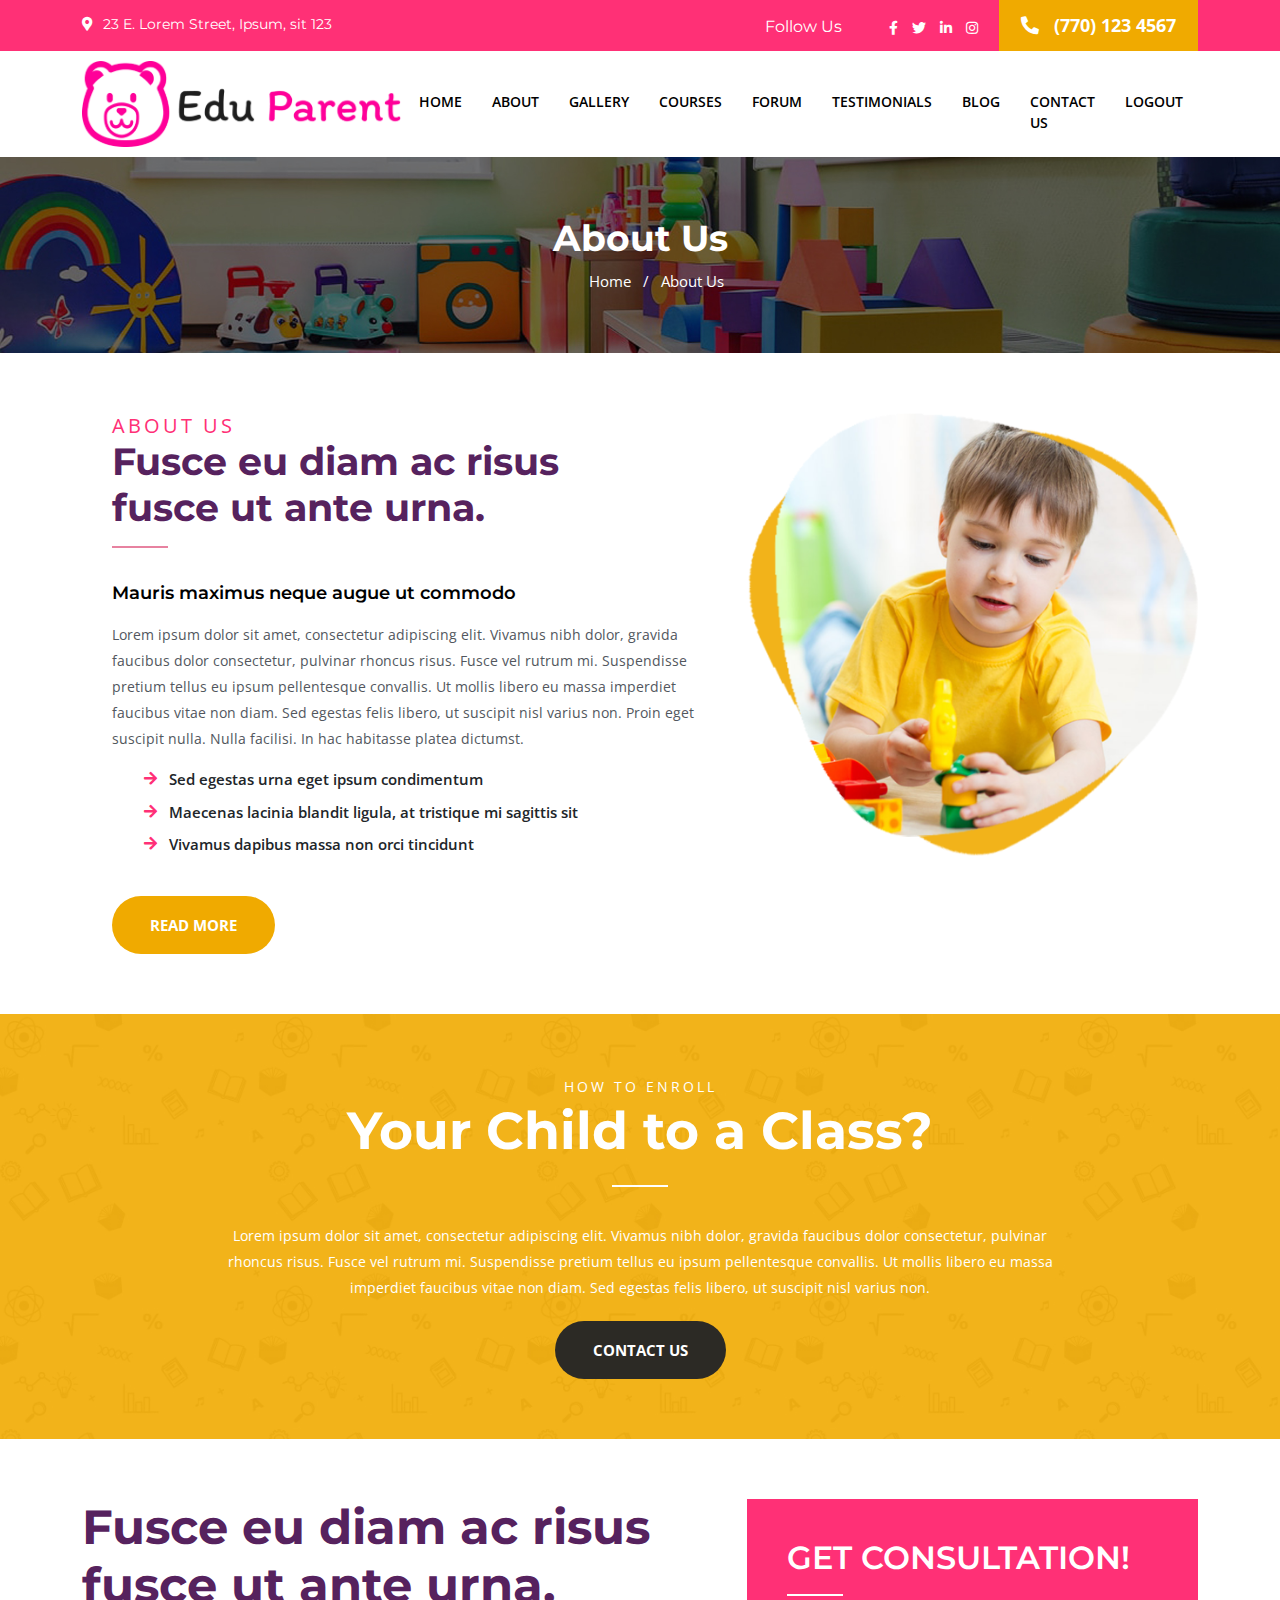
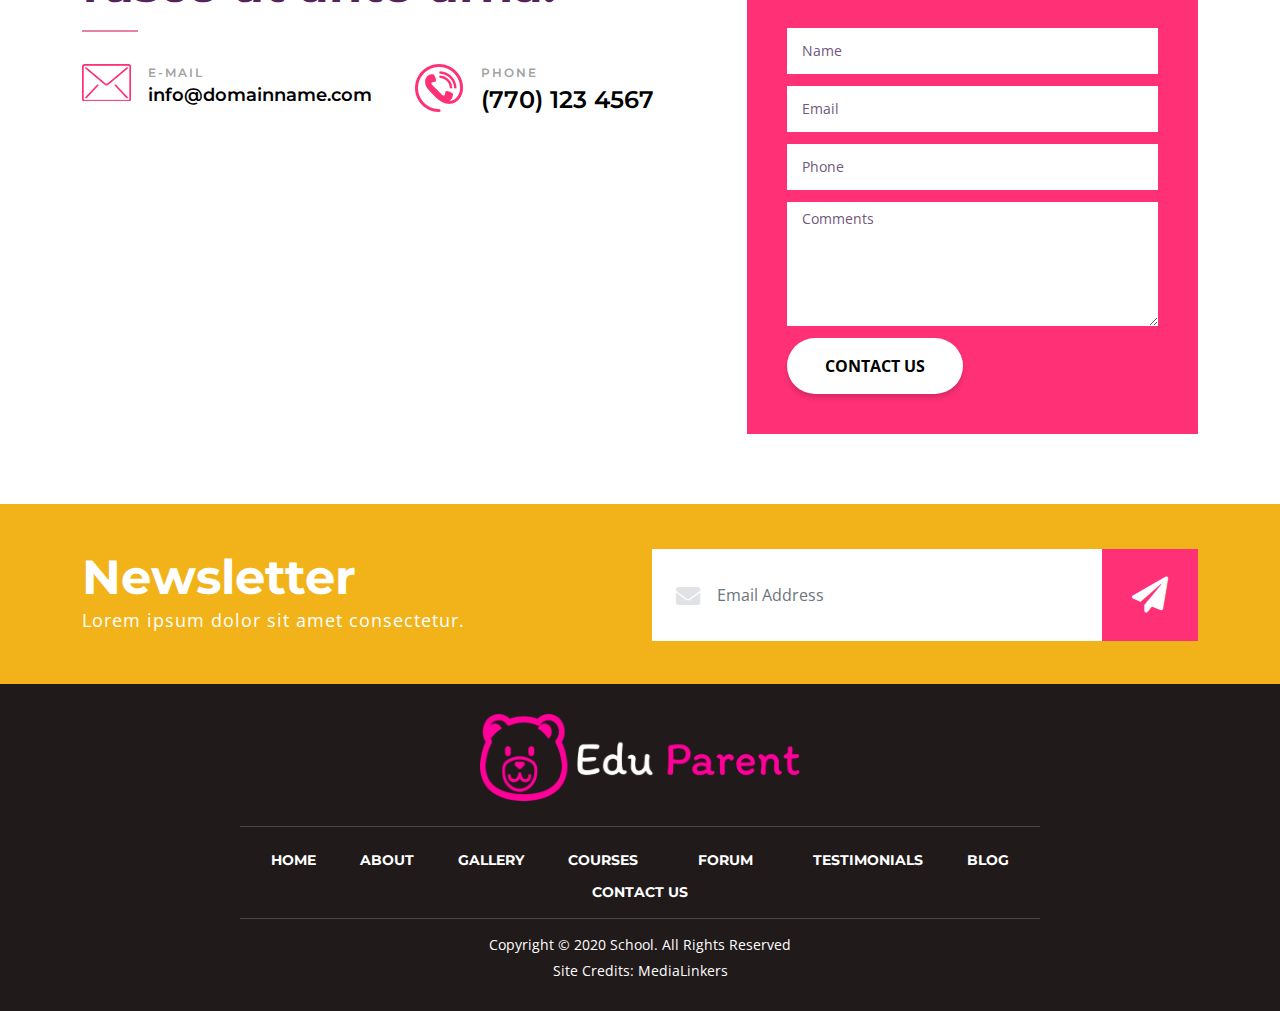
<file: about.html>
<!DOCTYPE html>
<html lang="en">
  <head>
    <!-- Required meta tags -->
    <meta charset="utf-8" />
    <meta
      name="viewport"
      content="width=device-width, initial-scale=1, shrink-to-fit=no"
    />

    <!-- Bootstrap CSS -->
    <link href="css/bootstrap.min.css" rel="stylesheet" />
    <link href="css/all.css" rel="stylesheet" />
    <link href="css/owl.carousel.css" rel="stylesheet" />

    <!-- <link rel="stylesheet" href="css/switcher.css"> -->
    <link rel="stylesheet" href="rs-plugin/css/settings.css" />
    <!-- Jquery Fancybox CSS -->
    <link
      rel="stylesheet"
      type="text/css"
      href="css/jquery.fancybox.min.css"
      media="screen"
    />
    <link href="css/style.css" rel="stylesheet" id="colors" />
    <link
      href="https://fonts.googleapis.com/css2?family=Open+Sans:wght@300;400;600;700;800&display=swap"
      rel="stylesheet"
    />
    <link
      href="https://fonts.googleapis.com/css2?family=Montserrat:wght@100;200;300;400;500;600;700;800;900&display=swap"
      rel="stylesheet"
    />
    <title>Kiddies World</title>
  </head>

  <body>
    <!--Topbar Start-->
    <div class="topbar-wrap">
      <div class="container">
        <div class="row">
          <div class="col-lg-6 col-md-6">
            <div class="address">
              <i class="fas fa-map-marker-alt"></i> 23 E. Lorem Street, Ipsum,
              sit 123
            </div>
          </div>
          <div class="col-lg-6 col-md-6">
            <ul class="top_right">
              <li>
                <div class="followus">
                  <span>Follow Us</span>
                  <ul class="soclia_media">
                    <li>
                      <a href="#"
                        ><i class="fab fa-facebook-f" aria-hidden="true"></i
                      ></a>
                    </li>
                    <li>
                      <a href="#"
                        ><i class="fab fa-twitter" aria-hidden="true"></i
                      ></a>
                    </li>
                    <li>
                      <a href="#"
                        ><i class="fab fa-linkedin-in" aria-hidden="true"></i
                      ></a>
                    </li>
                    <li>
                      <a href="#"
                        ><i class="fab fa-instagram" aria-hidden="true"></i
                      ></a>
                    </li>
                  </ul>
                </div>
              </li>
              <li>
                <div class="phone">
                  <a href="tel:(770) 123 4567"
                    ><i class="fas fa-phone-alt" aria-hidden="true"></i> (770)
                    123 4567</a
                  >
                </div>
              </li>
            </ul>
          </div>
        </div>
      </div>
    </div>
    <!--Topbar End-->

    <!--Header Start-->
    <div class="header-wrap">
      <div class="container">
        <div class="row">
          <div class="col-lg-4 col-md-12 navbar-light">
            <div class="logo">
              <a href="index.html"
                ><img alt="" class="logo-default" src="images/logo.png"
              /></a>
            </div>
            <button
              class="navbar-toggler"
              type="button"
              data-bs-toggle="collapse"
              data-bs-target="#navbarSupportedContent"
              aria-controls="navbarSupportedContent"
              aria-expanded="false"
              aria-label="Toggle navigation"
            >
              <span class="navbar-toggler-icon"></span>
            </button>
          </div>
          <div class="col-lg-8 col-md-12">
            <div class="navigation-wrap" id="filters">
              <nav class="navbar navbar-expand-lg navbar-light">
                <a class="navbar-brand" href="#">Menu</a>
                <div
                  class="collapse navbar-collapse"
                  id="navbarSupportedContent"
                >
                  <button
                    class="close-toggler"
                    type="button"
                    data-toggle="offcanvas"
                  >
                    <span
                      ><i class="fas fa-times-circle" aria-hidden="true"></i
                    ></span>
                  </button>
                  <ul class="navbar-nav mr-auto">
                    <li class="nav-item">
                      <a class="nav-link" href="index.html"
                        >Home <span class="sr-only">(current)</span></a
                      >
                    </li>
                    <li class="nav-item">
                      <a class="nav-link" href="about.html">About</a>
                    </li>
                    <li class="nav-item">
                      <a class="nav-link" href="gallery.html">Gallery</a>
                    </li>
                    <li class="nav-item">
                      <a class="nav-link" href="courses.html">Courses</a>
                    </li>
                    <li class="nav-item">
                      <a class="nav-link" href="forum.html">Forum</a>
                    </li>
                    <li class="nav-item">
                      <a class="nav-link" href="testimonials.html"
                        >Testimonials</a
                      >
                    </li>
                    <li class="nav-item">
                      <a class="nav-link" href="blog.html">Blog</a>
                    </li>
                    <li class="nav-item">
                      <a class="nav-link" href="contact.html">Contact Us</a>
                    </li>
                    <li class="nav-item">
                      <a class="nav-link" href="login.html">Logout</a>
                    </li>
                  </ul>
                </div>
              </nav>
            </div>
          </div>
        </div>
      </div>
    </div>
    <!--Header End-->

    <div class="innerHeading-wrap">
      <div class="container">
        <h1>About Us</h1>
        <ul>
          <li><a href="index.html">Home</a></li>
          <li>/</li>
          <li>About Us</li>
        </ul>
      </div>
    </div>
    <div class="about-wrap">
      <div class="container">
        <div class="row">
          <div class="col-lg-7">
            <div class="about_box">
              <div class="title">
                <p>About Us</p>
                <h1>Fusce eu diam ac risus <span>fusce ut ante urna.</span></h1>
              </div>
              <div class="subText">Mauris maximus neque augue ut commodo</div>
              <p>
                Lorem ipsum dolor sit amet, consectetur adipiscing elit. Vivamus
                nibh dolor, gravida faucibus dolor consectetur, pulvinar rhoncus
                risus. Fusce vel rutrum mi. Suspendisse pretium tellus eu ipsum
                pellentesque convallis. Ut mollis libero eu massa imperdiet
                faucibus vitae non diam. Sed egestas felis libero, ut suscipit
                nisl varius non. Proin eget suscipit nulla. Nulla facilisi. In
                hac habitasse platea dictumst.
              </p>
              <ul class="tick">
                <li>Sed egestas urna eget ipsum condimentum</li>
                <li>
                  Maecenas lacinia blandit ligula, at tristique mi sagittis sit
                </li>
                <li>Vivamus dapibus massa non orci tincidunt</li>
              </ul>
              <div class="readmore"><a href="contact.html">Read More</a></div>
            </div>
          </div>
          <div class="col-lg-5">
            <div class="aboutImg"><img src="images/aboutImg.png" alt="" /></div>
          </div>
        </div>
      </div>
    </div>
    <div class="enrol-wrap">
      <div class="container">
        <div class="title">
          <p>How to Enroll</p>
          <h1>Your Child to a Class?</h1>
        </div>
        <p>
          Lorem ipsum dolor sit amet, consectetur adipiscing elit. Vivamus nibh
          dolor, gravida faucibus dolor consectetur, pulvinar rhoncus risus.
          Fusce vel rutrum mi. Suspendisse pretium tellus eu ipsum pellentesque
          convallis. Ut mollis libero eu massa imperdiet faucibus vitae non
          diam. Sed egestas felis libero, ut suscipit nisl varius non.
        </p>
        <div class="readmore"><a href="contact.html">Contact Us</a></div>
      </div>
    </div>
    <div class="contact-wrap">
      <div class="container">
        <div class="row">
          <div class="col-lg-7">
            <div class="title">
              <h1>Fusce eu diam ac risus fusce ut ante urna.</h1>
            </div>
            <div class="row">
              <div class="col-lg-6 col-md-6">
                <div class="conInfo phonewrp emailWrp">
                  <span>E-MAIL</span>
                  <a href="mailto:info@domainname.com">info@domainname.com</a>
                </div>
              </div>
              <div class="col-lg-6 col-md-6">
                <div class="conInfo phonewrp">
                  <span>Phone</span> <a href="tel:7704251234">(770) 123 4567</a>
                </div>
              </div>
            </div>
            <div class="mapwrp">
              <iframe
                src="https://www.google.com/maps/embed?pb=!1m18!1m12!1m3!1d44637.20790420869!2d-84.40644977934487!3d33.74308148485672!2m3!1f0!2f0!3f0!3m2!1i1024!2i768!4f13.1!3m3!1m2!1s0x88f5045d6993098d%3A0x66fede2f990b630b!2sAtlanta%2C%20GA%2C%20USA!5e0!3m2!1sen!2s!4v1591851766012!5m2!1sen!2s"
                style="border: 0"
                allowfullscreen=""
                aria-hidden="false"
                tabindex="0"
              ></iframe>
            </div>
          </div>
          <div class="col-lg-5">
            <div class="contact_form">
              <div class="title">
                <h1>GET CONSULTATION!</h1>
              </div>
              <form>
                <div class="input-group">
                  <input
                    type="text"
                    name="Name"
                    class="form-control"
                    placeholder="Name"
                  />
                </div>
                <div class="input-group">
                  <input
                    type="email"
                    name="Email"
                    class="form-control"
                    placeholder="Email"
                  />
                </div>
                <div class="input-group">
                  <input
                    type="number"
                    name="Phone"
                    class="form-control"
                    placeholder="Phone"
                  />
                </div>
                <div class="input-group">
                  <textarea
                    class="form-control"
                    placeholder="Comments"
                  ></textarea>
                </div>
                <div class="input-group">
                  <input
                    type="submit"
                    value="Contact Us"
                    name="submit"
                    class="sub"
                  />
                </div>
              </form>
            </div>
          </div>
        </div>
      </div>
    </div>

    <!--Newsletter Start-->
    <div class="newsletter-wrap">
      <div class="container">
        <div class="row">
          <div class="col-lg-6">
            <div class="title">
              <h1>Newsletter</h1>
            </div>
            <p>Lorem ipsum dolor sit amet consectetur.</p>
          </div>
          <div class="col-lg-6">
            <div class="news-info">
              <form>
                <div class="input-group">
                  <input
                    type="text"
                    class="form-control"
                    name="search"
                    placeholder="Email Address"
                  />
                  <div class="form_icon"><i class="fas fa-envelope"></i></div>
                </div>
                <button class="sigup">
                  <i class="fas fa-paper-plane"></i>
                </button>
              </form>
            </div>
          </div>
        </div>
      </div>
    </div>
    <!--Newsletter End-->

    <!-- Footer Start -->
    <div class="footer-wrap">
      <div class="container">
        <div class="logo"><img src="images/footer_logo.png" alt="" /></div>
        <ul class="footer-links">
          <li><a href="index.html">HOME</a></li>
          <li><a href="about.html">ABOUT</a></li>
          <li><a href="gallery.html">Gallery</a></li>
          <li><a href="courses.html">Courses</a></li>
          <li class="nav-item">
            <a class="nav-link" href="forum.html">Forum</a>
          </li>
          <li><a href="testimonials.html">Testimonials</a></li>
          <li><a href="blog.html">Blog</a></li>
          <li><a href="contact.html">CONTACT US</a></li>
        </ul>
        <div class="copyright">
          Copyright © 2020 school. All rights reserved
        </div>
        <div class="credits">
          Site Credits:
          <a href="https://www.medialinkers.com/" target="_blank" rel="nofollow"
            >MediaLinkers</a
          >
        </div>
      </div>
    </div>
    <!-- Footer End -->

    <!-- Js -->
    <script src="js/jquery.min.js"></script>
    <script src="js/bootstrap.bundle.min.js"></script>

    <script src="rs-plugin/js/jquery.themepunch.tools.min.js"></script>
    <script src="rs-plugin/js/jquery.themepunch.revolution.min.js"></script>
    <!-- Jquery Fancybox -->
    <script src="js/jquery.fancybox.min.js"></script>
    <!-- general script file -->
    <script src="js/owl.carousel.js"></script>
    <script src="js/script.js"></script>
  </body>
</html>
</file>
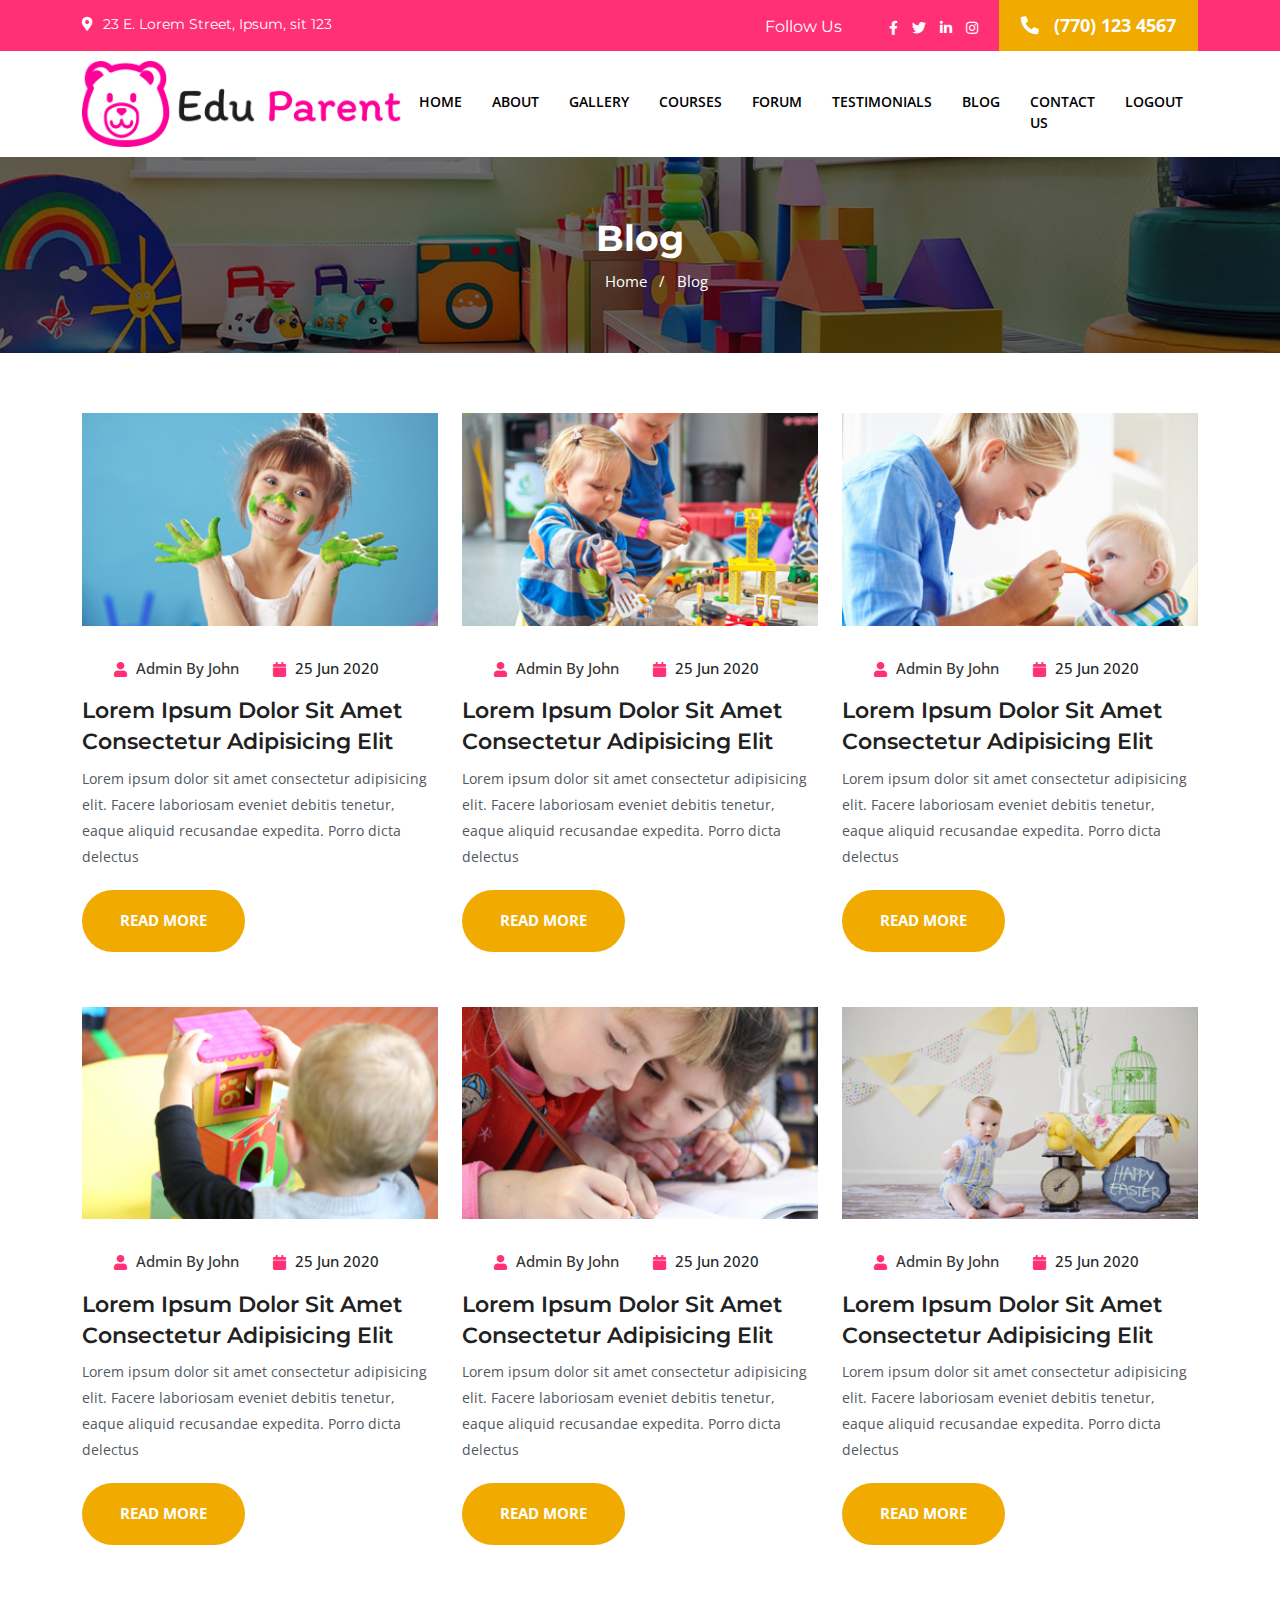
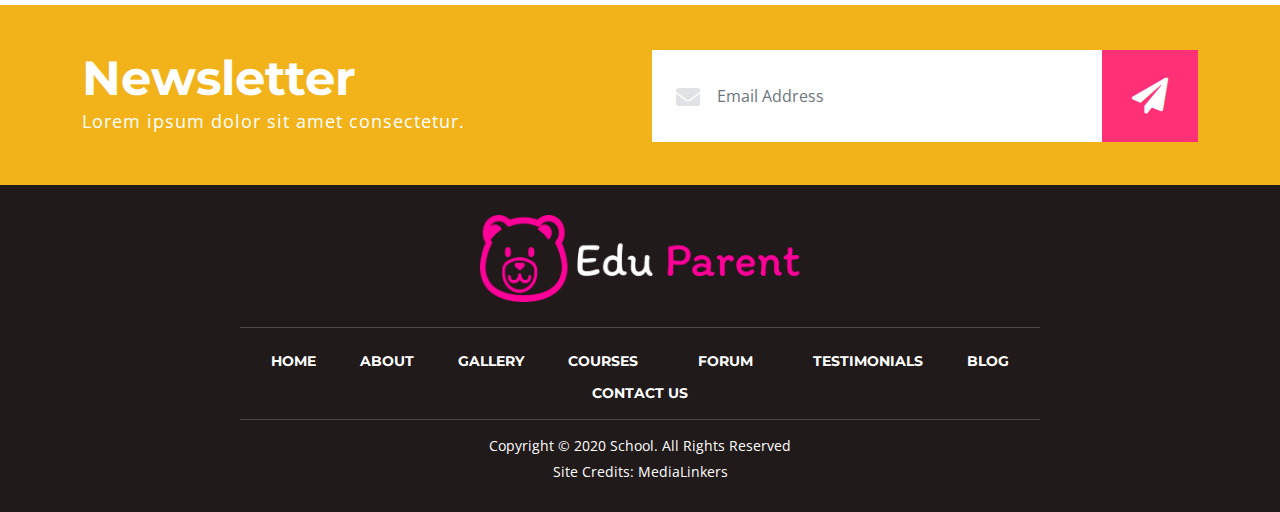
<file: blog.html>
<!DOCTYPE html>
<html lang="en">
  <head>
    <!-- Required meta tags -->
    <meta charset="utf-8" />
    <meta
      name="viewport"
      content="width=device-width, initial-scale=1, shrink-to-fit=no"
    />

    <!-- Bootstrap CSS -->
    <link href="css/bootstrap.min.css" rel="stylesheet" />
    <link href="css/all.css" rel="stylesheet" />
    <link href="css/owl.carousel.css" rel="stylesheet" />

    <!-- <link rel="stylesheet" href="css/switcher.css"> -->
    <link rel="stylesheet" href="rs-plugin/css/settings.css" />
    <!-- Jquery Fancybox CSS -->
    <link
      rel="stylesheet"
      type="text/css"
      href="css/jquery.fancybox.min.css"
      media="screen"
    />
    <link href="css/style.css" rel="stylesheet" id="colors" />
    <link
      href="https://fonts.googleapis.com/css2?family=Open+Sans:wght@300;400;600;700;800&display=swap"
      rel="stylesheet"
    />
    <link
      href="https://fonts.googleapis.com/css2?family=Montserrat:wght@100;200;300;400;500;600;700;800;900&display=swap"
      rel="stylesheet"
    />
    <title>Kiddies World</title>
  </head>

  <body>
    <!--Topbar Start-->
    <div class="topbar-wrap">
      <div class="container">
        <div class="row">
          <div class="col-lg-6 col-md-6">
            <div class="address">
              <i class="fas fa-map-marker-alt"></i> 23 E. Lorem Street, Ipsum,
              sit 123
            </div>
          </div>
          <div class="col-lg-6 col-md-6">
            <ul class="top_right">
              <li>
                <div class="followus">
                  <span>Follow Us</span>
                  <ul class="soclia_media">
                    <li>
                      <a href="#"
                        ><i class="fab fa-facebook-f" aria-hidden="true"></i
                      ></a>
                    </li>
                    <li>
                      <a href="#"
                        ><i class="fab fa-twitter" aria-hidden="true"></i
                      ></a>
                    </li>
                    <li>
                      <a href="#"
                        ><i class="fab fa-linkedin-in" aria-hidden="true"></i
                      ></a>
                    </li>
                    <li>
                      <a href="#"
                        ><i class="fab fa-instagram" aria-hidden="true"></i
                      ></a>
                    </li>
                  </ul>
                </div>
              </li>
              <li>
                <div class="phone">
                  <a href="tel:(770) 123 4567"
                    ><i class="fas fa-phone-alt" aria-hidden="true"></i> (770)
                    123 4567</a
                  >
                </div>
              </li>
            </ul>
          </div>
        </div>
      </div>
    </div>
    <!--Topbar End-->

    <!--Header Start-->
    <div class="header-wrap">
      <div class="container">
        <div class="row">
          <div class="col-lg-4 col-md-12 navbar-light">
            <div class="logo">
              <a href="index.html"
                ><img alt="" class="logo-default" src="images/logo.png"
              /></a>
            </div>
            <button
              class="navbar-toggler"
              type="button"
              data-bs-toggle="collapse"
              data-bs-target="#navbarSupportedContent"
              aria-controls="navbarSupportedContent"
              aria-expanded="false"
              aria-label="Toggle navigation"
            >
              <span class="navbar-toggler-icon"></span>
            </button>
          </div>
          <div class="col-lg-8 col-md-12">
            <div class="navigation-wrap" id="filters">
              <nav class="navbar navbar-expand-lg navbar-light">
                <a class="navbar-brand" href="#">Menu</a>
                <div
                  class="collapse navbar-collapse"
                  id="navbarSupportedContent"
                >
                  <button
                    class="close-toggler"
                    type="button"
                    data-toggle="offcanvas"
                  >
                    <span
                      ><i class="fas fa-times-circle" aria-hidden="true"></i
                    ></span>
                  </button>
                  <ul class="navbar-nav mr-auto">
                    <li class="nav-item">
                      <a class="nav-link" href="index.html"
                        >Home <span class="sr-only">(current)</span></a
                      >
                    </li>
                    <li class="nav-item">
                      <a class="nav-link" href="about.html">About</a>
                    </li>
                    <li class="nav-item">
                      <a class="nav-link" href="gallery.html">Gallery</a>
                    </li>
                    <li class="nav-item">
                      <a class="nav-link" href="courses.html">Courses</a>
                    </li>
                    <li class="nav-item">
                        <a class="nav-link" href="forum.html">Forum</a>
                      </li>
                    <li class="nav-item">
                      <a class="nav-link" href="testimonials.html"
                        >Testimonials</a
                      >
                    </li>
                    <li class="nav-item">
                      <a class="nav-link" href="blog.html">Blog</a>
                    </li>
                    <li class="nav-item">
                      <a class="nav-link" href="contact.html">Contact Us</a>
                    </li>
                    <li class="nav-item">
                      <a class="nav-link" href="login.html">Logout</a>
                    </li>
                  </ul>
                </div>
              </nav>
            </div>
          </div>
        </div>
      </div>
    </div>
    <!--Header End-->

    <div class="innerHeading-wrap">
      <div class="container">
        <h1>Blog</h1>
        <ul>
          <li><a href="index.html">Home</a></li>
          <li>/</li>
          <li>Blog</li>
        </ul>
      </div>
    </div>

    <!-- Gallery Start -->
    <div class="blog-section">
      <div class="container">
        <div class="row">
          <div class="col-lg-4 col-md-6">
            <div class="single-blog">
              <a href="blog-detail.html">
                <img src="images/blog6.jpg" alt="Image" />
              </a>
              <div class="blog-content">
                <ul>
                  <li>
                    <a href="blog-detail-rightbar.html" class="admin">
                      <i class="fa fa-user"></i> Admin By John
                    </a>
                  </li>
                  <li><i class="fa fa-calendar"></i> 25 Jun 2020</li>
                </ul>
                <a href="blog-detail.html">
                  <h3>
                    Lorem ipsum dolor sit amet consectetur adipisicing elit
                  </h3>
                </a>
                <p>
                  Lorem ipsum dolor sit amet consectetur adipisicing elit.
                  Facere laboriosam eveniet debitis tenetur, eaque aliquid
                  recusandae expedita. Porro dicta delectus
                </p>
                <div class="readmore">
                  <a href="blog-detail.html">Read More</a>
                </div>
              </div>
            </div>
          </div>
          <div class="col-lg-4 col-md-6">
            <div class="single-blog">
              <a href="blog-detail.html">
                <img src="images/blog5.jpg" alt="Image" />
              </a>
              <div class="blog-content">
                <ul>
                  <li>
                    <a href="blog-detail-rightbar.html" class="admin">
                      <i class="fa fa-user"></i> Admin By John
                    </a>
                  </li>
                  <li><i class="fa fa-calendar"></i> 25 Jun 2020</li>
                </ul>
                <a href="blog-detail.html">
                  <h3>
                    Lorem ipsum dolor sit amet consectetur adipisicing elit
                  </h3>
                </a>
                <p>
                  Lorem ipsum dolor sit amet consectetur adipisicing elit.
                  Facere laboriosam eveniet debitis tenetur, eaque aliquid
                  recusandae expedita. Porro dicta delectus
                </p>
                <div class="readmore">
                  <a href="blog-detail.html">Read More</a>
                </div>
              </div>
            </div>
          </div>
          <div class="col-lg-4 col-md-6">
            <div class="single-blog">
              <a href="blog-detail.html">
                <img src="images/blog4.jpg" alt="Image" />
              </a>
              <div class="blog-content">
                <ul>
                  <li>
                    <a href="blog-detail-rightbar.html" class="admin">
                      <i class="fa fa-user"></i> Admin By John
                    </a>
                  </li>
                  <li><i class="fa fa-calendar"></i> 25 Jun 2020</li>
                </ul>
                <a href="blog-detail.html">
                  <h3>
                    Lorem ipsum dolor sit amet consectetur adipisicing elit
                  </h3>
                </a>
                <p>
                  Lorem ipsum dolor sit amet consectetur adipisicing elit.
                  Facere laboriosam eveniet debitis tenetur, eaque aliquid
                  recusandae expedita. Porro dicta delectus
                </p>
                <div class="readmore">
                  <a href="blog-detail.html">Read More</a>
                </div>
              </div>
            </div>
          </div>
          <div class="col-lg-4 col-md-6">
            <div class="single-blog">
              <a href="blog-detail.html">
                <img src="images/blog3.jpg" alt="Image" />
              </a>
              <div class="blog-content">
                <ul>
                  <li>
                    <a href="blog-detail-rightbar.html" class="admin">
                      <i class="fa fa-user"></i> Admin By John
                    </a>
                  </li>
                  <li><i class="fa fa-calendar"></i> 25 Jun 2020</li>
                </ul>
                <a href="blog-detail.html">
                  <h3>
                    Lorem ipsum dolor sit amet consectetur adipisicing elit
                  </h3>
                </a>
                <p>
                  Lorem ipsum dolor sit amet consectetur adipisicing elit.
                  Facere laboriosam eveniet debitis tenetur, eaque aliquid
                  recusandae expedita. Porro dicta delectus
                </p>
                <div class="readmore">
                  <a href="blog-detail.html">Read More</a>
                </div>
              </div>
            </div>
          </div>
          <div class="col-lg-4 col-md-6">
            <div class="single-blog">
              <a href="blog-detail.html">
                <img src="images/blog2.jpg" alt="Image" />
              </a>
              <div class="blog-content">
                <ul>
                  <li>
                    <a href="blog-detail-rightbar.html" class="admin">
                      <i class="fa fa-user"></i> Admin By John
                    </a>
                  </li>
                  <li><i class="fa fa-calendar"></i> 25 Jun 2020</li>
                </ul>
                <a href="blog-detail.html">
                  <h3>
                    Lorem ipsum dolor sit amet consectetur adipisicing elit
                  </h3>
                </a>
                <p>
                  Lorem ipsum dolor sit amet consectetur adipisicing elit.
                  Facere laboriosam eveniet debitis tenetur, eaque aliquid
                  recusandae expedita. Porro dicta delectus
                </p>
                <div class="readmore">
                  <a href="blog-detail.html">Read More</a>
                </div>
              </div>
            </div>
          </div>
          <div class="col-lg-4 col-md-6">
            <div class="single-blog">
              <a href="blog-detail.html">
                <img src="images/blog1.jpg" alt="Image" />
              </a>
              <div class="blog-content">
                <ul>
                  <li>
                    <a href="blog-detail-rightbar.html" class="admin">
                      <i class="fa fa-user"></i> Admin By John
                    </a>
                  </li>
                  <li><i class="fa fa-calendar"></i> 25 Jun 2020</li>
                </ul>
                <a href="blog-detail.html">
                  <h3>
                    Lorem ipsum dolor sit amet consectetur adipisicing elit
                  </h3>
                </a>
                <p>
                  Lorem ipsum dolor sit amet consectetur adipisicing elit.
                  Facere laboriosam eveniet debitis tenetur, eaque aliquid
                  recusandae expedita. Porro dicta delectus
                </p>
                <div class="readmore">
                  <a href="blog-detail.html">Read More</a>
                </div>
              </div>
            </div>
          </div>
        </div>
      </div>
    </div>
    <!-- Gallery End -->

    <!--Newsletter Start-->
    <div class="newsletter-wrap">
      <div class="container">
        <div class="row">
          <div class="col-lg-6">
            <div class="title">
              <h1>Newsletter</h1>
            </div>
            <p>Lorem ipsum dolor sit amet consectetur.</p>
          </div>
          <div class="col-lg-6">
            <div class="news-info">
              <form>
                <div class="input-group">
                  <input
                    type="text"
                    class="form-control"
                    name="search"
                    placeholder="Email Address"
                  />
                  <div class="form_icon"><i class="fas fa-envelope"></i></div>
                </div>
                <button class="sigup">
                  <i class="fas fa-paper-plane"></i>
                </button>
              </form>
            </div>
          </div>
        </div>
      </div>
    </div>
    <!--Newsletter End-->

    <!-- Footer Start -->
    <div class="footer-wrap">
      <div class="container">
        <div class="logo"><img src="images/footer_logo.png" alt="" /></div>
        <ul class="footer-links">
          <li><a href="index.html">HOME</a></li>
          <li><a href="about.html">ABOUT</a></li>
          <li><a href="gallery.html">Gallery</a></li>
          <li><a href="courses.html">Courses</a></li>
          <li class="nav-item">
            <a class="nav-link" href="forum.html">Forum</a>
          </li>
          <li><a href="testimonials.html">Testimonials</a></li>
          <li><a href="blog.html">Blog</a></li>
          <li><a href="contact.html">CONTACT US</a></li>
        </ul>
        <div class="copyright">
          Copyright © 2020 school. All rights reserved
        </div>
        <div class="credits">
          Site Credits:
          <a href="https://www.medialinkers.com/" target="_blank" rel="nofollow"
            >MediaLinkers</a
          >
        </div>
      </div>
    </div>
    <!-- Footer End -->

    <!-- Js -->
    <script src="js/jquery.min.js"></script>
    <script src="js/bootstrap.bundle.min.js"></script>

    <script src="rs-plugin/js/jquery.themepunch.tools.min.js"></script>
    <script src="rs-plugin/js/jquery.themepunch.revolution.min.js"></script>
    <!-- Jquery Fancybox -->
    <script src="js/jquery.fancybox.min.js"></script>
    <!-- general script file -->
    <script src="js/owl.carousel.js"></script>
    <script src="js/script.js"></script>
  </body>
</html>
</file>
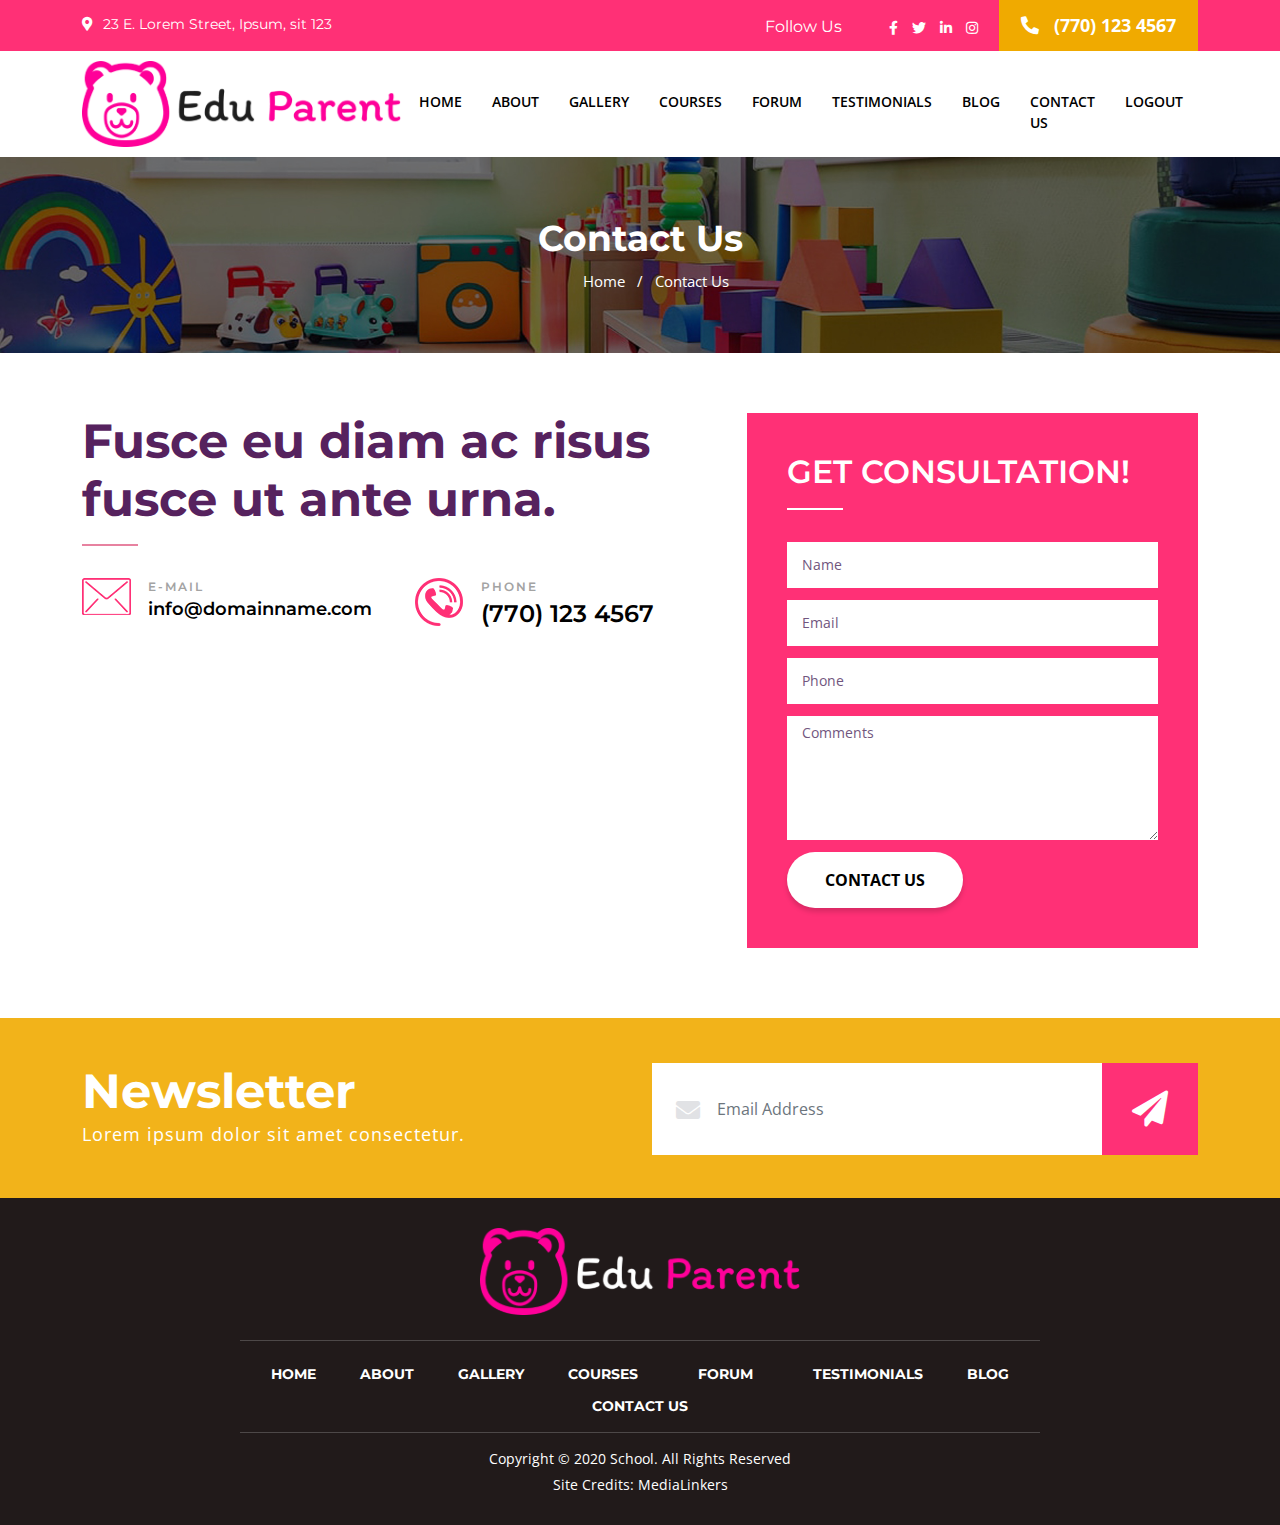
<file: contact.html>
<!doctype html>
<html lang="en">

<head>
    <!-- Required meta tags -->
    <meta charset="utf-8">
    <meta name="viewport" content="width=device-width, initial-scale=1, shrink-to-fit=no">

    <!-- Bootstrap CSS -->
    <link href="css/bootstrap.min.css" rel="stylesheet">
    <link href="css/all.css" rel="stylesheet">
    <link href="css/owl.carousel.css" rel="stylesheet">

    <!-- <link rel="stylesheet" href="css/switcher.css"> -->
    <link rel="stylesheet" href="rs-plugin/css/settings.css">
    <!-- Jquery Fancybox CSS -->
    <link rel="stylesheet" type="text/css" href="css/jquery.fancybox.min.css" media="screen" />
    <link href="css/style.css" rel="stylesheet" id="colors">
    <link href="https://fonts.googleapis.com/css2?family=Open+Sans:wght@300;400;600;700;800&display=swap" rel="stylesheet">
    <link href="https://fonts.googleapis.com/css2?family=Montserrat:wght@100;200;300;400;500;600;700;800;900&display=swap" rel="stylesheet">
    <title>Kiddies World</title>
</head>

<body>

    <!--Topbar Start-->
    <div class="topbar-wrap">
        <div class="container">
            <div class="row">
                <div class="col-lg-6 col-md-6">
                    <div class="address"><i class="fas fa-map-marker-alt"></i> 23 E. Lorem Street, Ipsum, sit 123 </div>
                </div>
                <div class="col-lg-6 col-md-6">
                    <ul class="top_right">
                        <li>
                            <div class="followus"><span>Follow Us</span>
                                <ul class="soclia_media">
                                    <li><a href="#"><i class="fab fa-facebook-f" aria-hidden="true"></i></a></li>
                                    <li><a href="#"><i class="fab fa-twitter" aria-hidden="true"></i></a></li>
                                    <li><a href="#"><i class="fab fa-linkedin-in" aria-hidden="true"></i></a></li>
                                    <li><a href="#"><i class="fab fa-instagram" aria-hidden="true"></i></a></li>
                                </ul>
                            </div>
                        </li>
                        <li>
                            <div class="phone"><a href="tel:(770) 123 4567"><i class="fas fa-phone-alt" aria-hidden="true"></i> (770) 123 4567</a></div>
                        </li>
                    </ul>
                </div>
            </div>
        </div>
    </div>
    <!--Topbar End-->

   <!--Header Start-->
   <div class="header-wrap">
    <div class="container">
        <div class="row">
            <div class="col-lg-4 col-md-12 navbar-light">
                <div class="logo"> <a href="index.html"><img alt="" class="logo-default" src="images/logo.png"></a></div>
                <button class="navbar-toggler" type="button" data-bs-toggle="collapse" data-bs-target="#navbarSupportedContent" aria-controls="navbarSupportedContent" aria-expanded="false" aria-label="Toggle navigation">
                    <span class="navbar-toggler-icon"></span>
                </button>
            </div>
            <div class="col-lg-8 col-md-12">
                <div class="navigation-wrap" id="filters">
                    <nav class="navbar navbar-expand-lg navbar-light"> <a class="navbar-brand" href="#">Menu</a>
                        <div class="collapse navbar-collapse" id="navbarSupportedContent">
                            <button class="close-toggler" type="button" data-toggle="offcanvas"> <span><i class="fas fa-times-circle" aria-hidden="true"></i></span> </button>
                            <ul class="navbar-nav mr-auto">
                                <li class="nav-item"> <a class="nav-link" href="index.html">Home <span class="sr-only">(current)</span></a> </li>
                                <li class="nav-item"><a class="nav-link" href="about.html">About</a></li>
                                <li class="nav-item"><a class="nav-link" href="gallery.html">Gallery</a>
                                </li>
                                <li class="nav-item"><a class="nav-link" href="courses.html">Courses</a>
                                </li>
                                <li class="nav-item">
                                  <a class="nav-link" href="forum.html">Forum</a>
                                </li>
                                <li class="nav-item"><a class="nav-link" href="testimonials.html">Testimonials</a></li>
                                <li class="nav-item"><a class="nav-link" href="blog.html">Blog</a>
                                </li>
                                <li class="nav-item"><a class="nav-link" href="contact.html">Contact Us</a></li>
                                <li class="nav-item"><a class="nav-link" href="login.html">Logout</a></li>
                            </ul>
                        </div>
                    </nav>
                </div>
            </div>
        </div>
    </div>
</div>
<!--Header End-->

<div class="innerHeading-wrap">
  <div class="container">
    <h1>Contact Us</h1>
    <ul>
      <li><a href="index.html">Home</a></li>
      <li>/</li>
      <li>Contact Us</li>
    </ul>
  </div>
</div>
<div class="contact-wrap">
  <div class="container">
    <div class="row">
      <div class="col-lg-7">
        <div class="title">
          <h1>Fusce eu diam ac risus
            fusce ut ante urna.</h1>
        </div>
        <div class="row">
          <div class="col-lg-6 col-md-6">
            <div class="conInfo phonewrp emailWrp"><span>E-MAIL</span> <a href="mailto:info@domainname.com">info@domainname.com</a></div>
          </div>
          <div class="col-lg-6 col-md-6">
            <div class="conInfo phonewrp"><span>Phone</span> <a href="tel:7704251234">(770) 123 4567</a></div>
          </div>
        </div>
        <div class="mapwrp">
          <iframe src="https://www.google.com/maps/embed?pb=!1m18!1m12!1m3!1d44637.20790420869!2d-84.40644977934487!3d33.74308148485672!2m3!1f0!2f0!3f0!3m2!1i1024!2i768!4f13.1!3m3!1m2!1s0x88f5045d6993098d%3A0x66fede2f990b630b!2sAtlanta%2C%20GA%2C%20USA!5e0!3m2!1sen!2s!4v1591851766012!5m2!1sen!2s" style="border:0;" allowfullscreen="" aria-hidden="false" tabindex="0"></iframe>
        </div>
      </div>
      <div class="col-lg-5">
        <div class="contact_form">
          <div class="title">
            <h1>GET CONSULTATION!</h1>
          </div>
          <form>
            <div class="input-group">
              <input type="text" name="Name" class="form-control" placeholder="Name">
            </div>
            <div class="input-group">
              <input type="email" name="Email" class="form-control" placeholder="Email">
            </div>
            <div class="input-group">
              <input type="number" name="Phone" class="form-control" placeholder="Phone">
            </div>
            <div class="input-group">
              <textarea class="form-control" placeholder="Comments"></textarea>
            </div>
            <div class="input-group">
              <input type="submit" value="Contact Us" name="submit" class="sub">
            </div>
          </form>
        </div>
      </div>
    </div>
  </div>
</div>

<!--Newsletter Start-->
<div class="newsletter-wrap">
  <div class="container">
    <div class="row">
      <div class="col-lg-6">
        <div class="title">
          <h1>Newsletter</h1>
        </div>
        <p>Lorem ipsum dolor sit amet consectetur.</p>
      </div>
      <div class="col-lg-6">
        <div class="news-info">
          <form>
            <div class="input-group">
              <input type="text" class="form-control" name="search" placeholder="Email Address">
              <div class="form_icon"><i class="fas fa-envelope"></i></div>
            </div>
            <button class="sigup"><i class="fas fa-paper-plane"></i></button>
          </form>
        </div>
      </div>
    </div>
  </div>
</div>
<!--Newsletter End--> 

    <!-- Footer Start -->
    <div class="footer-wrap">
      <div class="container">
          <div class="logo"><img src="images/footer_logo.png" alt=""></div>
          <ul class="footer-links">
              <li><a href="index.html">HOME</a></li>
              <li><a href="about.html">ABOUT</a></li>
              <li><a href="gallery.html">Gallery</a></li>
              <li><a href="courses.html">Courses</a></li>
              <li class="nav-item">
                <a class="nav-link" href="forum.html">Forum</a>
              </li>
              <li><a href="testimonials.html">Testimonials</a></li>
              <li><a href="blog.html">Blog</a></li>
              <li><a href="contact.html">CONTACT US</a></li>
          </ul>
          <div class="copyright">Copyright © 2020 school. All rights reserved</div>
          <div class="credits">Site Credits: <a href="https://www.medialinkers.com/" target="_blank" rel="nofollow">MediaLinkers</a></div>
      </div>
  </div>
  <!-- Footer End -->

  <!-- Js -->
  <script src="js/jquery.min.js"></script>
  <script src="js/bootstrap.bundle.min.js"></script>


  <script src="rs-plugin/js/jquery.themepunch.tools.min.js"></script>
  <script src="rs-plugin/js/jquery.themepunch.revolution.min.js"></script>
  <!-- Jquery Fancybox -->
  <script src="js/jquery.fancybox.min.js"></script>
  <!-- general script file -->
  <script src="js/owl.carousel.js"></script>
  <script src="js/script.js"></script>
</body>

</html>
</file>
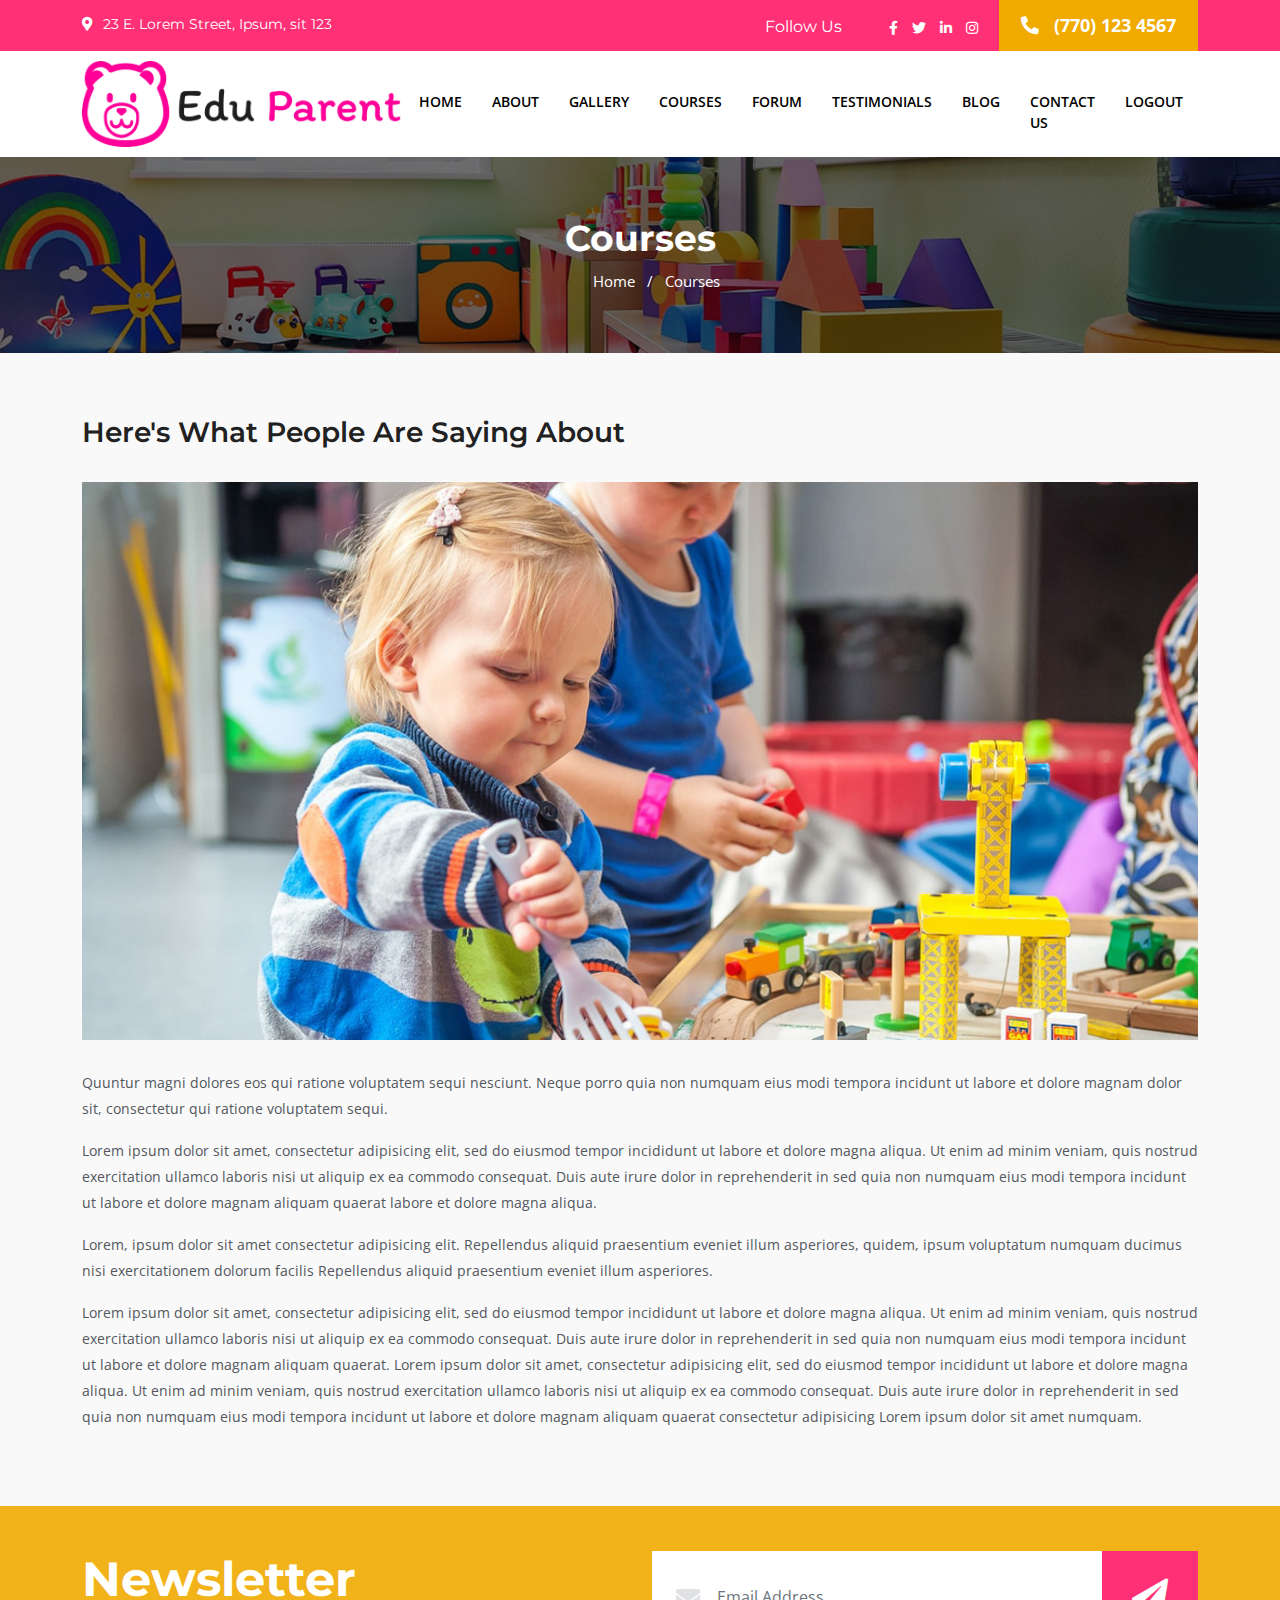
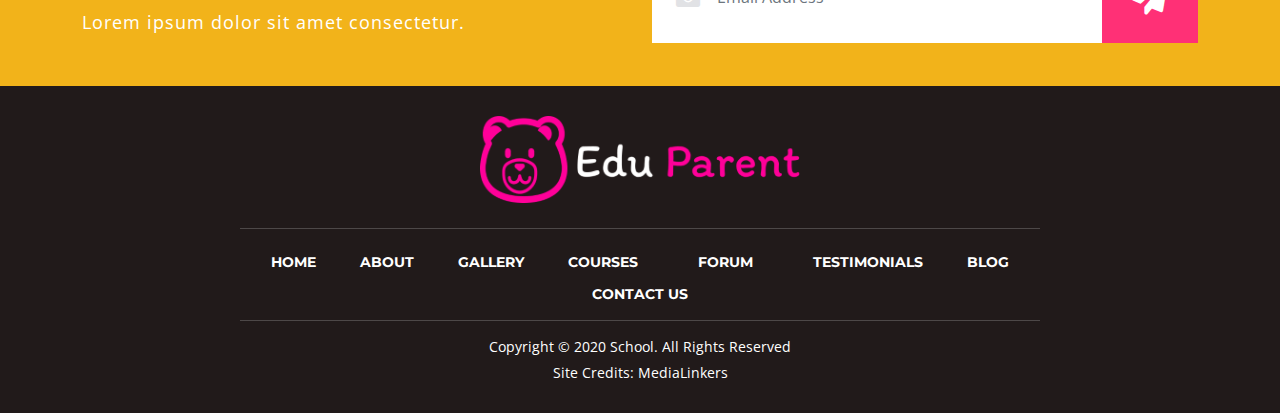
<file: courses-detail.html>
<!doctype html>
<html lang="en">

<head>
    <!-- Required meta tags -->
    <meta charset="utf-8">
    <meta name="viewport" content="width=device-width, initial-scale=1, shrink-to-fit=no">

    <!-- Bootstrap CSS -->
    <link href="css/bootstrap.min.css" rel="stylesheet">
    <link href="css/all.css" rel="stylesheet">
    <link href="css/owl.carousel.css" rel="stylesheet">

    <!-- <link rel="stylesheet" href="css/switcher.css"> -->
    <link rel="stylesheet" href="rs-plugin/css/settings.css">
    <!-- Jquery Fancybox CSS -->
    <link rel="stylesheet" type="text/css" href="css/jquery.fancybox.min.css" media="screen" />
    <link href="css/style.css" rel="stylesheet" id="colors">
    <link href="https://fonts.googleapis.com/css2?family=Open+Sans:wght@300;400;600;700;800&display=swap" rel="stylesheet">
    <link href="https://fonts.googleapis.com/css2?family=Montserrat:wght@100;200;300;400;500;600;700;800;900&display=swap" rel="stylesheet">
    <title>Kiddies World</title>
</head>

<body>

    <!--Topbar Start-->
    <div class="topbar-wrap">
        <div class="container">
            <div class="row">
                <div class="col-lg-6 col-md-6">
                    <div class="address"><i class="fas fa-map-marker-alt"></i> 23 E. Lorem Street, Ipsum, sit 123 </div>
                </div>
                <div class="col-lg-6 col-md-6">
                    <ul class="top_right">
                        <li>
                            <div class="followus"><span>Follow Us</span>
                                <ul class="soclia_media">
                                    <li><a href="#"><i class="fab fa-facebook-f" aria-hidden="true"></i></a></li>
                                    <li><a href="#"><i class="fab fa-twitter" aria-hidden="true"></i></a></li>
                                    <li><a href="#"><i class="fab fa-linkedin-in" aria-hidden="true"></i></a></li>
                                    <li><a href="#"><i class="fab fa-instagram" aria-hidden="true"></i></a></li>
                                </ul>
                            </div>
                        </li>
                        <li>
                            <div class="phone"><a href="tel:(770) 123 4567"><i class="fas fa-phone-alt" aria-hidden="true"></i> (770) 123 4567</a></div>
                        </li>
                    </ul>
                </div>
            </div>
        </div>
    </div>
    <!--Topbar End-->

      <!--Header Start-->
      <div class="header-wrap">
        <div class="container">
            <div class="row">
                <div class="col-lg-4 col-md-12 navbar-light">
                    <div class="logo"> <a href="index.html"><img alt="" class="logo-default" src="images/logo.png"></a></div>
                    <button class="navbar-toggler" type="button" data-bs-toggle="collapse" data-bs-target="#navbarSupportedContent" aria-controls="navbarSupportedContent" aria-expanded="false" aria-label="Toggle navigation">
                        <span class="navbar-toggler-icon"></span>
                    </button>
                </div>
                <div class="col-lg-8 col-md-12">
                    <div class="navigation-wrap" id="filters">
                        <nav class="navbar navbar-expand-lg navbar-light"> <a class="navbar-brand" href="#">Menu</a>
                            <div class="collapse navbar-collapse" id="navbarSupportedContent">
                                <button class="close-toggler" type="button" data-toggle="offcanvas"> <span><i class="fas fa-times-circle" aria-hidden="true"></i></span> </button>
                                <ul class="navbar-nav mr-auto">
                                    <li class="nav-item"> <a class="nav-link" href="index.html">Home <span class="sr-only">(current)</span></a> </li>
                                    <li class="nav-item"><a class="nav-link" href="about.html">About</a></li>
                                    <li class="nav-item"><a class="nav-link" href="gallery.html">Gallery</a>
                                    </li>
                                    <li class="nav-item"><a class="nav-link" href="courses.html">Courses</a>
                                    </li>
                                    <li class="nav-item">
                                      <a class="nav-link" href="forum.html">Forum</a>
                                    </li>
                                    <li class="nav-item"><a class="nav-link" href="testimonials.html">Testimonials</a></li>
                                    <li class="nav-item"><a class="nav-link" href="blog.html">Blog</a>
                                    </li>
                                    <li class="nav-item"><a class="nav-link" href="contact.html">Contact Us</a></li>
                                    <li class="nav-item"><a class="nav-link" href="login.html">Logout</a></li>
                                </ul>
                            </div>
                        </nav>
                    </div>
                </div>
            </div>
        </div>
    </div>
    <!--Header End-->



    

<div class="innerHeading-wrap">
  <div class="container">
    <h1>Courses</h1>
    <ul>
      <li><a href="index.html">Home</a></li>
      <li>/</li>
      <li>Courses</li>
    </ul>
  </div>
</div>
<div class="flight_wrap">
  <div class="container">
    <div class="row">
      <div class="col-lg-12 col-md-12">
        <div class="blog_details_desc">
          <div class="article_content">
            <h3>Here's What People Are Saying About</h3>
            <div class="article-image"> <img src="images/course-detail.jpg" alt="image"> </div>
            <p>Quuntur magni dolores eos qui ratione voluptatem sequi nesciunt. Neque porro quia non numquam eius modi tempora incidunt ut labore et dolore magnam dolor sit, consectetur qui ratione voluptatem sequi.</p>
            <p>Lorem ipsum dolor sit amet, consectetur adipisicing elit, sed do eiusmod tempor incididunt ut labore et dolore magna aliqua. Ut enim ad minim veniam, quis nostrud exercitation ullamco laboris nisi ut aliquip ex ea commodo consequat. Duis aute irure dolor in reprehenderit in  sed quia non numquam eius modi tempora incidunt ut labore et dolore magnam aliquam quaerat labore et dolore magna aliqua.</p>
            <blockquote class="flaticon-quote">
              <p>Lorem, ipsum dolor sit amet consectetur adipisicing elit. Repellendus aliquid praesentium eveniet illum asperiores, quidem, ipsum voluptatum numquam ducimus nisi exercitationem dolorum facilis Repellendus aliquid praesentium eveniet illum asperiores.</p>
            </blockquote>
            <p>Lorem ipsum dolor sit amet, consectetur adipisicing elit, sed do eiusmod tempor incididunt ut labore et dolore magna aliqua. Ut enim ad minim veniam, quis nostrud exercitation ullamco laboris nisi ut aliquip ex ea commodo consequat. Duis aute irure dolor in reprehenderit in  sed quia non numquam eius modi tempora incidunt ut labore et dolore magnam aliquam quaerat. Lorem ipsum dolor sit amet, consectetur adipisicing elit, sed do eiusmod tempor incididunt ut labore et dolore magna aliqua. Ut enim ad minim veniam, quis nostrud exercitation ullamco laboris nisi ut aliquip ex ea commodo consequat. Duis aute irure dolor in reprehenderit in  sed quia non numquam eius modi tempora incidunt ut labore et dolore magnam aliquam quaerat consectetur adipisicing Lorem ipsum dolor sit amet numquam.</p>
          </div>
        </div>
      </div>
    </div>
  </div>
</div>
<!--Newsletter Start-->
<div class="newsletter-wrap">
  <div class="container">
    <div class="row">
      <div class="col-lg-6">
        <div class="title">
          <h1>Newsletter</h1>
        </div>
        <p>Lorem ipsum dolor sit amet consectetur.</p>
      </div>
      <div class="col-lg-6">
        <div class="news-info">
          <form>
            <div class="input-group">
              <input type="text" class="form-control" name="search" placeholder="Email Address">
              <div class="form_icon"><i class="fas fa-envelope"></i></div>
            </div>
            <button class="sigup"><i class="fas fa-paper-plane"></i></button>
          </form>
        </div>
      </div>
    </div>
  </div>
</div>
<!--Newsletter End--> 

    <!-- Footer Start -->
    <div class="footer-wrap">
      <div class="container">
          <div class="logo"><img src="images/footer_logo.png" alt=""></div>
          <ul class="footer-links">
              <li><a href="index.html">HOME</a></li>
              <li><a href="about.html">ABOUT</a></li>
              <li><a href="gallery.html">Gallery</a></li>
              <li><a href="courses.html">Courses</a></li>
              <li class="nav-item">
                <a class="nav-link" href="forum.html">Forum</a>
              </li>
              <li><a href="testimonials.html">Testimonials</a></li>
              <li><a href="blog.html">Blog</a></li>
              <li><a href="contact.html">CONTACT US</a></li>
          </ul>
          <div class="copyright">Copyright © 2020 school. All rights reserved</div>
          <div class="credits">Site Credits: <a href="https://www.medialinkers.com/" target="_blank" rel="nofollow">MediaLinkers</a></div>
      </div>
  </div>
  <!-- Footer End -->

  <!-- Js -->
  <script src="js/jquery.min.js"></script>
  <script src="js/bootstrap.bundle.min.js"></script>


  <script src="rs-plugin/js/jquery.themepunch.tools.min.js"></script>
  <script src="rs-plugin/js/jquery.themepunch.revolution.min.js"></script>
  <!-- Jquery Fancybox -->
  <script src="js/jquery.fancybox.min.js"></script>
  <!-- general script file -->
  <script src="js/owl.carousel.js"></script>
  <script src="js/script.js"></script>
</body>

</html>
</file>
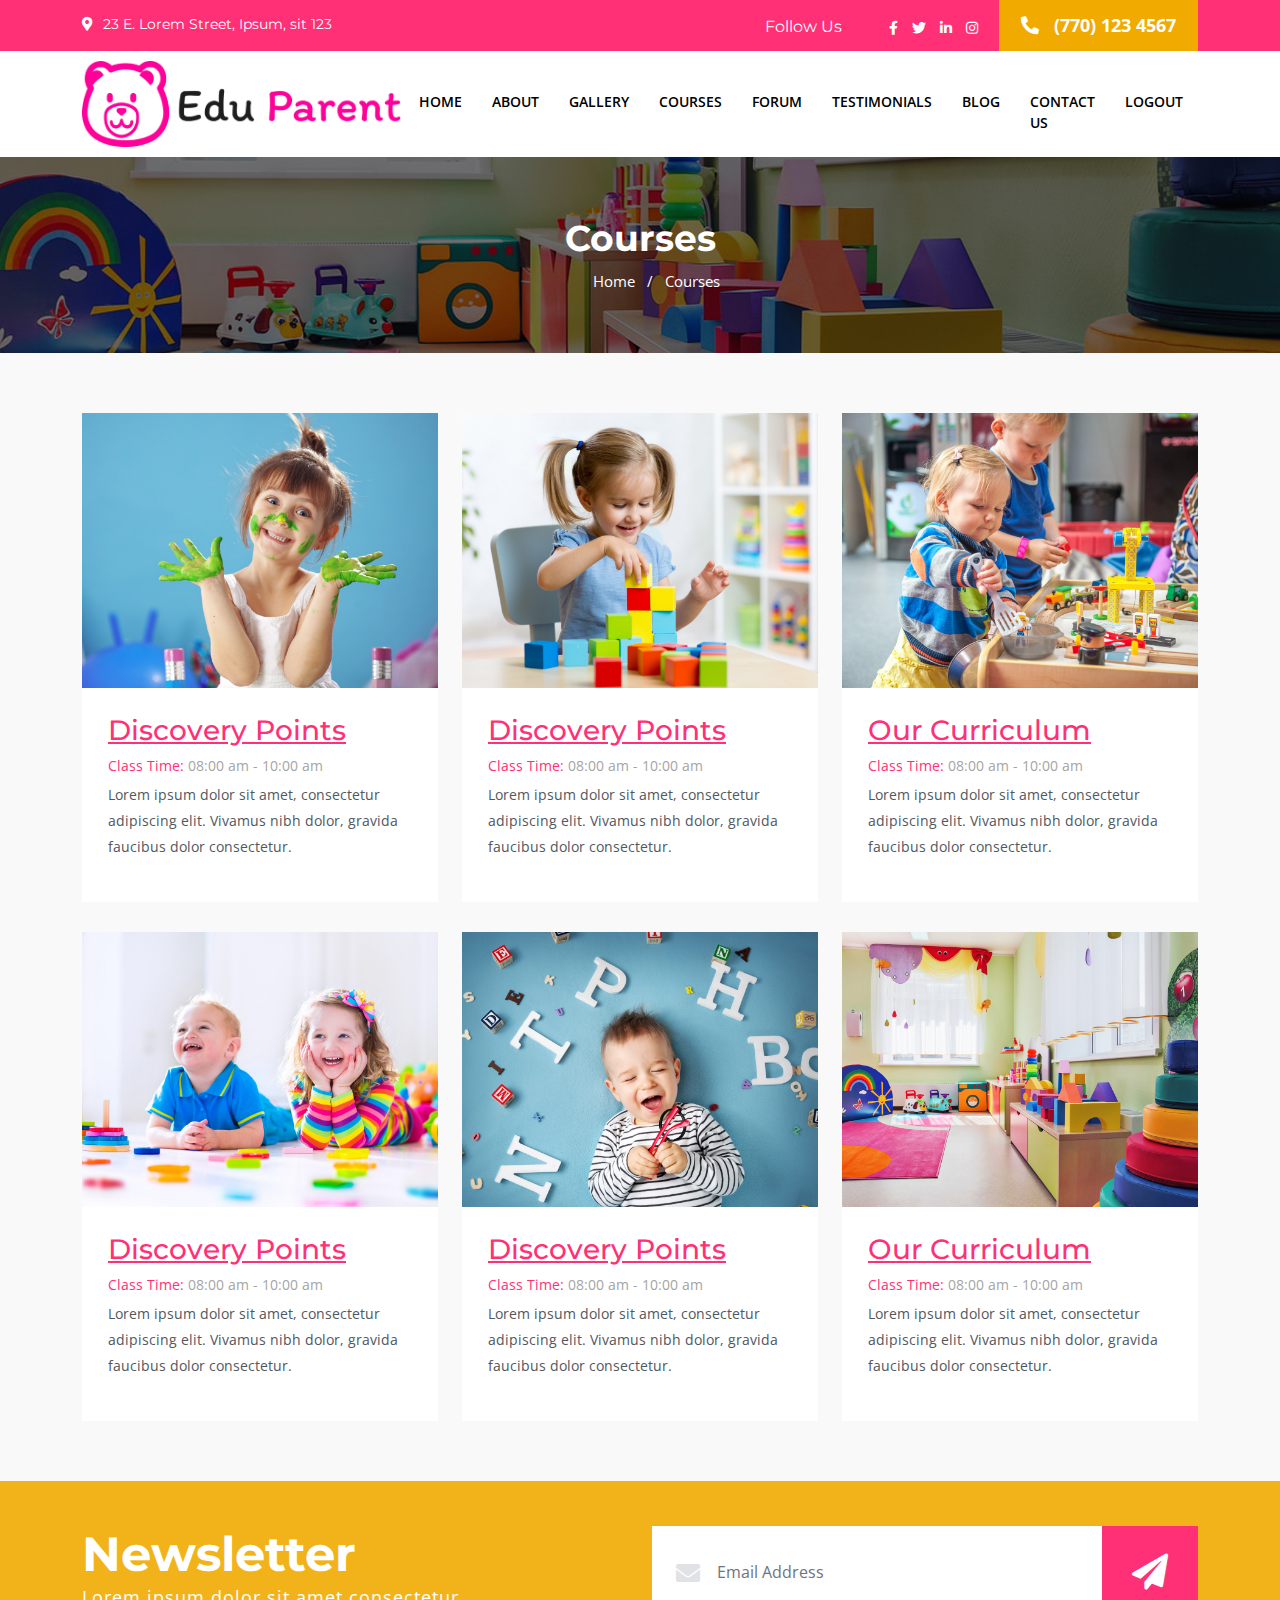
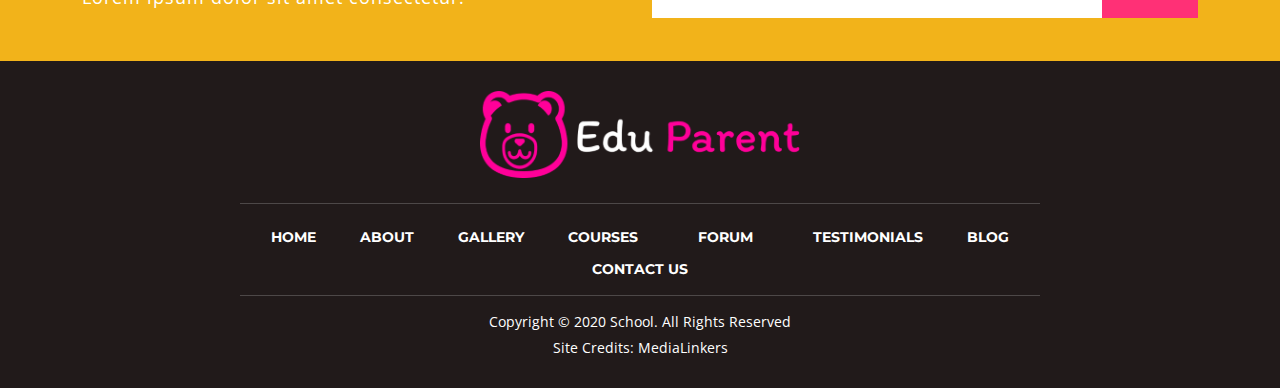
<file: courses.html>
<!doctype html>
<html lang="en">

<head>
    <!-- Required meta tags -->
    <meta charset="utf-8">
    <meta name="viewport" content="width=device-width, initial-scale=1, shrink-to-fit=no">

    <!-- Bootstrap CSS -->
    <link href="css/bootstrap.min.css" rel="stylesheet">
    <link href="css/all.css" rel="stylesheet">
    <link href="css/owl.carousel.css" rel="stylesheet">

    <!-- <link rel="stylesheet" href="css/switcher.css"> -->
    <link rel="stylesheet" href="rs-plugin/css/settings.css">
    <!-- Jquery Fancybox CSS -->
    <link rel="stylesheet" type="text/css" href="css/jquery.fancybox.min.css" media="screen" />
    <link href="css/style.css" rel="stylesheet" id="colors">
    <link href="https://fonts.googleapis.com/css2?family=Open+Sans:wght@300;400;600;700;800&display=swap" rel="stylesheet">
    <link href="https://fonts.googleapis.com/css2?family=Montserrat:wght@100;200;300;400;500;600;700;800;900&display=swap" rel="stylesheet">
    <title>Kiddies World</title>
</head>

<body>

    <!--Topbar Start-->
    <div class="topbar-wrap">
        <div class="container">
            <div class="row">
                <div class="col-lg-6 col-md-6">
                    <div class="address"><i class="fas fa-map-marker-alt"></i> 23 E. Lorem Street, Ipsum, sit 123 </div>
                </div>
                <div class="col-lg-6 col-md-6">
                    <ul class="top_right">
                        <li>
                            <div class="followus"><span>Follow Us</span>
                                <ul class="soclia_media">
                                    <li><a href="#"><i class="fab fa-facebook-f" aria-hidden="true"></i></a></li>
                                    <li><a href="#"><i class="fab fa-twitter" aria-hidden="true"></i></a></li>
                                    <li><a href="#"><i class="fab fa-linkedin-in" aria-hidden="true"></i></a></li>
                                    <li><a href="#"><i class="fab fa-instagram" aria-hidden="true"></i></a></li>
                                </ul>
                            </div>
                        </li>
                        <li>
                            <div class="phone"><a href="tel:(770) 123 4567"><i class="fas fa-phone-alt" aria-hidden="true"></i> (770) 123 4567</a></div>
                        </li>
                    </ul>
                </div>
            </div>
        </div>
    </div>
    <!--Topbar End-->

   <!--Header Start-->
   <div class="header-wrap">
    <div class="container">
        <div class="row">
            <div class="col-lg-4 col-md-12 navbar-light">
                <div class="logo"> <a href="index.html"><img alt="" class="logo-default" src="images/logo.png"></a></div>
                <button class="navbar-toggler" type="button" data-bs-toggle="collapse" data-bs-target="#navbarSupportedContent" aria-controls="navbarSupportedContent" aria-expanded="false" aria-label="Toggle navigation">
                    <span class="navbar-toggler-icon"></span>
                </button>
            </div>
            <div class="col-lg-8 col-md-12">
                <div class="navigation-wrap" id="filters">
                    <nav class="navbar navbar-expand-lg navbar-light"> <a class="navbar-brand" href="#">Menu</a>
                        <div class="collapse navbar-collapse" id="navbarSupportedContent">
                            <button class="close-toggler" type="button" data-toggle="offcanvas"> <span><i class="fas fa-times-circle" aria-hidden="true"></i></span> </button>
                            <ul class="navbar-nav mr-auto">
                                <li class="nav-item"> <a class="nav-link" href="index.html">Home <span class="sr-only">(current)</span></a> </li>
                                <li class="nav-item"><a class="nav-link" href="about.html">About</a></li>
                                <li class="nav-item"><a class="nav-link" href="gallery.html">Gallery</a>
                                </li>
                                <li class="nav-item"><a class="nav-link" href="courses.html">Courses</a>
                                </li>
                                <li class="nav-item">
                                  <a class="nav-link" href="forum.html">Forum</a>
                                </li>
                                <li class="nav-item"><a class="nav-link" href="testimonials.html">Testimonials</a></li>
                                <li class="nav-item"><a class="nav-link" href="blog.html">Blog</a>
                                </li>
                                <li class="nav-item"><a class="nav-link" href="contact.html">Contact Us</a></li>
                                <li class="nav-item"><a class="nav-link" href="login.html">Logout</a></li>
                            </ul>
                        </div>
                    </nav>
                </div>
            </div>
        </div>
    </div>
</div>
<!--Header End-->

<div class="innerHeading-wrap">
  <div class="container">
    <h1>Courses</h1>
    <ul>
      <li><a href="index.html">Home</a></li>
      <li>/</li>
      <li>Courses</li>
    </ul>
  </div>
</div>
<div class="flight_wrap">
  <div class="container">
    <div class="row">
      <div class="col-lg-4">
        <div class="flight">
          <div class="flightImg"><img src="images/gallery-7.jpg" alt=""></div>
          <div class="path_box">
            <h3><a href="courses-detail.html">Discovery Points</a></h3>
            <div class="time_box">Class Time: <span>08:00 am - 10:00 am</span></div>
            <p>Lorem ipsum dolor sit amet, consectetur adipiscing elit. Vivamus nibh dolor, gravida faucibus dolor consectetur.</p>
          </div>
        </div>
      </div>
      <div class="col-lg-4">
        <div class="flight">
          <div class="flightImg"><img src="images/gallery-6.jpg" alt=""></div>
          <div class="path_box">
            <h3><a href="courses-detail.html">Discovery Points</a></h3>
            <div class="time_box">Class Time: <span>08:00 am - 10:00 am</span></div>
            <p>Lorem ipsum dolor sit amet, consectetur adipiscing elit. Vivamus nibh dolor, gravida faucibus dolor consectetur.</p>
          </div>
        </div>
      </div>
      <div class="col-lg-4">
        <div class="flight">
          <div class="flightImg"><img src="images/gallery-5.jpg" alt=""></div>
          <div class="path_box">
            <h3><a href="courses-detail.html">Our Curriculum</a></h3>
            <div class="time_box">Class Time: <span>08:00 am - 10:00 am</span></div>
            <p>Lorem ipsum dolor sit amet, consectetur adipiscing elit. Vivamus nibh dolor, gravida faucibus dolor consectetur.</p>
          </div>
        </div>
      </div>
      <div class="col-lg-4">
        <div class="flight">
          <div class="flightImg"><img src="images/gallery-4.jpg" alt=""></div>
          <div class="path_box">
            <h3><a href="courses-detail.html">Discovery Points</a></h3>
            <div class="time_box">Class Time: <span>08:00 am - 10:00 am</span></div>
            <p>Lorem ipsum dolor sit amet, consectetur adipiscing elit. Vivamus nibh dolor, gravida faucibus dolor consectetur.</p>
          </div>
        </div>
      </div>
      <div class="col-lg-4">
        <div class="flight">
          <div class="flightImg"><img src="images/gallery-3.jpg" alt=""></div>
          <div class="path_box">
            <h3><a href="courses-detail.html">Discovery Points</a></h3>
            <div class="time_box">Class Time: <span>08:00 am - 10:00 am</span></div>
            <p>Lorem ipsum dolor sit amet, consectetur adipiscing elit. Vivamus nibh dolor, gravida faucibus dolor consectetur.</p>
          </div>
        </div>
      </div>
      <div class="col-lg-4">
        <div class="flight">
          <div class="flightImg"><img src="images/gallery-2.jpg" alt=""></div>
          <div class="path_box">
            <h3><a href="courses-detail.html">Our Curriculum</a></h3>
            <div class="time_box">Class Time: <span>08:00 am - 10:00 am</span></div>
            <p>Lorem ipsum dolor sit amet, consectetur adipiscing elit. Vivamus nibh dolor, gravida faucibus dolor consectetur.</p>
          </div>
        </div>
      </div>
    </div>
  </div>
</div>
<!--Newsletter Start-->
<div class="newsletter-wrap">
  <div class="container">
    <div class="row">
      <div class="col-lg-6">
        <div class="title">
          <h1>Newsletter</h1>
        </div>
        <p>Lorem ipsum dolor sit amet consectetur.</p>
      </div>
      <div class="col-lg-6">
        <div class="news-info">
          <form>
            <div class="input-group">
              <input type="text" class="form-control" name="search" placeholder="Email Address">
              <div class="form_icon"><i class="fas fa-envelope"></i></div>
            </div>
            <button class="sigup"><i class="fas fa-paper-plane"></i></button>
          </form>
        </div>
      </div>
    </div>
  </div>
</div>
<!--Newsletter End--> 

    <!-- Footer Start -->
    <div class="footer-wrap">
      <div class="container">
          <div class="logo"><img src="images/footer_logo.png" alt=""></div>
          <ul class="footer-links">
              <li><a href="index.html">HOME</a></li>
              <li><a href="about.html">ABOUT</a></li>
              <li><a href="gallery.html">Gallery</a></li>
              <li><a href="courses.html">Courses</a></li>
              <li class="nav-item">
                <a class="nav-link" href="forum.html">Forum</a>
              </li>
              <li><a href="testimonials.html">Testimonials</a></li>
              <li><a href="blog.html">Blog</a></li>
              <li><a href="contact.html">CONTACT US</a></li>
          </ul>
          <div class="copyright">Copyright © 2020 school. All rights reserved</div>
          <div class="credits">Site Credits: <a href="https://www.medialinkers.com/" target="_blank" rel="nofollow">MediaLinkers</a></div>
      </div>
  </div>
  <!-- Footer End -->

  <!-- Js -->
  <script src="js/jquery.min.js"></script>
  <script src="js/bootstrap.bundle.min.js"></script>


  <script src="rs-plugin/js/jquery.themepunch.tools.min.js"></script>
  <script src="rs-plugin/js/jquery.themepunch.revolution.min.js"></script>
  <!-- Jquery Fancybox -->
  <script src="js/jquery.fancybox.min.js"></script>
  <!-- general script file -->
  <script src="js/owl.carousel.js"></script>
  <script src="js/script.js"></script>
</body>

</html>
</file>
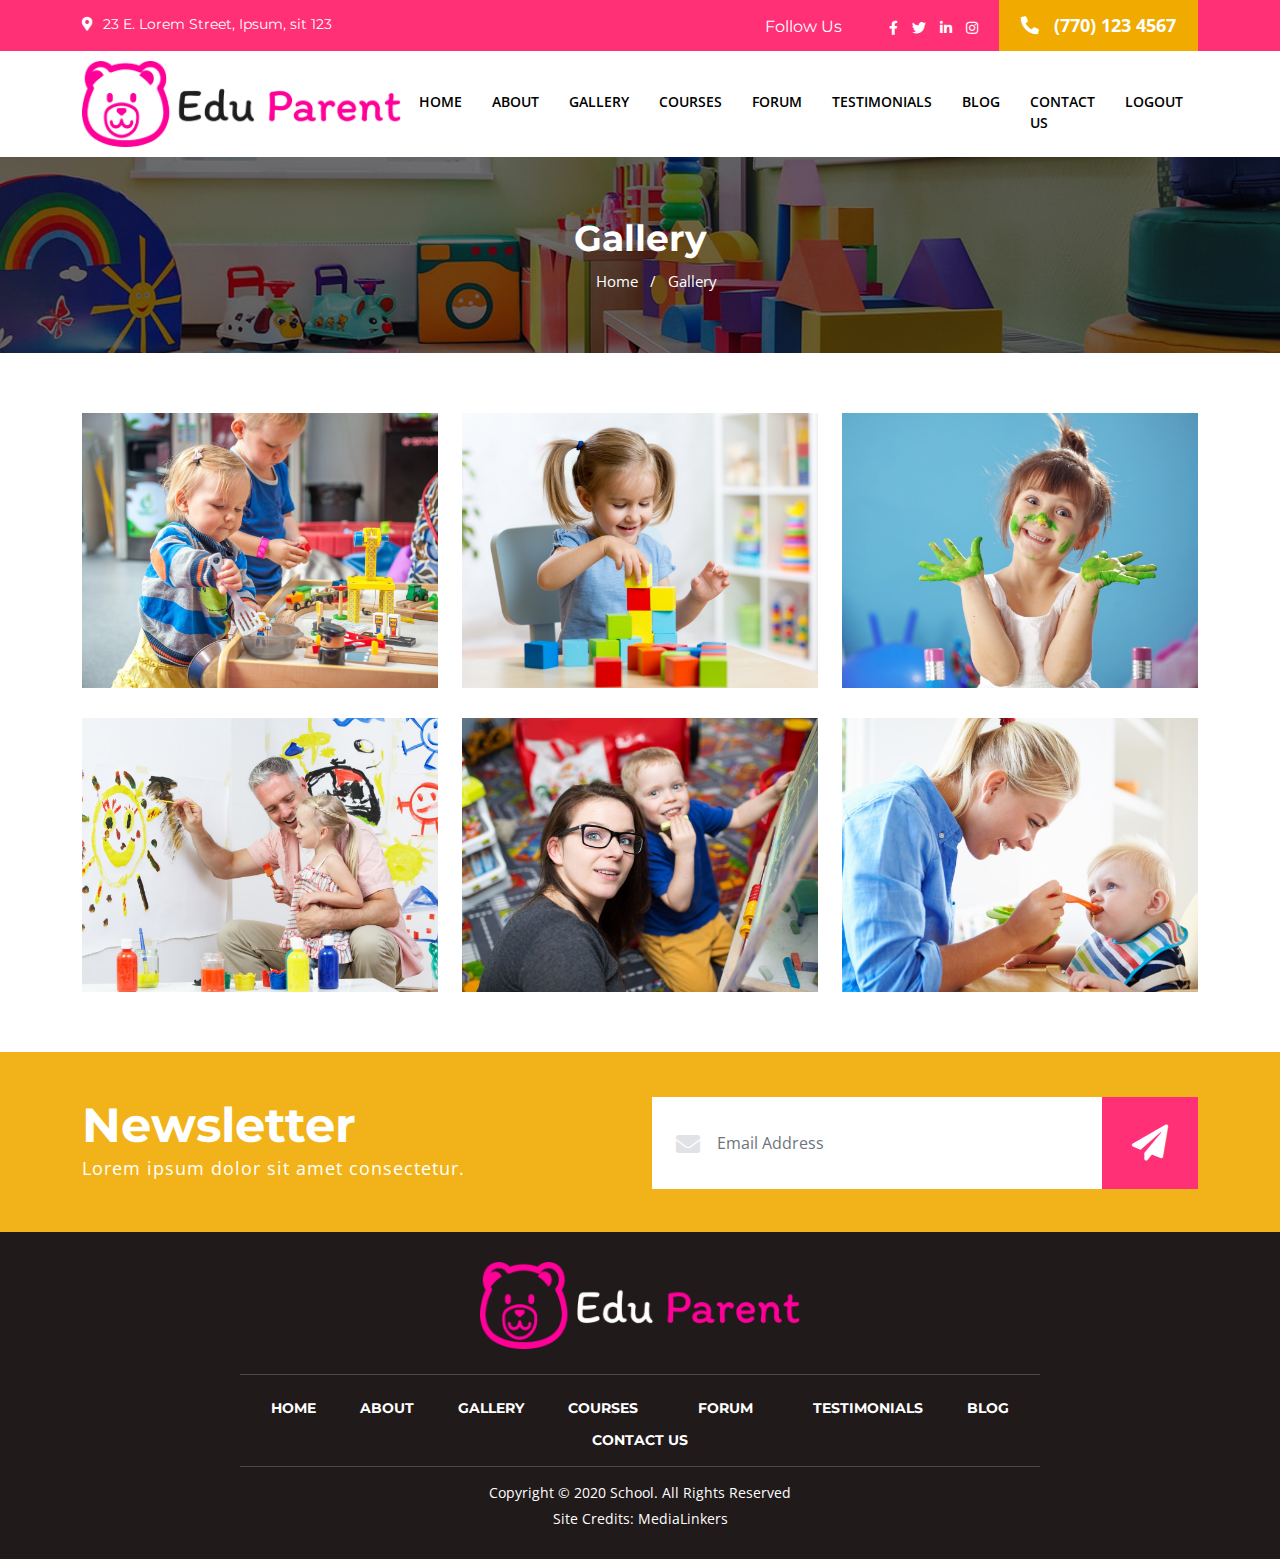
<file: gallery.html>
<!doctype html>
<html lang="en">

<head>
    <!-- Required meta tags -->
    <meta charset="utf-8">
    <meta name="viewport" content="width=device-width, initial-scale=1, shrink-to-fit=no">

    <!-- Bootstrap CSS -->
    <link href="css/bootstrap.min.css" rel="stylesheet">
    <link href="css/all.css" rel="stylesheet">
    <link href="css/owl.carousel.css" rel="stylesheet">

    <!-- <link rel="stylesheet" href="css/switcher.css"> -->
    <link rel="stylesheet" href="rs-plugin/css/settings.css">
    <!-- Jquery Fancybox CSS -->
    <link rel="stylesheet" type="text/css" href="css/jquery.fancybox.min.css" media="screen" />
    <link href="css/style.css" rel="stylesheet" id="colors">
    <link href="https://fonts.googleapis.com/css2?family=Open+Sans:wght@300;400;600;700;800&display=swap" rel="stylesheet">
    <link href="https://fonts.googleapis.com/css2?family=Montserrat:wght@100;200;300;400;500;600;700;800;900&display=swap" rel="stylesheet">
    <title>Kiddies World</title>
</head>

<body>

    <!--Topbar Start-->
    <div class="topbar-wrap">
        <div class="container">
            <div class="row">
                <div class="col-lg-6 col-md-6">
                    <div class="address"><i class="fas fa-map-marker-alt"></i> 23 E. Lorem Street, Ipsum, sit 123 </div>
                </div>
                <div class="col-lg-6 col-md-6">
                    <ul class="top_right">
                        <li>
                            <div class="followus"><span>Follow Us</span>
                                <ul class="soclia_media">
                                    <li><a href="#"><i class="fab fa-facebook-f" aria-hidden="true"></i></a></li>
                                    <li><a href="#"><i class="fab fa-twitter" aria-hidden="true"></i></a></li>
                                    <li><a href="#"><i class="fab fa-linkedin-in" aria-hidden="true"></i></a></li>
                                    <li><a href="#"><i class="fab fa-instagram" aria-hidden="true"></i></a></li>
                                </ul>
                            </div>
                        </li>
                        <li>
                            <div class="phone"><a href="tel:(770) 123 4567"><i class="fas fa-phone-alt" aria-hidden="true"></i> (770) 123 4567</a></div>
                        </li>
                    </ul>
                </div>
            </div>
        </div>
    </div>
    <!--Topbar End-->

   <!--Header Start-->
   <div class="header-wrap">
    <div class="container">
        <div class="row">
            <div class="col-lg-4 col-md-12 navbar-light">
                <div class="logo"> <a href="index.html"><img alt="" class="logo-default" src="images/logo.png"></a></div>
                <button class="navbar-toggler" type="button" data-bs-toggle="collapse" data-bs-target="#navbarSupportedContent" aria-controls="navbarSupportedContent" aria-expanded="false" aria-label="Toggle navigation">
                    <span class="navbar-toggler-icon"></span>
                </button>
            </div>
            <div class="col-lg-8 col-md-12">
                <div class="navigation-wrap" id="filters">
                    <nav class="navbar navbar-expand-lg navbar-light"> <a class="navbar-brand" href="#">Menu</a>
                        <div class="collapse navbar-collapse" id="navbarSupportedContent">
                            <button class="close-toggler" type="button" data-toggle="offcanvas"> <span><i class="fas fa-times-circle" aria-hidden="true"></i></span> </button>
                            <ul class="navbar-nav mr-auto">
                                <li class="nav-item"> <a class="nav-link" href="index.html">Home <span class="sr-only">(current)</span></a> </li>
                                <li class="nav-item"><a class="nav-link" href="about.html">About</a></li>
                                <li class="nav-item"><a class="nav-link" href="gallery.html">Gallery</a>
                                </li>
                                <li class="nav-item"><a class="nav-link" href="courses.html">Courses</a>
                                </li>
                                <li class="nav-item">
                                  <a class="nav-link" href="forum.html">Forum</a>
                                </li>
                                <li class="nav-item"><a class="nav-link" href="testimonials.html">Testimonials</a></li>
                                <li class="nav-item"><a class="nav-link" href="blog.html">Blog</a>
                                </li>
                                <li class="nav-item"><a class="nav-link" href="contact.html">Contact Us</a></li>
                                <li class="nav-item"><a class="nav-link" href="login.html">Logout</a></li>
                            </ul>
                        </div>
                    </nav>
                </div>
            </div>
        </div>
    </div>
</div>
<!--Header End-->


    

<div class="innerHeading-wrap">
  <div class="container">
    <h1> Gallery</h1>
    <ul>
      <li><a href="index.html">Home</a></li>
      <li>/</li>
      <li> Gallery</li>
    </ul>
  </div>
</div>

<!-- Gallery Start -->
<div class="gallery-wrap gallery_style1">
  <div class="container">
    <div class="row">
      <div class="col-lg-4 col-md-4">
        <div class="galleryImg"><img src="images/gallery-5.jpg" alt="">
          <div class="portfolio-overley">
            <div class="content"> <a href="images/gallery-5.jpg" class="fancybox image-link" data-fancybox="images" title="Image Caption Here"><i class="fa fa-plus" aria-hidden="true"></i></a> </div>
          </div>
        </div>
      </div>
      <div class="col-lg-4 col-md-4">
        <div class="galleryImg"><img src="images/gallery-6.jpg" alt="">
          <div class="portfolio-overley">
            <div class="content"> <a href="images/gallery-6.jpg" class="fancybox image-link" data-fancybox="images" title="Image Caption Here"><i class="fa fa-plus" aria-hidden="true"></i></a> </div>
          </div>
        </div>
      </div>
      <div class="col-lg-4 col-md-4">
        <div class="galleryImg"><img src="images/gallery-7.jpg" alt="">
          <div class="portfolio-overley">
            <div class="content"> <a href="images/gallery-7.jpg" class="fancybox image-link" data-fancybox="images" title="Image Caption Here"><i class="fa fa-plus" aria-hidden="true"></i></a> </div>
          </div>
        </div>
      </div>
      <div class="col-lg-4 col-md-4">
        <div class="galleryImg"><img src="images/gallery-8.jpg" alt="">
          <div class="portfolio-overley">
            <div class="content"> <a href="images/gallery-8.jpg" class="fancybox image-link" data-fancybox="images" title="Image Caption Here"><i class="fa fa-plus" aria-hidden="true"></i></a> </div>
          </div>
        </div>
      </div>
      <div class="col-lg-4 col-md-4">
        <div class="galleryImg"><img src="images/gallery-9.jpg" alt="">
          <div class="portfolio-overley">
            <div class="content"> <a href="images/gallery-9.jpg" class="fancybox image-link" data-fancybox="images" title="Image Caption Here"><i class="fa fa-plus" aria-hidden="true"></i></a> </div>
          </div>
        </div>
      </div>
      <div class="col-lg-4 col-md-4">
        <div class="galleryImg"><img src="images/gallery-10.jpg" alt="">
          <div class="portfolio-overley">
            <div class="content"> <a href="images/gallery-10.jpg" class="fancybox image-link" data-fancybox="images" title="Image Caption Here"><i class="fa fa-plus" aria-hidden="true"></i></a> </div>
          </div>
        </div>
      </div>
    </div>
  </div>
</div>
<!-- Gallery End --> 

<!--Newsletter Start-->
<div class="newsletter-wrap">
  <div class="container">
    <div class="row">
      <div class="col-lg-6">
        <div class="title">
          <h1>Newsletter</h1>
        </div>
        <p>Lorem ipsum dolor sit amet consectetur.</p>
      </div>
      <div class="col-lg-6">
        <div class="news-info">
          <form>
            <div class="input-group">
              <input type="text" class="form-control" name="search" placeholder="Email Address">
              <div class="form_icon"><i class="fas fa-envelope"></i></div>
            </div>
            <button class="sigup"><i class="fas fa-paper-plane"></i></button>
          </form>
        </div>
      </div>
    </div>
  </div>
</div>
<!--Newsletter End--> 

    <!-- Footer Start -->
    <div class="footer-wrap">
      <div class="container">
          <div class="logo"><img src="images/footer_logo.png" alt=""></div>
          <ul class="footer-links">
              <li><a href="index.html">HOME</a></li>
              <li><a href="about.html">ABOUT</a></li>
              <li><a href="gallery.html">Gallery</a></li>
              <li><a href="courses.html">Courses</a></li>
              <li class="nav-item">
                <a class="nav-link" href="forum.html">Forum</a>
              </li>
              <li><a href="testimonials.html">Testimonials</a></li>
              <li><a href="blog.html">Blog</a></li>
              <li><a href="contact.html">CONTACT US</a></li>
          </ul>
          <div class="copyright">Copyright © 2020 school. All rights reserved</div>
          <div class="credits">Site Credits: <a href="https://www.medialinkers.com/" target="_blank" rel="nofollow">MediaLinkers</a></div>
      </div>
  </div>
  <!-- Footer End -->

  <!-- Js -->
  <script src="js/jquery.min.js"></script>
  <script src="js/bootstrap.bundle.min.js"></script>


  <script src="rs-plugin/js/jquery.themepunch.tools.min.js"></script>
  <script src="rs-plugin/js/jquery.themepunch.revolution.min.js"></script>
  <!-- Jquery Fancybox -->
  <script src="js/jquery.fancybox.min.js"></script>
  <!-- general script file -->
  <script src="js/owl.carousel.js"></script>
  <script src="js/script.js"></script>
</body>

</html>
</file>
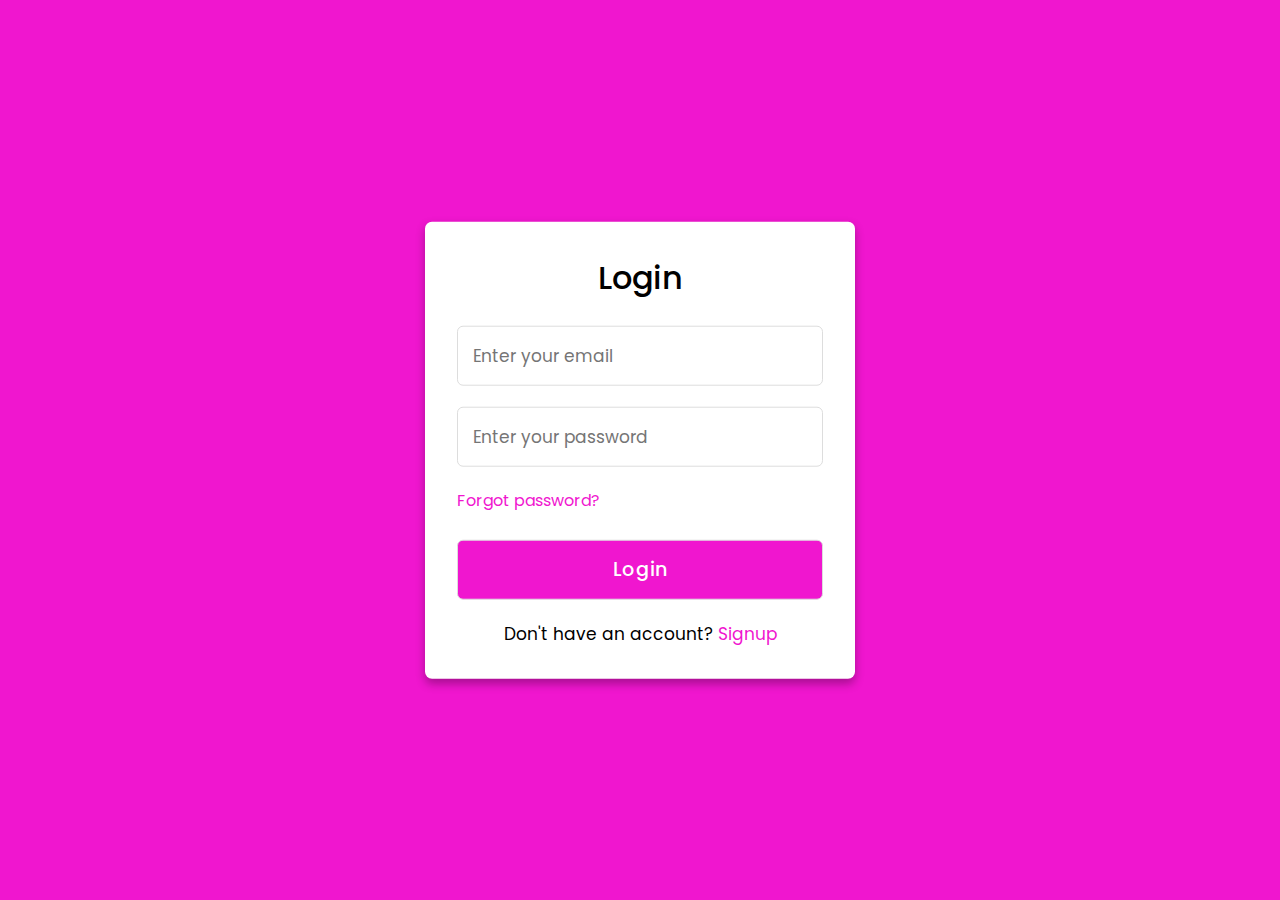
<file: login.html>
<!DOCTYPE html>
<!---Coding By CoderGirl | www.codinglabweb.com--->
<html lang="en">
<head>
  <meta charset="UTF-8">
  <meta name="viewport" content="width=device-width, initial-scale=1.0">
  <meta http-equiv="X-UA-Compatible" content="ie=edge">
  <!--<title>Login & Registration Form | CoderGirl</title>-->
  <!---Custom CSS File--->
  <link rel="stylesheet" href="css/login.css">
</head>
<body>
  <div class="container">
    <input type="checkbox" id="check">
    <div class="login form">
      <header>Login</header>
      <form action="#">
        <input type="text" placeholder="Enter your email">
        <input type="password" placeholder="Enter your password">
        <a href="index.html">Forgot password?</a>
        <input type="button" class="button" value="Login">
      </form>
      <div class="signup">
        <span class="signup">Don't have an account?
         <label for="check">Signup</label>
        </span>
      </div>
    </div>
    <div class="registration form">
      <header>Signup</header>
      <form action="#">
        <input type="text" placeholder="Enter your email">
        <input type="password" placeholder="Create a password">
        <input type="password" placeholder="Confirm your password">
        <input type="button" class="button" value="Signup">
      </form>
      <div class="signup">
        <span class="signup">Already have an account?
         <label for="check">Login</label>
        </span>
      </div>
    </div>
  </div>
</body>
</html>
</file>
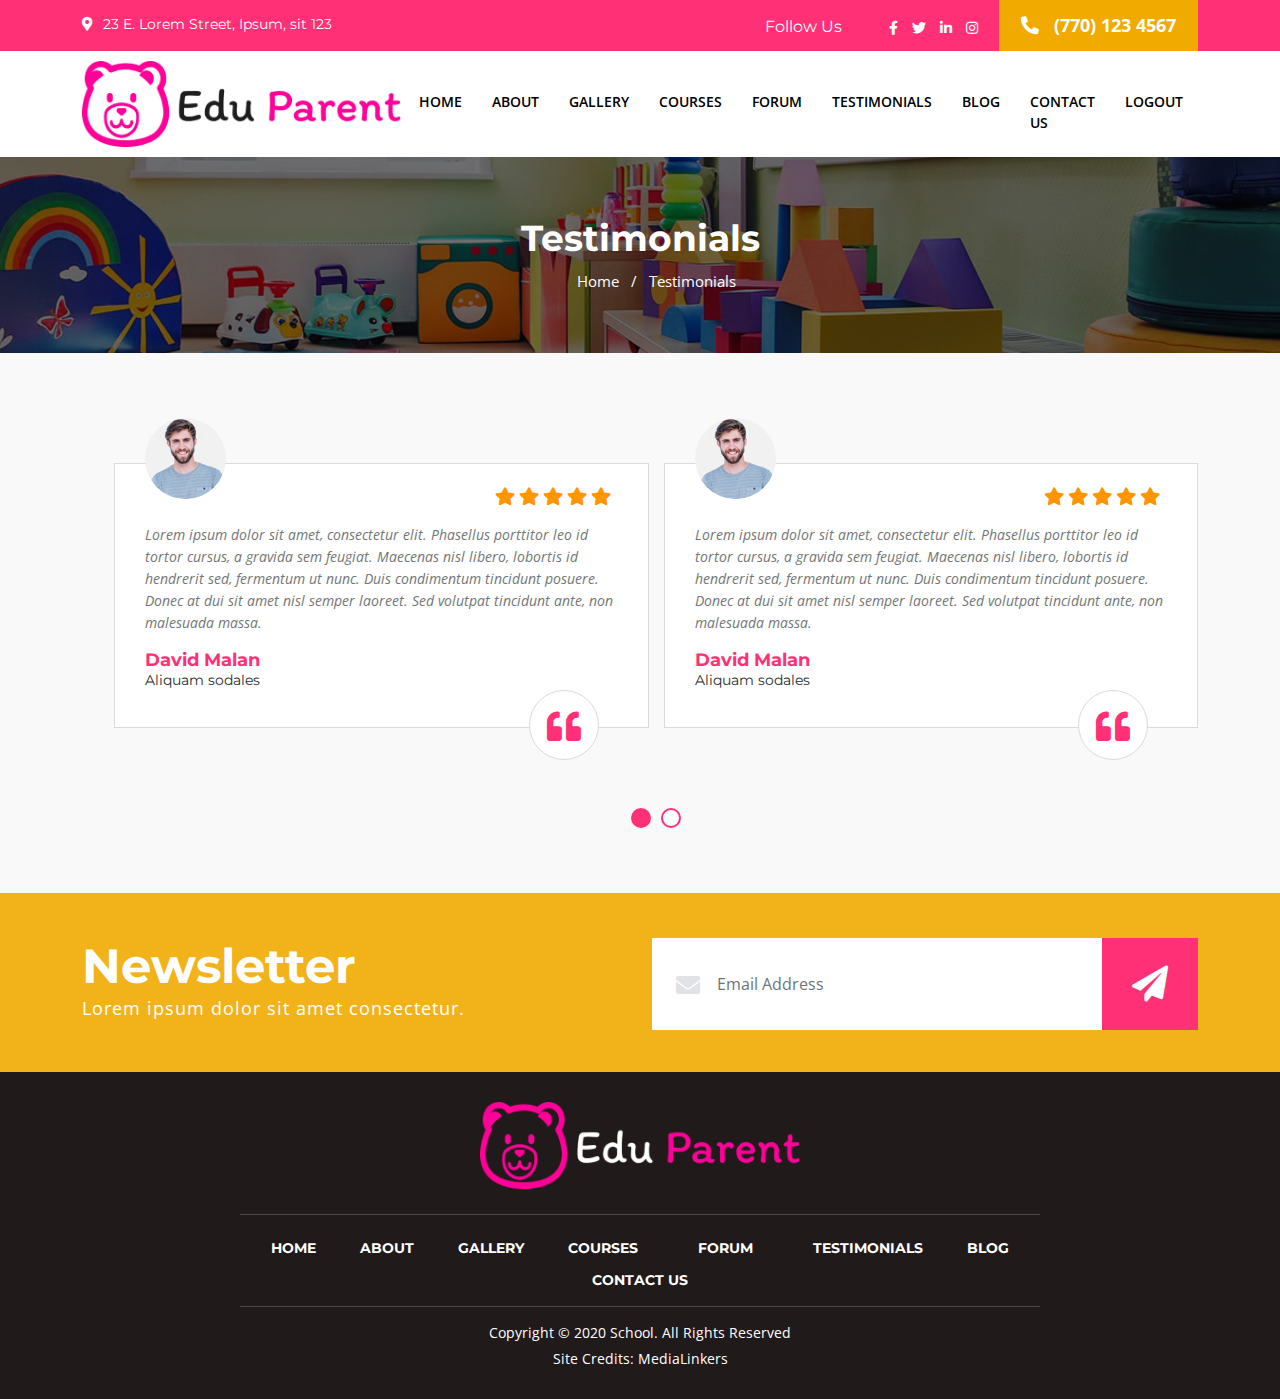
<file: testimonials.html>
<!doctype html>
<html lang="en">

<head>
    <!-- Required meta tags -->
    <meta charset="utf-8">
    <meta name="viewport" content="width=device-width, initial-scale=1, shrink-to-fit=no">

    <!-- Bootstrap CSS -->
    <link href="css/bootstrap.min.css" rel="stylesheet">
    <link href="css/all.css" rel="stylesheet">
    <link href="css/owl.carousel.css" rel="stylesheet">

    <!-- <link rel="stylesheet" href="css/switcher.css"> -->
    <link rel="stylesheet" href="rs-plugin/css/settings.css">
    <!-- Jquery Fancybox CSS -->
    <link rel="stylesheet" type="text/css" href="css/jquery.fancybox.min.css" media="screen" />
    <link href="css/style.css" rel="stylesheet" id="colors">
    <link href="https://fonts.googleapis.com/css2?family=Open+Sans:wght@300;400;600;700;800&display=swap" rel="stylesheet">
    <link href="https://fonts.googleapis.com/css2?family=Montserrat:wght@100;200;300;400;500;600;700;800;900&display=swap" rel="stylesheet">
    <title>Kiddies World</title>
</head>

<body>

    <!--Topbar Start-->
    <div class="topbar-wrap">
        <div class="container">
            <div class="row">
                <div class="col-lg-6 col-md-6">
                    <div class="address"><i class="fas fa-map-marker-alt"></i> 23 E. Lorem Street, Ipsum, sit 123 </div>
                </div>
                <div class="col-lg-6 col-md-6">
                    <ul class="top_right">
                        <li>
                            <div class="followus"><span>Follow Us</span>
                                <ul class="soclia_media">
                                    <li><a href="#"><i class="fab fa-facebook-f" aria-hidden="true"></i></a></li>
                                    <li><a href="#"><i class="fab fa-twitter" aria-hidden="true"></i></a></li>
                                    <li><a href="#"><i class="fab fa-linkedin-in" aria-hidden="true"></i></a></li>
                                    <li><a href="#"><i class="fab fa-instagram" aria-hidden="true"></i></a></li>
                                </ul>
                            </div>
                        </li>
                        <li>
                            <div class="phone"><a href="tel:(770) 123 4567"><i class="fas fa-phone-alt" aria-hidden="true"></i> (770) 123 4567</a></div>
                        </li>
                    </ul>
                </div>
            </div>
        </div>
    </div>
    <!--Topbar End-->

   <!--Header Start-->
   <div class="header-wrap">
    <div class="container">
        <div class="row">
            <div class="col-lg-4 col-md-12 navbar-light">
                <div class="logo"> <a href="index.html"><img alt="" class="logo-default" src="images/logo.png"></a></div>
                <button class="navbar-toggler" type="button" data-bs-toggle="collapse" data-bs-target="#navbarSupportedContent" aria-controls="navbarSupportedContent" aria-expanded="false" aria-label="Toggle navigation">
                    <span class="navbar-toggler-icon"></span>
                </button>
            </div>
            <div class="col-lg-8 col-md-12">
                <div class="navigation-wrap" id="filters">
                    <nav class="navbar navbar-expand-lg navbar-light"> <a class="navbar-brand" href="#">Menu</a>
                        <div class="collapse navbar-collapse" id="navbarSupportedContent">
                            <button class="close-toggler" type="button" data-toggle="offcanvas"> <span><i class="fas fa-times-circle" aria-hidden="true"></i></span> </button>
                            <ul class="navbar-nav mr-auto">
                                <li class="nav-item"> <a class="nav-link" href="index.html">Home <span class="sr-only">(current)</span></a> </li>
                                <li class="nav-item"><a class="nav-link" href="about.html">About</a></li>
                                <li class="nav-item"><a class="nav-link" href="gallery.html">Gallery</a>
                                </li>
                                <li class="nav-item"><a class="nav-link" href="courses.html">Courses</a>
                                </li>
                                <li class="nav-item">
                                  <a class="nav-link" href="forum.html">Forum</a>
                                </li>
                                <li class="nav-item"><a class="nav-link" href="testimonials.html">Testimonials</a></li>
                                <li class="nav-item"><a class="nav-link" href="blog.html">Blog</a>
                                </li>
                                <li class="nav-item"><a class="nav-link" href="contact.html">Contact Us</a></li>
                                <li class="nav-item"><a class="nav-link" href="login.html">Logout</a></li>
                            </ul>
                        </div>
                    </nav>
                </div>
            </div>
        </div>
    </div>
</div>
<!--Header End-->

<div class="innerHeading-wrap">
  <div class="container">
    <h1> Testimonials</h1>
    <ul>
      <li><a href="index.html">Home</a></li>
      <li>/</li>
      <li> Testimonials</li>
    </ul>
  </div>
</div>

<!-- Testimonials Start -->
<div class="testimonials-wrap">
  <div class="container">
    <ul class="owl-carousel testimonials_list unorderList">
      <li class="item">
        <div class="testimonials_sec">
          <div class="client_box">
            <div class="clientImg"><img alt="" src="images/client1.jpg"></div>
            <ul class="unorderList starWrp">
              <li><i class="fas fa-star"></i></li>
              <li><i class="fas fa-star"></i></li>
              <li><i class="fas fa-star"></i></li>
              <li><i class="fas fa-star"></i></li>
              <li><i class="fas fa-star"></i></li>
            </ul>
          </div>
          <p>Lorem ipsum dolor sit amet, consectetur elit. Phasellus porttitor leo id tortor cursus, a gravida sem feugiat. Maecenas nisl libero, lobortis id hendrerit sed, fermentum ut nunc. Duis condimentum tincidunt posuere. Donec at dui sit amet nisl semper laoreet. Sed volutpat tincidunt ante, non malesuada massa.</p>
          <h3>David Malan <span>Aliquam sodales</span></h3>
          <div class="quote_icon"><i class="fas fa-quote-left"></i></div>
        </div>
      </li>
      <li class="item">
        <div class="testimonials_sec">
          <div class="client_box">
            <div class="clientImg"><img alt="" src="images/client1.jpg"></div>
            <ul class="unorderList starWrp">
              <li><i class="fas fa-star"></i></li>
              <li><i class="fas fa-star"></i></li>
              <li><i class="fas fa-star"></i></li>
              <li><i class="fas fa-star"></i></li>
              <li><i class="fas fa-star"></i></li>
            </ul>
          </div>
          <p>Lorem ipsum dolor sit amet, consectetur elit. Phasellus porttitor leo id tortor cursus, a gravida sem feugiat. Maecenas nisl libero, lobortis id hendrerit sed, fermentum ut nunc. Duis condimentum tincidunt posuere. Donec at dui sit amet nisl semper laoreet. Sed volutpat tincidunt ante, non malesuada massa.</p>
          <h3>David Malan <span>Aliquam sodales</span></h3>
          <div class="quote_icon"><i class="fas fa-quote-left"></i></div>
        </div>
      </li>
      <li class="item">
        <div class="testimonials_sec">
          <div class="client_box">
            <div class="clientImg"><img alt="" src="images/client1.jpg"></div>
            <ul class="unorderList starWrp">
              <li><i class="fas fa-star"></i></li>
              <li><i class="fas fa-star"></i></li>
              <li><i class="fas fa-star"></i></li>
              <li><i class="fas fa-star"></i></li>
              <li><i class="fas fa-star"></i></li>
            </ul>
          </div>
          <p>Lorem ipsum dolor sit amet, consectetur elit. Phasellus porttitor leo id tortor cursus, a gravida sem feugiat. Maecenas nisl libero, lobortis id hendrerit sed, fermentum ut nunc. Duis condimentum tincidunt posuere. Donec at dui sit amet nisl semper laoreet. Sed volutpat tincidunt ante, non malesuada massa.</p>
          <h3>David Malan <span>Aliquam sodales</span></h3>
          <div class="quote_icon"><i class="fas fa-quote-left"></i></div>
        </div>
      </li>
      <li class="item">
        <div class="testimonials_sec">
          <div class="client_box">
            <div class="clientImg"><img alt="" src="images/client1.jpg"></div>
            <ul class="unorderList starWrp">
              <li><i class="fas fa-star"></i></li>
              <li><i class="fas fa-star"></i></li>
              <li><i class="fas fa-star"></i></li>
              <li><i class="fas fa-star"></i></li>
              <li><i class="fas fa-star"></i></li>
            </ul>
          </div>
          <p>Lorem ipsum dolor sit amet, consectetur elit. Phasellus porttitor leo id tortor cursus, a gravida sem feugiat. Maecenas nisl libero, lobortis id hendrerit sed, fermentum ut nunc. Duis condimentum tincidunt posuere. Donec at dui sit amet nisl semper laoreet. Sed volutpat tincidunt ante, non malesuada massa.</p>
          <h3>David Malan <span>Aliquam sodales</span></h3>
          <div class="quote_icon"><i class="fas fa-quote-left"></i></div>
        </div>
      </li>
    </ul>
  </div>
</div>
<!-- Testimonials End --> 

<!--Newsletter Start-->
<div class="newsletter-wrap">
  <div class="container">
    <div class="row">
      <div class="col-lg-6">
        <div class="title">
          <h1>Newsletter</h1>
        </div>
        <p>Lorem ipsum dolor sit amet consectetur.</p>
      </div>
      <div class="col-lg-6">
        <div class="news-info">
          <form>
            <div class="input-group">
              <input type="text" class="form-control" name="search" placeholder="Email Address">
              <div class="form_icon"><i class="fas fa-envelope"></i></div>
            </div>
            <button class="sigup"><i class="fas fa-paper-plane"></i></button>
          </form>
        </div>
      </div>
    </div>
  </div>
</div>
<!--Newsletter End--> 

    <!-- Footer Start -->
    <div class="footer-wrap">
      <div class="container">
          <div class="logo"><img src="images/footer_logo.png" alt=""></div>
          <ul class="footer-links">
              <li><a href="index.html">HOME</a></li>
              <li><a href="about.html">ABOUT</a></li>
              <li><a href="gallery.html">Gallery</a></li>
              <li><a href="courses.html">Courses</a></li>
              <li class="nav-item">
                <a class="nav-link" href="forum.html">Forum</a>
              </li>
              <li><a href="testimonials.html">Testimonials</a></li>
              <li><a href="blog.html">Blog</a></li>
              <li><a href="contact.html">CONTACT US</a></li>
          </ul>
          <div class="copyright">Copyright © 2020 school. All rights reserved</div>
          <div class="credits">Site Credits: <a href="https://www.medialinkers.com/" target="_blank" rel="nofollow">MediaLinkers</a></div>
      </div>
  </div>
  <!-- Footer End -->

  <!-- Js -->
  <script src="js/jquery.min.js"></script>
  <script src="js/bootstrap.bundle.min.js"></script>


  <script src="rs-plugin/js/jquery.themepunch.tools.min.js"></script>
  <script src="rs-plugin/js/jquery.themepunch.revolution.min.js"></script>
  <!-- Jquery Fancybox -->
  <script src="js/jquery.fancybox.min.js"></script>
  <!-- general script file -->
  <script src="js/owl.carousel.js"></script>
  <script src="js/script.js"></script>
</body>

</html>
</file>
<file: rs-plugin/css/settings.css>
/*-----------------------------------------------------------------------------

	-	Revolution Slider 4.1 Captions -

		Screen Stylesheet

version:   	1.4.5
date:      	27/11/13
author:		themepunch
email:     	info@themepunch.com
website:   	http://www.themepunch.com
-----------------------------------------------------------------------------*/



/*************************
	-	CAPTIONS	-
**************************/

.tp-static-layers	{	position:absolute; z-index:505; top:0px;left:0px}

.tp-hide-revslider,.tp-caption.tp-hidden-caption	{	visibility:hidden !important; display:none !important}


.tp-caption { z-index:1; white-space:nowrap}

.tp-caption-demo .tp-caption	{	position:relative !important; display:inline-block; margin-bottom:10px; margin-right:20px !important}


.tp-caption.whitedivider3px {

	color: #000000;
	text-shadow: none;
	background-color: rgb(255, 255, 255);
	background-color: rgba(255, 255, 255, 1);
	text-decoration: none;
	min-width: 408px;
	min-height: 3px;
	background-position: initial initial;
	background-repeat: initial initial;
	border-width: 0px;
	border-color: #000000;
	border-style: none;
}


.tp-caption.finewide_large_white {
color:#ffffff;
text-shadow:none;
font-size:60px;
line-height:60px;
font-weight:300;
font-family:"Open Sans", sans-serif;
background-color:transparent;
text-decoration:none;
text-transform:uppercase;
letter-spacing:8px;
border-width:0px;
border-color:rgb(0, 0, 0);
border-style:none;
}

.tp-caption.whitedivider3px {
color:#000000;
text-shadow:none;
background-color:rgb(255, 255, 255);
background-color:rgba(255, 255, 255, 1);
text-decoration:none;
font-size:0px;
line-height:0;
min-width:468px;
min-height:3px;
border-width:0px;
border-color:rgb(0, 0, 0);
border-style:none;
}

.tp-caption.finewide_medium_white {
color:#ffffff;
text-shadow:none;
font-size:37px;
line-height:37px;
font-weight:300;
font-family:"Open Sans", sans-serif;
background-color:transparent;
text-decoration:none;
text-transform:uppercase;
letter-spacing:5px;
border-width:0px;
border-color:rgb(0, 0, 0);
border-style:none;
}

.tp-caption.boldwide_small_white {
font-size:25px;
line-height:25px;
font-weight:800;
font-family:"Open Sans", sans-serif;
color:rgb(255, 255, 255);
text-decoration:none;
background-color:transparent;
text-shadow:none;
text-transform:uppercase;
letter-spacing:5px;
border-width:0px;
border-color:rgb(0, 0, 0);
border-style:none;
}

.tp-caption.whitedivider3px_vertical {
color:#000000;
text-shadow:none;
background-color:rgb(255, 255, 255);
background-color:rgba(255, 255, 255, 1);
text-decoration:none;
font-size:0px;
line-height:0;
min-width:3px;
min-height:130px;
border-width:0px;
border-color:rgb(0, 0, 0);
border-style:none;
}

.tp-caption.finewide_small_white {
color:#ffffff;
text-shadow:none;
font-size:25px;
line-height:25px;
font-weight:300;
font-family:"Open Sans", sans-serif;
background-color:transparent;
text-decoration:none;
text-transform:uppercase;
letter-spacing:5px;
border-width:0px;
border-color:rgb(0, 0, 0);
border-style:none;
}

.tp-caption.finewide_verysmall_white_mw {
font-size:13px;
line-height:25px;
font-weight:400;
font-family:"Open Sans", sans-serif;
color:#ffffff;
text-decoration:none;
background-color:transparent;
text-shadow:none;
text-transform:uppercase;
letter-spacing:5px;
max-width:470px;
white-space:normal !important;
border-width:0px;
border-color:rgb(0, 0, 0);
border-style:none;
}

.tp-caption.lightgrey_divider {
text-decoration:none;
background-color:rgb(235, 235, 235);
background-color:rgba(235, 235, 235, 1);
width:370px;
height:3px;
background-position:initial initial;
background-repeat:initial initial;
border-width:0px;
border-color:rgb(34, 34, 34);
border-style:none;
}

.tp-caption.finewide_large_white {
color: #FFF;
text-shadow: none;
font-size: 60px;
line-height: 60px;
font-weight: 300;
font-family: "Open Sans", sans-serif;
background-color: rgba(0, 0, 0, 0);
text-decoration: none;
text-transform: uppercase;
letter-spacing: 8px;
border-width: 0px;
border-color: #000;
border-style: none;
}

.tp-caption.finewide_medium_white {
color: #FFF;
text-shadow: none;
font-size: 34px;
line-height: 34px;
font-weight: 300;
font-family: "Open Sans", sans-serif;
background-color: rgba(0, 0, 0, 0);
text-decoration: none;
text-transform: uppercase;
letter-spacing: 5px;
border-width: 0px;
border-color: #000;
border-style: none;
}

.tp-caption.huge_red {
position:absolute;
color:rgb(223,75,107);
font-weight:400;
font-size:150px;
line-height:130px;
font-family: 'Oswald', sans-serif;
margin:0px;
border-width:0px;
border-style:none;
white-space:nowrap;
background-color:rgb(45,49,54);
padding:0px;
}

.tp-caption.middle_yellow {
position:absolute;
color:rgb(251,213,114);
font-weight:600;
font-size:50px;
line-height:50px;
font-family: 'Open Sans', sans-serif;
margin:0px;
border-width:0px;
border-style:none;
white-space:nowrap;
}

.tp-caption.huge_thin_yellow {
	position:absolute;
color:rgb(251,213,114);
font-weight:300;
font-size:90px;
line-height:90px;
font-family: 'Open Sans', sans-serif;
margin:0px;
letter-spacing: 20px;
border-width:0px;
border-style:none;
white-space:nowrap;
}

.tp-caption.big_dark {
position:absolute;
color:#333;
font-weight:700;
font-size:70px;
line-height:70px;
font-family:"Open Sans";
margin:0px;
border-width:0px;
border-style:none;
white-space:nowrap;
}

.tp-caption.medium_dark {
position:absolute;
color:#333;
font-weight:300;
font-size:40px;
line-height:40px;
font-family:"Open Sans";
margin:0px;
letter-spacing: 5px;
border-width:0px;
border-style:none;
white-space:nowrap;
}


.tp-caption.medium_grey {
position:absolute;
color:#fff;
text-shadow:0px 2px 5px rgba(0, 0, 0, 0.5);
font-weight:700;
font-size:20px;
line-height:20px;
font-family:Arial;
padding:2px 4px;
margin:0px;
border-width:0px;
border-style:none;
background-color:#888;
white-space:nowrap;
}

.tp-caption.small_text {
position:absolute;
color:#fff;
text-shadow:0px 2px 5px rgba(0, 0, 0, 0.5);
font-weight:700;
font-size:14px;
line-height:20px;
font-family:Arial;
margin:0px;
border-width:0px;
border-style:none;
white-space:nowrap;
}

.tp-caption.medium_text {
position:absolute;
color:#fff;
text-shadow:0px 2px 5px rgba(0, 0, 0, 0.5);
font-weight:700;
font-size:20px;
line-height:20px;
font-family:Arial;
margin:0px;
border-width:0px;
border-style:none;
white-space:nowrap;
}


.tp-caption.large_bold_white_25 {
font-size:55px;
line-height:65px;
font-weight:700;
font-family:"Open Sans";
color:#fff;
text-decoration:none;
background-color:transparent;
text-align:center;
text-shadow:#000 0px 5px 10px;
border-width:0px;
border-color:rgb(255, 255, 255);
border-style:none;
}

.tp-caption.medium_text_shadow {
font-size:25px;
line-height:25px;
font-weight:600;
font-family:"Open Sans";
color:#fff;
text-decoration:none;
background-color:transparent;
text-align:center;
text-shadow:#000 0px 5px 10px;
border-width:0px;
border-color:rgb(255, 255, 255);
border-style:none;
}

.tp-caption.large_text {
position:absolute;
color:#fff;
text-shadow:0px 2px 5px rgba(0, 0, 0, 0.5);
font-weight:700;
font-size:40px;
line-height:40px;
font-family:Arial;
margin:0px;
border-width:0px;
border-style:none;
white-space:nowrap;
}

.tp-caption.medium_bold_grey {
font-size:30px;
line-height:30px;
font-weight:800;
font-family:"Open Sans";
color:rgb(102, 102, 102);
text-decoration:none;
background-color:transparent;
text-shadow:none;
margin:0px;
padding:1px 4px 0px;
border-width:0px;
border-color:rgb(255, 214, 88);
border-style:none;
}
.tp-bannertimer{display:none;}
.tp-caption.very_large_text {
position:absolute;
color:#fff;
text-shadow:0px 2px 5px rgba(0, 0, 0, 0.5);
font-weight:700;
font-size:60px;
line-height:60px;
font-family:Arial;
margin:0px;
border-width:0px;
border-style:none;
white-space:nowrap;
letter-spacing:-2px;
}

.tp-caption.very_big_white {
position:absolute;
color:#fff;
text-shadow:none;
font-weight:800;
font-size:60px;
line-height:60px;
font-family:Arial;
margin:0px;
border-width:0px;
border-style:none;
white-space:nowrap;
padding:0px 4px;
padding-top:1px;
background-color:#000;
}

.tp-caption.very_big_black {
position:absolute;
color:#000;
text-shadow:none;
font-weight:700;
font-size:60px;
line-height:60px;
font-family:Arial;
margin:0px;
border-width:0px;
border-style:none;
white-space:nowrap;
padding:0px 4px;
padding-top:1px;
background-color:#fff;
}

.tp-caption.modern_medium_fat {
position:absolute;
color:#000;
text-shadow:none;
font-weight:800;
font-size:24px;
line-height:20px;
font-family:"Open Sans", sans-serif;
margin:0px;
border-width:0px;
border-style:none;
white-space:nowrap;
}

.tp-caption.modern_medium_fat_white {
position:absolute;
color:#fff;
text-shadow:none;
font-weight:800;
font-size:24px;
line-height:20px;
font-family:"Open Sans", sans-serif;
margin:0px;
border-width:0px;
border-style:none;
white-space:nowrap;
}

.tp-caption.modern_medium_light {
position:absolute;
color:#000;
text-shadow:none;
font-weight:300;
font-size:24px;
line-height:20px;
font-family:"Open Sans", sans-serif;
margin:0px;
border-width:0px;
border-style:none;
white-space:nowrap;
}

.tp-caption.modern_big_bluebg {
position:absolute;
color:#fff;
text-shadow:none;
font-weight:800;
font-size:30px;
line-height:36px;
font-family:"Open Sans", sans-serif;
padding:3px 10px;
margin:0px;
border-width:0px;
border-style:none;
background-color:#4e5b6c;
letter-spacing:0;
}

.tp-caption.modern_big_redbg {
position:absolute;
color:#fff;
text-shadow:none;
font-weight:300;
font-size:30px;
line-height:36px;
font-family:"Open Sans", sans-serif;
padding:3px 10px;
padding-top:1px;
margin:0px;
border-width:0px;
border-style:none;
background-color:#de543e;
letter-spacing:0;
}

.tp-caption.modern_small_text_dark {
position:absolute;
color:#555;
text-shadow:none;
font-size:14px;
line-height:22px;
font-family:Arial;
margin:0px;
border-width:0px;
border-style:none;
white-space:nowrap;
}

.tp-caption.boxshadow {
-moz-box-shadow:0px 0px 20px rgba(0, 0, 0, 0.5);
-webkit-box-shadow:0px 0px 20px rgba(0, 0, 0, 0.5);
box-shadow:0px 0px 20px rgba(0, 0, 0, 0.5);
}

.tp-caption.black {
color:#000;
text-shadow:none;
}

.tp-caption.noshadow {
text-shadow:none;
}

.tp-caption a {
color:#ff7302;
text-shadow:none;
-webkit-transition:all 0.2s ease-out;
-moz-transition:all 0.2s ease-out;
-o-transition:all 0.2s ease-out;
-ms-transition:all 0.2s ease-out;
}

.tp-caption a:hover {
color:#ffa902;
}

.tp-caption.thinheadline_dark {
position:absolute;
color:rgba(0,0,0,0.85);
text-shadow:none;
font-weight:300;
font-size:30px;
line-height:30px;
font-family:"Open Sans";
background-color:transparent;
}

.tp-caption.thintext_dark {
position:absolute;
color:rgba(0,0,0,0.85);
text-shadow:none;
font-weight:300;
font-size:16px;
line-height:26px;
font-family:"Open Sans";
background-color:transparent;
}

.tp-caption.medium_bg_red a {
	color: #fff;
    text-decoration: none;
}

.tp-caption.medium_bg_red a:hover {
	color: #fff;
    text-decoration: underline;
}

.tp-caption.smoothcircle {
font-size:30px;
line-height:75px;
font-weight:800;
font-family:"Open Sans";
color:rgb(255, 255, 255);
text-decoration:none;
background-color:rgb(0, 0, 0);
background-color:rgba(0, 0, 0, 0.498039);
padding:50px 25px;
text-align:center;
border-radius:500px 500px 500px 500px;
border-width:0px;
border-color:rgb(0, 0, 0);
border-style:none;
}

.tp-caption.largeblackbg {
font-size:50px;
line-height:70px;
font-weight:300;
font-family:"Open Sans";
color:rgb(255, 255, 255);
text-decoration:none;
background-color:rgb(0, 0, 0);
padding:0px 20px 5px;
text-shadow:none;
border-width:0px;
border-color:rgb(255, 255, 255);
border-style:none;
}

.tp-caption.largepinkbg {
position:absolute;
color:#fff;
text-shadow:none;
font-weight:300;
font-size:50px;
line-height:70px;
font-family:"Open Sans";
background-color:#db4360;
padding:0px 20px;
-webkit-border-radius:0px;
-moz-border-radius:0px;
border-radius:0px;
}

.tp-caption.largewhitebg {
position:absolute;
color:#000;
text-shadow:none;
font-weight:300;
font-size:50px;
line-height:70px;
font-family:"Open Sans";
background-color:#fff;
padding:0px 20px;
-webkit-border-radius:0px;
-moz-border-radius:0px;
border-radius:0px;
}

.tp-caption.largegreenbg {
position:absolute;
color:#fff;
text-shadow:none;
font-weight:300;
font-size:50px;
line-height:70px;
font-family:"Open Sans";
background-color:#67ae73;
padding:0px 20px;
-webkit-border-radius:0px;
-moz-border-radius:0px;
border-radius:0px;
}

.tp-caption.excerpt {
font-size:36px;
line-height:36px;
font-weight:700;
font-family:Arial;
color:#ffffff;
text-decoration:none;
background-color:rgba(0, 0, 0, 1);
text-shadow:none;
margin:0px;
letter-spacing:-1.5px;
padding:1px 4px 0px 4px;
width:150px;
white-space:normal !important;
height:auto;
border-width:0px;
border-color:rgb(255, 255, 255);
border-style:none;
}

.tp-caption.large_bold_grey {
font-size:60px;
line-height:60px;
font-weight:800;
font-family:"Open Sans";
color:rgb(102, 102, 102);
text-decoration:none;
background-color:transparent;
text-shadow:none;
margin:0px;
padding:1px 4px 0px;
border-width:0px;
border-color:rgb(255, 214, 88);
border-style:none;
}

.tp-caption.medium_thin_grey {
font-size:34px;
line-height:30px;
font-weight:300;
font-family:"Open Sans";
color:rgb(102, 102, 102);
text-decoration:none;
background-color:transparent;
padding:1px 4px 0px;
text-shadow:none;
margin:0px;
border-width:0px;
border-color:rgb(255, 214, 88);
border-style:none;
}

.tp-caption.small_thin_grey {
font-size:18px;
line-height:26px;
font-weight:300;
font-family:"Open Sans";
color:rgb(117, 117, 117);
text-decoration:none;
background-color:transparent;
padding:1px 4px 0px;
text-shadow:none;
margin:0px;
border-width:0px;
border-color:rgb(255, 214, 88);
border-style:none;
}

.tp-caption.lightgrey_divider {
text-decoration:none;
background-color:rgba(235, 235, 235, 1);
width:370px;
height:3px;
background-position:initial initial;
background-repeat:initial initial;
border-width:0px;
border-color:rgb(34, 34, 34);
border-style:none;
}

.tp-caption.large_bold_darkblue {
font-size:58px;
line-height:60px;
font-weight:800;
font-family:"Open Sans";
color:rgb(52, 73, 94);
text-decoration:none;
background-color:transparent;
border-width:0px;
border-color:rgb(255, 214, 88);
border-style:none;
}

.tp-caption.medium_bg_darkblue {
font-size:20px;
line-height:20px;
font-weight:800;
font-family:"Open Sans";
color:rgb(255, 255, 255);
text-decoration:none;
background-color:rgb(52, 73, 94);
padding:10px;
border-width:0px;
border-color:rgb(255, 214, 88);
border-style:none;
}

.tp-caption.medium_bold_red {
font-size:24px;
line-height:30px;
font-weight:800;
font-family:"Open Sans";
color:rgb(227, 58, 12);
text-decoration:none;
background-color:transparent;
padding:0px;
border-width:0px;
border-color:rgb(255, 214, 88);
border-style:none;
}

.tp-caption.medium_light_red {
font-size:21px;
line-height:26px;
font-weight:300;
font-family:"Open Sans";
color:rgb(227, 58, 12);
text-decoration:none;
background-color:transparent;
padding:0px;
border-width:0px;
border-color:rgb(255, 214, 88);
border-style:none;
}

.tp-caption.medium_bg_red {
font-size:20px;
line-height:20px;
font-weight:800;
font-family:"Open Sans";
color:rgb(255, 255, 255);
text-decoration:none;
background-color:rgb(227, 58, 12);
padding:10px;
border-width:0px;
border-color:rgb(255, 214, 88);
border-style:none;
}

.tp-caption.medium_bold_orange {
font-size:24px;
line-height:30px;
font-weight:800;
font-family:"Open Sans";
color:rgb(243, 156, 18);
text-decoration:none;
background-color:transparent;
border-width:0px;
border-color:rgb(255, 214, 88);
border-style:none;
}

.tp-caption.medium_bg_orange {
font-size:20px;
line-height:20px;
font-weight:800;
font-family:"Open Sans";
color:rgb(255, 255, 255);
text-decoration:none;
background-color:rgb(243, 156, 18);
padding:10px;
border-width:0px;
border-color:rgb(255, 214, 88);
border-style:none;
}

.tp-caption.grassfloor {
text-decoration:none;
background-color:rgba(160, 179, 151, 1);
width:4000px;
height:150px;
border-width:0px;
border-color:rgb(34, 34, 34);
border-style:none;
}

.tp-caption.large_bold_white {
font-size:58px;
line-height:60px;
font-weight:800;
font-family:"Open Sans";
color:rgb(255, 255, 255);
text-decoration:none;
background-color:transparent;
border-width:0px;
border-color:rgb(255, 214, 88);
border-style:none;
}

.tp-caption.medium_light_white {
font-size:30px;
line-height:36px;
font-weight:300;
font-family:"Open Sans";
color:rgb(255, 255, 255);
text-decoration:none;
background-color:transparent;
padding:0px;
border-width:0px;
border-color:rgb(255, 214, 88);
border-style:none;
}

.tp-caption.mediumlarge_light_white {
font-size:34px;
line-height:40px;
font-weight:300;
font-family:"Open Sans";
color:rgb(255, 255, 255);
text-decoration:none;
background-color:transparent;
padding:0px;
border-width:0px;
border-color:rgb(255, 214, 88);
border-style:none;
}

.tp-caption.mediumlarge_light_white_center {
font-size:34px;
line-height:40px;
font-weight:300;
font-family:"Open Sans";
color:#ffffff;
text-decoration:none;
background-color:transparent;
padding:0px 0px 0px 0px;
text-align:center;
border-width:0px;
border-color:rgb(255, 214, 88);
border-style:none;
}

.tp-caption.medium_bg_asbestos {
font-size:20px;
line-height:20px;
font-weight:800;
font-family:"Open Sans";
color:rgb(255, 255, 255);
text-decoration:none;
background-color:rgb(127, 140, 141);
padding:10px;
border-width:0px;
border-color:rgb(255, 214, 88);
border-style:none;
}

.tp-caption.medium_light_black {
font-size:30px;
line-height:36px;
font-weight:300;
font-family:"Open Sans";
color:rgb(0, 0, 0);
text-decoration:none;
background-color:transparent;
padding:0px;
border-width:0px;
border-color:rgb(255, 214, 88);
border-style:none;
}

.tp-caption.large_bold_black {
font-size:58px;
line-height:60px;
font-weight:800;
font-family:"Open Sans";
color:rgb(0, 0, 0);
text-decoration:none;
background-color:transparent;
border-width:0px;
border-color:rgb(255, 214, 88);
border-style:none;
}

.tp-caption.mediumlarge_light_darkblue {
font-size:34px;
line-height:40px;
font-weight:300;
font-family:"Open Sans";
color:rgb(52, 73, 94);
text-decoration:none;
background-color:transparent;
padding:0px;
border-width:0px;
border-color:rgb(255, 214, 88);
border-style:none;
}

.tp-caption.small_light_white {
font-size:17px;
line-height:28px;
font-weight:300;
font-family:"Open Sans";
color:rgb(255, 255, 255);
text-decoration:none;
background-color:transparent;
padding:0px;
border-width:0px;
border-color:rgb(255, 214, 88);
border-style:none;
}

.tp-caption.roundedimage {
border-width:0px;
border-color:rgb(34, 34, 34);
border-style:none;
}

.tp-caption.large_bg_black {
font-size:40px;
line-height:40px;
font-weight:800;
font-family:"Open Sans";
color:rgb(255, 255, 255);
text-decoration:none;
background-color:rgb(0, 0, 0);
padding:10px 20px 15px;
border-width:0px;
border-color:rgb(255, 214, 88);
border-style:none;
}

.tp-caption.mediumwhitebg {
font-size:30px;
line-height:30px;
font-weight:300;
font-family:"Open Sans";
color:rgb(0, 0, 0);
text-decoration:none;
background-color:rgb(255, 255, 255);
padding:5px 15px 10px;
text-shadow:none;
border-width:0px;
border-color:rgb(0, 0, 0);
border-style:none;
}

.tp-caption.medium_bg_orange_new1 {
font-size:20px;
line-height:20px;
font-weight:800;
font-family:"Open Sans";
color:rgb(255, 255, 255);
text-decoration:none;
background-color:rgb(243, 156, 18);
padding:10px;
border-width:0px;
border-color:rgb(255, 214, 88);
border-style:none;
}



.tp-caption.boxshadow{
		-moz-box-shadow: 0px 0px 20px rgba(0, 0, 0, 0.5);
		-webkit-box-shadow: 0px 0px 20px rgba(0, 0, 0, 0.5);
		box-shadow: 0px 0px 20px rgba(0, 0, 0, 0.5);
	}

.tp-caption.black{
		color: #000;
		text-shadow: none;
		font-weight: 300;
		font-size: 19px;
		line-height: 19px;
		font-family: 'Open Sans', sans;
	}

.tp-caption.noshadow {
		text-shadow: none;
	}


.tp_inner_padding	{	box-sizing:border-box;
						-webkit-box-sizing:border-box;
						-moz-box-sizing:border-box;
						max-height:none !important;	}


/*.tp-caption			{	transform:none !important}*/


/*********************************
	-	SPECIAL TP CAPTIONS -
**********************************/
.tp-caption .frontcorner		{
										width: 0;
										height: 0;
										border-left: 40px solid transparent;
										border-right: 0px solid transparent;
										border-top: 40px solid #00A8FF;
										position: absolute;left:-40px;top:0px;
									}

.tp-caption .backcorner		{
										width: 0;
										height: 0;
										border-left: 0px solid transparent;
										border-right: 40px solid transparent;
										border-bottom: 40px solid #00A8FF;
										position: absolute;right:0px;top:0px;
									}

.tp-caption .frontcornertop		{
										width: 0;
										height: 0;
										border-left: 40px solid transparent;
										border-right: 0px solid transparent;
										border-bottom: 40px solid #00A8FF;
										position: absolute;left:-40px;top:0px;
									}

.tp-caption .backcornertop		{
										width: 0;
										height: 0;
										border-left: 0px solid transparent;
										border-right: 40px solid transparent;
										border-top: 40px solid #00A8FF;
										position: absolute;right:0px;top:0px;
									}

/******************************
	-	BUTTONS	-
*******************************/

.tp-simpleresponsive .button				{	padding:6px 13px 5px; border-radius: 3px; -moz-border-radius: 3px; -webkit-border-radius: 3px; height:30px;
												cursor:pointer;
												color:#fff !important; text-shadow:0px 1px 1px rgba(0, 0, 0, 0.6) !important; font-size:15px; line-height:45px !important;
												background:url(../images/gradient/g30.png) repeat-x top; font-family: arial, sans-serif; font-weight: bold; letter-spacing: -1px;
											}

.tp-simpleresponsive  .button.big			{	color:#fff; text-shadow:0px 1px 1px rgba(0, 0, 0, 0.6); font-weight:bold; padding:9px 20px; font-size:19px;  line-height:57px !important; background:url(../images/gradient/g40.png) repeat-x top}


.tp-simpleresponsive  .purchase:hover,
.tp-simpleresponsive  .button:hover,
.tp-simpleresponsive  .button.big:hover		{	background-position:bottom, 15px 11px}



	@media only screen and (min-width: 768px) and (max-width: 959px) {

	 }



	@media only screen and (min-width: 480px) and (max-width: 767px) {
		.tp-simpleresponsive  .button	{	padding:4px 8px 3px; line-height:25px !important; font-size:11px !important;font-weight:normal;	}
		.tp-simpleresponsive  a.button { -webkit-transition: none; -moz-transition: none; -o-transition: none; -ms-transition: none;	 }


	}

    @media only screen and (min-width: 0px) and (max-width: 479px) {
		.tp-simpleresponsive  .button	{	padding:2px 5px 2px; line-height:20px !important; font-size:10px !important}
		.tp-simpleresponsive  a.button { -webkit-transition: none; -moz-transition: none; -o-transition: none; -ms-transition: none;	 }
	}





/*	BUTTON COLORS	*/



.tp-simpleresponsive  .button.green, .tp-simpleresponsive  .button:hover.green,
.tp-simpleresponsive  .purchase.green, .tp-simpleresponsive  .purchase:hover.green			{ background-color:#21a117; -webkit-box-shadow:  0px 3px 0px 0px #104d0b;        -moz-box-shadow:   0px 3px 0px 0px #104d0b;        box-shadow:   0px 3px 0px 0px #104d0b;  }


.tp-simpleresponsive  .button.blue, .tp-simpleresponsive  .button:hover.blue,
.tp-simpleresponsive  .purchase.blue, .tp-simpleresponsive  .purchase:hover.blue			{ background-color:#1d78cb; -webkit-box-shadow:  0px 3px 0px 0px #0f3e68;        -moz-box-shadow:   0px 3px 0px 0px #0f3e68;        box-shadow:   0px 3px 0px 0px #0f3e68}


.tp-simpleresponsive  .button.red, .tp-simpleresponsive  .button:hover.red,
.tp-simpleresponsive  .purchase.red, .tp-simpleresponsive  .purchase:hover.red				{ background-color:#cb1d1d; -webkit-box-shadow:  0px 3px 0px 0px #7c1212;        -moz-box-shadow:   0px 3px 0px 0px #7c1212;        box-shadow:   0px 3px 0px 0px #7c1212}

.tp-simpleresponsive  .button.orange, .tp-simpleresponsive  .button:hover.orange,
.tp-simpleresponsive  .purchase.orange, .tp-simpleresponsive  .purchase:hover.orange		{ background-color:#ff7700; -webkit-box-shadow:  0px 3px 0px 0px #a34c00;        -moz-box-shadow:   0px 3px 0px 0px #a34c00;        box-shadow:   0px 3px 0px 0px #a34c00}

.tp-simpleresponsive  .button.darkgrey, .tp-simpleresponsive  .button.grey,
.tp-simpleresponsive  .button:hover.darkgrey, .tp-simpleresponsive  .button:hover.grey,
.tp-simpleresponsive  .purchase.darkgrey, .tp-simpleresponsive  .purchase:hover.darkgrey	{ background-color:#555; -webkit-box-shadow:  0px 3px 0px 0px #222;        -moz-box-shadow:   0px 3px 0px 0px #222;        box-shadow:   0px 3px 0px 0px #222}

.tp-simpleresponsive  .button.lightgrey, .tp-simpleresponsive  .button:hover.lightgrey,
.tp-simpleresponsive  .purchase.lightgrey, .tp-simpleresponsive  .purchase:hover.lightgrey	{ background-color:#888; -webkit-box-shadow:  0px 3px 0px 0px #555;        -moz-box-shadow:   0px 3px 0px 0px #555;        box-shadow:   0px 3px 0px 0px #555}



/****************************************************************

	-	SET THE ANIMATION EVEN MORE SMOOTHER ON ANDROID   -

******************************************************************/

/*.tp-simpleresponsive				{	-webkit-perspective: 1500px;
										-moz-perspective: 1500px;
										-o-perspective: 1500px;
										-ms-perspective: 1500px;
										perspective: 1500px;
									}*/




/**********************************************
	-	FULLSCREEN AND FULLWIDHT CONTAINERS	-
**********************************************/

.fullscreen-container {
		width:100%;
		position:relative;
		padding:0;
}



.fullwidthbanner-container{
	width:100%;
	position:relative;
	padding:0;
	overflow:hidden;
}

.fullwidthbanner-container .fullwidthbanner{
	width:100%;
	position:relative;
}



/************************************************
	  - SOME CAPTION MODIFICATION AT START  -
*************************************************/
.tp-simpleresponsive .caption,
.tp-simpleresponsive .tp-caption {
	/*-ms-filter: "progid:DXImageTransform.Microsoft.Alpha(Opacity=0)";		-moz-opacity: 0;	-khtml-opacity: 0;	opacity: 0; */
	position:absolute;visibility: hidden;
	-webkit-font-smoothing: antialiased !important;
}


.tp-simpleresponsive img	{	max-width:none}



/******************************
	-	IE8 HACKS	-
*******************************/
.noFilterClass {
	filter:none !important;
}


/******************************
	-	SHADOWS		-
******************************/
.tp-bannershadow  {
		position:absolute;

		margin-left:auto;
		margin-right:auto;
		-moz-user-select: none;
        -khtml-user-select: none;
        -webkit-user-select: none;
        -o-user-select: none;
	}

.tp-bannershadow.tp-shadow1 {	background:url(../assets/shadow1.png) no-repeat; background-size:100% 100%; width:890px; height:60px; bottom:-60px}
.tp-bannershadow.tp-shadow2 {	background:url(../assets/shadow2.png) no-repeat; background-size:100% 100%; width:890px; height:60px;bottom:-60px}
.tp-bannershadow.tp-shadow3 {	background:url(../assets/shadow3.png) no-repeat; background-size:100% 100%; width:890px; height:60px;bottom:-60px}


/********************************
	-	FULLSCREEN VIDEO	-
*********************************/
.caption.fullscreenvideo {	left:0px; top:0px; position:absolute;width:100%;height:100%}
.caption.fullscreenvideo iframe,
.caption.fullscreenvideo video	{ width:100% !important; height:100% !important; display: none}

.tp-caption.fullscreenvideo	{	left:0px; top:0px; position:absolute;width:100%;height:100%}


.tp-caption.fullscreenvideo iframe,
.tp-caption.fullscreenvideo iframe video	{ width:100% !important; height:100% !important; display: none}


.fullcoveredvideo video,
.fullscreenvideo video					{	background: #000}

.fullcoveredvideo .tp-poster		{	background-position: center center;background-size: cover;width:100%;height:100%;top:0px;left:0px}

.html5vid.videoisplaying .tp-poster	{	display: none}

.tp-video-play-button		{	background:#000;
								background:rgba(0,0,0,0.3);
								padding:5px;
								border-radius:5px;-moz-border-radius:5px;-webkit-border-radius:5px;
								position: absolute;
								top: 50%;
								left: 50%;
								font-size: 40px;
								color: #FFF;
								z-index: 3;
								margin-top: -27px;
								margin-left: -28px;
								text-align: center;
								cursor: pointer;
							}

.html5vid .tp-revstop		{	width:15px;height:20px; border-left:5px solid #fff; border-right:5px solid #fff; position:relative;margin:10px 20px; box-sizing:border-box;-moz-box-sizing:border-box;-webkit-box-sizing:border-box}
.html5vid .tp-revstop	{	display:none}
.html5vid.videoisplaying .revicon-right-dir	{	display:none}
.html5vid.videoisplaying .tp-revstop	{	display:block}

.html5vid.videoisplaying .tp-video-play-button	{	display:none}
.html5vid:hover .tp-video-play-button { display:block}

.fullcoveredvideo .tp-video-play-button	{	display:none !important}


/********************************
	-	FULLSCREEN VIDEO ENDS	-
*********************************/


/********************************
	-	DOTTED OVERLAYS	-
*********************************/
.tp-dottedoverlay						{	background-repeat:repeat;width:100%;height:100%;position:absolute;top:0px;left:0px;z-index:4}
.tp-dottedoverlay.twoxtwo				{	background:url(../assets/gridtile.png)}
.tp-dottedoverlay.twoxtwowhite			{	background:url(../assets/gridtile_white.png)}
.tp-dottedoverlay.threexthree			{	background:url(../assets/gridtile_3x3.png)}
.tp-dottedoverlay.threexthreewhite		{	background:url(../assets/gridtile_3x3_white.png)}
/********************************
	-	DOTTED OVERLAYS ENDS	-
*********************************/


/************************
	-	NAVIGATION	-
*************************/

/** BULLETS **/

.tpclear		{	clear:both}


.tp-bullets									{	z-index:1000; position:absolute;
												-ms-filter: "progid:DXImageTransform.Microsoft.Alpha(Opacity=100)";
												-moz-opacity: 1;
												-khtml-opacity: 1;
												opacity: 1;
												-webkit-transition: opacity 0.2s ease-out; -moz-transition: opacity 0.2s ease-out; -o-transition: opacity 0.2s ease-out; -ms-transition: opacity 0.2s ease-out;-webkit-transform: translateZ(5px);
											}
.tp-bullets.hidebullets					{
												-ms-filter: "progid:DXImageTransform.Microsoft.Alpha(Opacity=0)";
												-moz-opacity: 0;
												-khtml-opacity: 0;
												opacity: 0;
											}


.tp-bullets.simplebullets.navbar						{ 	border:1px solid #666; border-bottom:1px solid #444; background:url(../assets/boxed_bgtile.png); height:40px; padding:0px 10px; -webkit-border-radius: 5px; -moz-border-radius: 5px; border-radius: 5px }

.tp-bullets.simplebullets.navbar-old					{ 	 background:url(../assets/navigdots_bgtile.png); height:35px; padding:0px 10px; -webkit-border-radius: 5px; -moz-border-radius: 5px; border-radius: 5px }


.tp-bullets.simplebullets.round .bullet					{	cursor:pointer; position:relative;	background:url(../assets/bullet.png) no-Repeat top left;	width:20px;	height:20px;  margin-right:0px; float:left; margin-top:0px; margin-left:3px}
.tp-bullets.simplebullets.round .bullet.last			{	margin-right:3px}

.tp-bullets.simplebullets.round-old .bullet				{	cursor:pointer; position:relative;	background:url(../assets/bullets.png) no-Repeat bottom left;	width:23px;	height:23px;  margin-right:0px; float:left; margin-top:0px}
.tp-bullets.simplebullets.round-old .bullet.last		{	margin-right:0px}


/**	SQUARE BULLETS **/
.tp-bullets.simplebullets.square .bullet				{	cursor:pointer; position:relative;	background:url(../assets/bullets2.png) no-Repeat bottom left;	width:19px;	height:19px;  margin-right:0px; float:left; margin-top:0px}
.tp-bullets.simplebullets.square .bullet.last			{	margin-right:0px}


/**	SQUARE BULLETS **/
.tp-bullets.simplebullets.square-old .bullet			{	cursor:pointer; position:relative;	background:url(../assets/bullets2.png) no-Repeat bottom left;	width:19px;	height:19px;  margin-right:0px; float:left; margin-top:0px}
.tp-bullets.simplebullets.square-old .bullet.last		{	margin-right:0px}


/** navbar NAVIGATION VERSION **/
.tp-bullets.simplebullets.navbar .bullet			{	cursor:pointer; position:relative;	background:url(../assets/bullet_boxed.png) no-Repeat top left;	width:18px;	height:19px;   margin-right:5px; float:left; margin-top:0px}

.tp-bullets.simplebullets.navbar .bullet.first		{	margin-left:0px !important}
.tp-bullets.simplebullets.navbar .bullet.last		{	margin-right:0px !important}



/** navbar NAVIGATION VERSION **/
.tp-bullets.simplebullets.navbar-old .bullet			{	cursor:pointer; position:relative;	background:url(../assets/navigdots.png) no-Repeat bottom left;	width:15px;	height:15px;  margin-left:5px !important; margin-right:5px !important;float:left; margin-top:10px}
.tp-bullets.simplebullets.navbar-old .bullet.first		{	margin-left:0px !important}
.tp-bullets.simplebullets.navbar-old .bullet.last		{	margin-right:0px !important}


.tp-bullets.simplebullets .bullet:hover,
.tp-bullets.simplebullets .bullet.selected				{	background-position:top left}

.tp-bullets.simplebullets.round .bullet:hover,
.tp-bullets.simplebullets.round .bullet.selected,
.tp-bullets.simplebullets.navbar .bullet:hover,
.tp-bullets.simplebullets.navbar .bullet.selected		{	background-position:bottom left}



/*************************************
	-	TP ARROWS 	-
**************************************/
.tparrows												{	-ms-filter: "progid:DXImageTransform.Microsoft.Alpha(Opacity=100)";
															-moz-opacity: 1;
															-khtml-opacity: 1;
															opacity: 1;
															-webkit-transition: opacity 0.2s ease-out; -moz-transition: opacity 0.2s ease-out; -o-transition: opacity 0.2s ease-out; -ms-transition: opacity 0.2s ease-out;
															-webkit-transform: translateZ(5000px);
															-webkit-transform-style: flat;
															-webkit-backface-visibility: hidden;
															z-index:600;
															position: relative;

														}
.tparrows.hidearrows									{
															-ms-filter: "progid:DXImageTransform.Microsoft.Alpha(Opacity=0)";
															-moz-opacity: 0;
															-khtml-opacity: 0;
															opacity: 0;
														}
.tp-leftarrow											{	z-index:100;cursor:pointer; position:relative;	background:url(../assets/large_left.png) no-Repeat top left;	width:40px;	height:40px;   }
.tp-rightarrow											{	z-index:100;cursor:pointer; position:relative;	background:url(../assets/large_right.png) no-Repeat top left;	width:40px;	height:40px;   }


.tp-leftarrow.round										{	z-index:100;cursor:pointer; position:relative;	background:url(../assets/small_left.png) no-Repeat top left;	width:19px;	height:14px;  margin-right:0px; float:left; margin-top:0px;	}
.tp-rightarrow.round									{	z-index:100;cursor:pointer; position:relative;	background:url(../assets/small_right.png) no-Repeat top left;	width:19px;	height:14px;  margin-right:0px; float:left;	margin-top:0px}


.tp-leftarrow.round-old									{	z-index:100;cursor:pointer; position:relative;	background:url(../assets/arrow_left.png) no-Repeat top left;	width:26px;	height:26px;  margin-right:0px; float:left; margin-top:0px;	}
.tp-rightarrow.round-old								{	z-index:100;cursor:pointer; position:relative;	background:url(../assets/arrow_right.png) no-Repeat top left;	width:26px;	height:26px;  margin-right:0px; float:left;	margin-top:0px}


.tp-leftarrow.navbar									{	z-index:100;cursor:pointer; position:relative;	background:url(../assets/small_left_boxed.png) no-Repeat top left;	width:20px;	height:15px;   float:left;	margin-right:6px; margin-top:12px}
.tp-rightarrow.navbar									{	z-index:100;cursor:pointer; position:relative;	background:url(../assets/small_right_boxed.png) no-Repeat top left;	width:20px;	height:15px;   float:left;	margin-left:6px; margin-top:12px}


.tp-leftarrow.navbar-old								{	z-index:100;cursor:pointer; position:relative;	background:url(../assets/arrowleft.png) no-Repeat top left;		width:9px;	height:16px;   float:left;	margin-right:6px; margin-top:10px}
.tp-rightarrow.navbar-old								{	z-index:100;cursor:pointer; position:relative;	background:url(../assets/arrowright.png) no-Repeat top left;	width:9px;	height:16px;   float:left;	margin-left:6px; margin-top:10px}

.tp-leftarrow.navbar-old.thumbswitharrow				{	margin-right:10px}
.tp-rightarrow.navbar-old.thumbswitharrow				{	margin-left:0px}

.tp-leftarrow.square									{	z-index:100;cursor:pointer; position:relative;	background:url(../assets/arrow_left2.png) no-Repeat top left;	width:12px;	height:17px;   float:left;	margin-right:0px; margin-top:0px}
.tp-rightarrow.square									{	z-index:100;cursor:pointer; position:relative;	background:url(../assets/arrow_right2.png) no-Repeat top left;	width:12px;	height:17px;   float:left;	margin-left:0px; margin-top:0px}


.tp-leftarrow.square-old								{	z-index:100;cursor:pointer; position:relative;	background:url(../assets/arrow_left2.png) no-Repeat top left;	width:12px;	height:17px;   float:left;	margin-right:0px; margin-top:0px}
.tp-rightarrow.square-old								{	z-index:100;cursor:pointer; position:relative;	background:url(../assets/arrow_right2.png) no-Repeat top left;	width:12px;	height:17px;   float:left;	margin-left:0px; margin-top:0px}


.tp-leftarrow.default									{	z-index:100;cursor:pointer; position:relative;	background:url(../assets/large_left.png) no-Repeat 0 0;	width:40px;	height:40px;

														}
.tp-rightarrow.default									{	z-index:100;cursor:pointer; position:relative;	background:url(../assets/large_right.png) no-Repeat 0 0;	width:40px;	height:40px;

														}




.tp-leftarrow:hover,
.tp-rightarrow:hover 									{	background-position:bottom left}






/****************************************************************************************************
	-	TP THUMBS 	-
*****************************************************************************************************

 - tp-thumbs & tp-mask Width is the width of the basic Thumb Container (500px basic settings)

 - .bullet width & height is the dimension of a simple Thumbnail (basic 100px x 50px)

 *****************************************************************************************************/


.tp-bullets.tp-thumbs						{	z-index:1000; position:absolute; padding:3px;background-color:#fff;
												width:500px;height:50px; 			/* THE DIMENSIONS OF THE THUMB CONTAINER */
												margin-top:-50px;
											}


.fullwidthbanner-container .tp-thumbs		{  padding:3px}

.tp-bullets.tp-thumbs .tp-mask				{	width:500px; height:50px;  			/* THE DIMENSIONS OF THE THUMB CONTAINER */
												overflow:hidden; position:relative}


.tp-bullets.tp-thumbs .tp-mask .tp-thumbcontainer	{	width:5000px; position:absolute}

.tp-bullets.tp-thumbs .bullet				{   width:100px; height:50px; 			/* THE DIMENSION OF A SINGLE THUMB */
												cursor:pointer; overflow:hidden;background:none;margin:0;float:left;
												-ms-filter: "progid:DXImageTransform.Microsoft.Alpha(Opacity=50)";
												/*filter: alpha(opacity=50);	*/
												-moz-opacity: 0.5;
												-khtml-opacity: 0.5;
												opacity: 0.5;

												-webkit-transition: all 0.2s ease-out; -moz-transition: all 0.2s ease-out; -o-transition: all 0.2s ease-out; -ms-transition: all 0.2s ease-out;
											}


.tp-bullets.tp-thumbs .bullet:hover,
.tp-bullets.tp-thumbs .bullet.selected		{ 	-ms-filter: "progid:DXImageTransform.Microsoft.Alpha(Opacity=100)";

												-moz-opacity: 1;
												-khtml-opacity: 1;
												opacity: 1;
											}
.tp-thumbs img								{	width:100%}


/************************************
		-	TP BANNER TIMER		-
*************************************/
.tp-bannertimer								{	width:100%; height:10px; background:url(../assets/timer.png);position:absolute; z-index:200;top:0px}
.tp-bannertimer.tp-bottom					{	bottom:0px;height:5px; top:auto}




/***************************************
	-	RESPONSIVE SETTINGS 	-
****************************************/




    @media only screen and (min-width: 0px) and (max-width: 479px) {
				.responsive .tp-bullets	{	display:none}
				.responsive .tparrows	{	display:none}
	}





/*********************************************

	-	BASIC SETTINGS FOR THE BANNER	-

***********************************************/

 .tp-simpleresponsive img {
		-moz-user-select: none;
        -khtml-user-select: none;
        -webkit-user-select: none;
        -o-user-select: none;
}



.tp-simpleresponsive a{	text-decoration:none}

.tp-simpleresponsive ul {
	list-style:none;
	padding:0;
	margin:0;
}

.tp-simpleresponsive >ul >li{
	list-stye:none;
	position:absolute;
	visibility:hidden;
}
/*  CAPTION SLIDELINK   **/
.caption.slidelink a div,
.tp-caption.slidelink a div {	width:3000px; height:1500px;  background:url(../assets/coloredbg.png) repeat}

.tp-caption.slidelink a span	{	background:url(../assets/coloredbg.png) repeat}



/*****************************************
	-	NAVIGATION FANCY EXAMPLES	-
*****************************************/

.tparrows .tp-arr-imgholder								{ display: none}
.tparrows .tp-arr-titleholder							{ display: none}



/*****************************************
	-	NAVIGATION FANCY EXAMPLES	-
*****************************************/

/* NAVIGATION PREVIEW 1 */
.tparrows.preview1 							{	width:100px;height:100px;-webkit-transform-style: preserve-3d; -webkit-perspective: 1000; -moz-perspective: 1000; -webkit-backface-visibility: hidden; -moz-backface-visibility: hidden;background: transparent}
.tparrows.preview1:after					{	position:absolute; left:0px;top:0px; font-family: "revicons"; color:#fff; font-size:30px; width:100px;height:100px;text-align: center; background:#fff;background:rgba(0,0,0,0.15);z-index:2;line-height:100px; -webkit-transition: background 0.3s, color 0.3s; -moz-transition: background 0.3s, color 0.3s; transition: background 0.3s, color 0.3s}
.tp-rightarrow.preview1:after				{	content: '\e825';  }
.tp-leftarrow.preview1:after				{	content: '\e824';  }

.tparrows.preview1:hover:after 				{	background:rgba(255,255,255,1); color:#aaa}

.tparrows.preview1 .tp-arr-imgholder 		{	background-size:cover; background-position:center center; display:block;width:100%;height:100%;position:absolute;top:0px;
												-webkit-transition: -webkit-transform 0.3s;
												transition: transform 0.3s;
												-webkit-backface-visibility: hidden;
												backface-visibility: hidden;
											}
/*.tparrows.preview1 .tp-arr-iwrapper			{	  -webkit-transition: all 0.3s;transition: all 0.3s;
												-ms-filter:"progid:DXImageTransform.Microsoft.Alpha(Opacity=0)";filter: alpha(opacity=0);-moz-opacity: 0.0;-khtml-opacity: 0.0;opacity: 0.0}
.tparrows.preview1:hover .tp-arr-iwrapper	{	  -ms-filter:"progid:DXImageTransform.Microsoft.Alpha(Opacity=100)";filter: alpha(opacity=100);-moz-opacity: 1;-khtml-opacity: 1;opacity: 1}*/


.tp-rightarrow.preview1 .tp-arr-imgholder	{	right:100%;
												-webkit-transform: rotateY(-90deg);
												transform: rotateY(-90deg);
												-webkit-transform-origin: 100% 50%;
												transform-origin: 100% 50%;
												  -ms-filter:"progid:DXImageTransform.Microsoft.Alpha(Opacity=0)";filter: alpha(opacity=0);-moz-opacity: 0.0;-khtml-opacity: 0.0;opacity: 0.0;



											}
.tp-leftarrow.preview1 .tp-arr-imgholder	{	left:100%;
												-webkit-transform: rotateY(90deg);
												transform: rotateY(90deg);
												-webkit-transform-origin: 0% 50%;
												transform-origin: 0% 50%;
												  -ms-filter:"progid:DXImageTransform.Microsoft.Alpha(Opacity=0)";filter: alpha(opacity=0);-moz-opacity: 0.0;-khtml-opacity: 0.0;opacity: 0.0;



											}


.tparrows.preview1:hover .tp-arr-imgholder	{	-webkit-transform: rotateY(0deg);
												transform: rotateY(0deg);
												  -ms-filter:"progid:DXImageTransform.Microsoft.Alpha(Opacity=100)";filter: alpha(opacity=100);-moz-opacity: 1;-khtml-opacity: 1;opacity: 1;

											}


	@media only screen and (min-width: 768px) and (max-width: 979px) {
		.tparrows.preview1,
		.tparrows.preview1:after	{	width:80px; height:80px;line-height:80px; font-size:24px}

	}

    @media only screen and (min-width: 480px) and (max-width: 767px) {
		.tparrows.preview1,
		.tparrows.preview1:after	{	width:60px; height:60px;line-height:60px;font-size:20px}

	}



    @media only screen and (min-width: 0px) and (max-width: 479px) {
		.tparrows.preview1,
		.tparrows.preview1:after	{	width:40px; height:40px;line-height:40px; font-size:12px}
    }

/* PREVIEW 1 BULLETS */

.tp-bullets.preview1 						{ 	height: 21px}
.tp-bullets.preview1 .bullet 				{	cursor: pointer;
											    position: relative !important;
											    background: rgba(0, 0, 0, 0.15) !important;
											    /*-webkit-border-radius: 10px;
											    border-radius: 10px;*/
											    -webkit-box-shadow: none;
											    -moz-box-shadow: none;
											    box-shadow: none;
											    width: 5px !important;
											    height: 5px !important;
											    border: 8px solid rgba(0, 0, 0, 0) !important;
											    display: inline-block;
											    margin-right: 5px !important;
											    margin-bottom: 0px !important;
											    -webkit-transition: background-color 0.2s, border-color 0.2s;
											    -moz-transition: background-color 0.2s, border-color 0.2s;
											    -o-transition: background-color 0.2s, border-color 0.2s;
											    -ms-transition: background-color 0.2s, border-color 0.2s;
											    transition: background-color 0.2s, border-color 0.2s;
											    float:none !important;
											    box-sizing:content-box;
												-moz-box-sizing:content-box;
												-webkit-box-sizing:content-box;
}
.tp-bullets.preview1 .bullet.last 			{	margin-right: 0px}
.tp-bullets.preview1 .bullet:hover,
.tp-bullets.preview1 .bullet.selected 		{	-webkit-box-shadow: none;
											    -moz-box-shadow: none;
											    box-shadow: none;
												background: #aaa !important;
												width: 5px !important;
											    height: 5px !important;
											    border: 8px solid rgba(255, 255, 255, 1) !important;
}




/* NAVIGATION PREVIEW 2 */
.tparrows.preview2 							{	min-width:60px; min-height:60px; background:#fff; ;

												border-radius:30px;-moz-border-radius:30px;-webkit-border-radius:30px;
												overflow:hidden;
												-webkit-transition: -webkit-transform 1.3s;
												-webkit-transition: width 0.3s, background-color 0.3s, opacity 0.3s;
												transition: width 0.3s, background-color 0.3s, opacity 0.3s;
												backface-visibility: hidden;
}
.tparrows.preview2:after					{	position:absolute; top:50%; font-family: "revicons"; color:#aaa; font-size:25px; margin-top: -12px; -webkit-transition: color 0.3s; -moz-transition: color 0.3s; transition: color 0.3s }
.tp-rightarrow.preview2:after				{	content: '\e81e';  right:18px}
.tp-leftarrow.preview2:after				{	content: '\e81f';  left:18px}


.tparrows.preview2 .tp-arr-titleholder 		{	background-size:cover; background-position:center center; display:block; visibility:hidden;position:relative;top:0px;
												-webkit-transition: -webkit-transform 0.3s;
												transition: transform 0.3s;
												-webkit-backface-visibility: hidden;
												backface-visibility: hidden;
												white-space: nowrap;
												color: #000;
												text-transform: uppercase;
												font-weight: 400;
												font-size: 14px;
												line-height: 60px;
												padding:0px 10px;
											}

.tp-rightarrow.preview2 .tp-arr-titleholder	{	 right:50px;
												-webkit-transform: translateX(-100%);
												transform: translateX(-100%);
											}
.tp-leftarrow.preview2 .tp-arr-titleholder	{	left:50px;
												-webkit-transform: translateX(100%);
												transform: translateX(100%);
											}

.tparrows.preview2.hovered					{	width:300px}
.tparrows.preview2:hover					{	background:#fff}
.tparrows.preview2:hover:after				{	color:#000}
.tparrows.preview2:hover .tp-arr-titleholder{	-webkit-transform: translateX(0px);
													transform: translateX(0px);
													visibility: visible;
													position: absolute;
											}

/* PREVIEW 2 BULLETS */

.tp-bullets.preview2 						{ 	height: 17px}
.tp-bullets.preview2 .bullet 				{	cursor: pointer;
											    position: relative !important;
											    background: rgba(0, 0, 0, 0.5) !important;
											    -webkit-border-radius: 10px;
											    border-radius: 10px;
											    -webkit-box-shadow: none;
											    -moz-box-shadow: none;
											    box-shadow: none;
											    width: 6px !important;
											    height: 6px !important;
											    border: 5px solid rgba(0, 0, 0, 0) !important;
											    display: inline-block;
											    margin-right: 2px !important;
											    margin-bottom: 0px !important;
											    -webkit-transition: background-color 0.2s, border-color 0.2s;
											    -moz-transition: background-color 0.2s, border-color 0.2s;
											    -o-transition: background-color 0.2s, border-color 0.2s;
											    -ms-transition: background-color 0.2s, border-color 0.2s;
											    transition: background-color 0.2s, border-color 0.2s;
											    float:none !important;
											    box-sizing:content-box;
												-moz-box-sizing:content-box;
												-webkit-box-sizing:content-box;
}
.tp-bullets.preview2 .bullet.last 			{	margin-right: 0px}
.tp-bullets.preview2 .bullet:hover,
.tp-bullets.preview2 .bullet.selected 		{	-webkit-box-shadow: none;
											    -moz-box-shadow: none;
											    box-shadow: none;
												background: rgba(255, 255, 255, 1) !important;
												width: 6px !important;
											    height: 6px !important;
											    border: 5px solid rgba(0, 0, 0, 1) !important;
}

.tp-arr-titleholder.alwayshidden			{	display:none !important}


	@media only screen and (min-width: 768px) and (max-width: 979px) {
		.tparrows.preview2 {	min-width:40px; min-height:40px; width:40px;height:40px;
								border-radius:20px;-moz-border-radius:20px;-webkit-border-radius:20px;
							}
		.tparrows.preview2:after					{	position:absolute; top:50%; font-family: "revicons"; font-size:20px; margin-top: -12px}
		.tp-rightarrow.preview2:after				{	content: '\e81e';  right:11px}
		.tp-leftarrow.preview2:after				{	content: '\e81f';  left:11px}
		.tparrows.preview2 .tp-arr-titleholder		{	font-size:12px; line-height:40px; letter-spacing: 0px}
		.tp-rightarrow.preview2 .tp-arr-titleholder	{	right:35px}
		.tp-leftarrow.preview2 .tp-arr-titleholder	{	left:35px}

	}

    @media only screen and (min-width: 480px) and (max-width: 767px) {
   		 .tparrows.preview2 						{	min-width:30px; min-height:30px; width:30px;height:30px;
														border-radius:15px;-moz-border-radius:15px;-webkit-border-radius:15px;
													}
		.tparrows.preview2:after					{	position:absolute; top:50%; font-family: "revicons"; font-size:14px; margin-top: -12px}
		.tp-rightarrow.preview2:after				{	content: '\e81e';  right:8px}
		.tp-leftarrow.preview2:after				{	content: '\e81f';  left:8px}
		.tparrows.preview2 .tp-arr-titleholder		{	font-size:10px; line-height:30px; letter-spacing: 0px}
		.tp-rightarrow.preview2 .tp-arr-titleholder	{	right:25px}
		.tp-leftarrow.preview2 .tp-arr-titleholder	{	left:25px}
		.tparrows.preview2 .tp-arr-titleholder		{	display:none;visibility:none}


	}

    @media only screen and (min-width: 0px) and (max-width: 479px) {
		.tparrows.preview2 							{	min-width:30px; min-height:30px; width:30px;height:30px;
														border-radius:15px;-moz-border-radius:15px;-webkit-border-radius:15px;
													}
		.tparrows.preview2:after					{	position:absolute; top:50%; font-family: "revicons"; font-size:14px; margin-top: -12px}
		.tp-rightarrow.preview2:after				{	content: '\e81e';  right:8px}
		.tp-leftarrow.preview2:after				{	content: '\e81f';  left:8px}
		.tparrows.preview2 .tp-arr-titleholder		{	display:none;visibility:none}
		.tparrows.preview2:hover					{	width:30px !important; height:30px !important}
    }



/* NAVIGATION PREVIEW 3 */
.tparrows.preview3 							{	width:70px; height:70px; background:#fff; background:rgba(255,255,255,1); -webkit-transform-style: flat}
.tparrows.preview3:after					{	position:absolute;  line-height: 70px;text-align: center; font-family: "revicons"; color:#aaa; font-size:30px; top:0px;left:0px;;background:#fff; z-index:100; width:70px;height:70px; -webkit-transition: color 0.3s; -moz-transition: color 0.3s; transition: color 0.3s}
.tparrows.preview3:hover:after					{	color:#000}
.tp-rightarrow.preview3:after				{	content: '\e825';  }
.tp-leftarrow.preview3:after				{	content: '\e824';  }


.tparrows.preview3 .tp-arr-iwrapper			{
												  -webkit-transform: scale(0,1);
												  transform: scale(0,1);
												  -webkit-transform-origin: 100% 50%;
												  transform-origin: 100% 50%;
												  -webkit-transition: -webkit-transform 0.2s;
												  transition: transform 0.2s;
												  z-index:0;position: absolute; background: #000; background: rgba(0,0,0,0.75);
												  display: table;min-height:90px;top:-10px}

.tp-leftarrow.preview3 .tp-arr-iwrapper		{	 -webkit-transform: scale(0,1);
												  transform: scale(0,1);
												  -webkit-transform-origin: 0% 50%;
												  transform-origin: 0% 50%;
											}

.tparrows.preview3 .tp-arr-imgholder 		{	display:block;background-size:cover; background-position:center center; display:table-cell;min-width:90px;height:90px;
												position:relative;top:0px}

.tp-rightarrow.preview3 .tp-arr-iwrapper	{	right:0px;padding-right:70px}
.tp-leftarrow.preview3 .tp-arr-iwrapper		{	left:0px; direction: rtl;padding-left:70px}
.tparrows.preview3 .tp-arr-titleholder		{	display:table-cell; padding:30px;font-size:16px; color:#fff;white-space: nowrap; position: relative; clear:right;vertical-align: middle}

.tparrows.preview3:hover .tp-arr-iwrapper	{
												-webkit-transform: scale(1,1);
												  transform: scale(1,1);

											}

/* PREVIEW 3 BULLETS */
.tp-bullets.preview3 						{ 	height: 17px}
.tp-bullets.preview3 .bullet 				{	cursor: pointer;
											    position: relative !important;
											    background: rgba(0, 0, 0, 0.5) !important;
											    -webkit-border-radius: 10px;
											    border-radius: 10px;
											    -webkit-box-shadow: none;
											    -moz-box-shadow: none;
											    box-shadow: none;
											    width: 6px !important;
											    height: 6px !important;
											    border: 5px solid rgba(0, 0, 0, 0) !important;
											    display: inline-block;
											    margin-right: 2px !important;
											    margin-bottom: 0px !important;
											    -webkit-transition: background-color 0.2s, border-color 0.2s;
											    -moz-transition: background-color 0.2s, border-color 0.2s;
											    -o-transition: background-color 0.2s, border-color 0.2s;
											    -ms-transition: background-color 0.2s, border-color 0.2s;
											    transition: background-color 0.2s, border-color 0.2s;
											    float:none !important;
											    box-sizing:content-box;
												-moz-box-sizing:content-box;
												-webkit-box-sizing:content-box;
}
.tp-bullets.preview3 .bullet.last 			{	margin-right: 0px}
.tp-bullets.preview3 .bullet:hover,
.tp-bullets.preview3 .bullet.selected 		{	-webkit-box-shadow: none;
											    -moz-box-shadow: none;
											    box-shadow: none;
												background: rgba(255, 255, 255, 1) !important;
												width: 6px !important;
											    height: 6px !important;
											    border: 5px solid rgba(0, 0, 0, 1) !important;
}


	@media only screen and (min-width: 768px) and (max-width: 979px) {
		.tparrows.preview3:after,
		.tparrows.preview3 							{	width:50px; height:50px; line-height:50px;font-size:20px}
		.tparrows.preview3 .tp-arr-iwrapper			{	min-height:70px}
		.tparrows.preview3 .tp-arr-imgholder 		{	min-width:70px;height:70px}
		.tp-rightarrow.preview3 .tp-arr-iwrapper	{	padding-right:50px}
		.tp-leftarrow.preview3 .tp-arr-iwrapper		{	padding-left:50px}
		.tparrows.preview3 .tp-arr-titleholder		{	padding:10px;font-size:16px}



	}

    @media only screen  and (max-width: 767px) {

		.tparrows.preview3:after,
		.tparrows.preview3 							{	width:50px; height:50px; line-height:50px;font-size:20px}
		.tparrows.preview3 .tp-arr-iwrapper			{	min-height:70px}
	}





/* NAVIGATION PREVIEW 4 */
.tparrows.preview4 							{	width:30px; height:110px;  background:transparent;-webkit-transform-style: preserve-3d; -webkit-perspective: 1000; -moz-perspective: 1000}
.tparrows.preview4:after					{	position:absolute;  line-height: 110px;text-align: center; font-family: "revicons"; color:#fff; font-size:20px; top:0px;left:0px;z-index:0; width:30px;height:110px; background: #000; background: rgba(0,0,0,0.25);
												-webkit-transition: all 0.2s ease-in-out;
											    -moz-transition: all 0.2s ease-in-out;
											    -o-transition: all 0.2s ease-in-out;
											    transition: all 0.2s ease-in-out;
												   -ms-filter:"progid:DXImageTransform.Microsoft.Alpha(Opacity=100)";filter: alpha(opacity=100);-moz-opacity: 1;-khtml-opacity: 1;opacity: 1;

											}

.tp-rightarrow.preview4:after				{	content: '\e825';  }
.tp-leftarrow.preview4:after				{	content: '\e824';  }


.tparrows.preview4 .tp-arr-allwrapper		{	visibility:hidden;width:180px;position: absolute;z-index: 1;min-height:120px;top:0px;left:-150px; overflow: hidden;-webkit-perspective: 1000px;-webkit-transform-style: flat}

.tp-leftarrow.preview4 .tp-arr-allwrapper	{	left:0px}
.tparrows.preview4 .tp-arr-iwrapper			{	position: relative}

.tparrows.preview4 .tp-arr-imgholder 		{	display:block;background-size:cover; background-position:center center;width:180px;height:110px;
												position:relative;top:0px;

												-webkit-backface-visibility: hidden;
												backface-visibility: hidden;



											}


.tparrows.preview4 .tp-arr-imgholder2 		{	display:block;background-size:cover; background-position:center center; width:180px;height:110px;
												position:absolute;top:0px; left:180px;
												-webkit-backface-visibility: hidden;
												backface-visibility: hidden;

											}

.tp-leftarrow.preview4 .tp-arr-imgholder2 	{	left:-180px}




.tparrows.preview4 .tp-arr-titleholder		{	display:block; font-size:12px; line-height:25px; padding:0px 10px;text-align:left;color:#fff; position: relative;
												background: #000;
												color: #FFF;
												text-transform: uppercase;
												white-space: nowrap;
												letter-spacing: 1px;
												font-weight: 700;
												font-size: 11px;
												line-height: 2.75;
												-webkit-transition: all 0.3s;
												transition: all 0.3s;
												-webkit-transform: rotateX(-90deg);
												transform: rotateX(-90deg);
												-webkit-transform-origin: 50% 0;
												transform-origin: 50% 0;
												-webkit-backface-visibility: hidden;
												backface-visibility: hidden;
												  -ms-filter:"progid:DXImageTransform.Microsoft.Alpha(Opacity=0)";filter: alpha(opacity=0);-moz-opacity: 0.0;-khtml-opacity: 0.0;opacity: 0.0;


}



.tparrows.preview4:after				{	transform-origin: 100% 100%; -webkit-transform-origin: 100% 100%}
.tp-leftarrow.preview4:after			{	transform-origin: 0% 0%; -webkit-transform-origin: 0% 0%}




@media only screen and (min-width: 768px)  {
		.tparrows.preview4:hover:after				{	-webkit-transform: rotateY(-90deg); transform:rotateY(-90deg)}
		.tp-leftarrow.preview4:hover:after			{	-webkit-transform: rotateY(90deg); transform:rotateY(90deg)}


		.tparrows.preview4:hover .tp-arr-titleholder	{	-webkit-transition-delay: 0.4s;
															transition-delay: 0.4s;
															-webkit-transform: rotateX(0deg);
															transform: rotateX(0deg);
															-ms-filter:"progid:DXImageTransform.Microsoft.Alpha(Opacity=100)";filter: alpha(opacity=100);-moz-opacity: 1;-khtml-opacity: 1;opacity: 1;

														}
}

/* PREVIEW 4 BULLETS */

.tp-bullets.preview4 						{ 	height: 17px}
.tp-bullets.preview4 .bullet 				{	cursor: pointer;
											    position: relative !important;
											    background: rgba(0, 0, 0, 0.5) !important;
											    -webkit-border-radius: 10px;
											    border-radius: 10px;
											    -webkit-box-shadow: none;
											    -moz-box-shadow: none;
											    box-shadow: none;
											    width: 6px !important;
											    height: 6px !important;
											    border: 5px solid rgba(0, 0, 0, 0) !important;
											    display: inline-block;
											    margin-right: 2px !important;
											    margin-bottom: 0px !important;
											    -webkit-transition: background-color 0.2s, border-color 0.2s;
											    -moz-transition: background-color 0.2s, border-color 0.2s;
											    -o-transition: background-color 0.2s, border-color 0.2s;
											    -ms-transition: background-color 0.2s, border-color 0.2s;
											    transition: background-color 0.2s, border-color 0.2s;
											    float:none !important;
											    box-sizing:content-box;
												-moz-box-sizing:content-box;
												-webkit-box-sizing:content-box;
}
.tp-bullets.preview4 .bullet.last 			{	margin-right: 0px}
.tp-bullets.preview4 .bullet:hover,
.tp-bullets.preview4 .bullet.selected 		{	-webkit-box-shadow: none;
											    -moz-box-shadow: none;
											    box-shadow: none;
												background: rgba(255, 255, 255, 1) !important;
												width: 6px !important;
											    height: 6px !important;
											    border: 5px solid rgba(0, 0, 0, 1) !important;
}


    @media only screen  and (max-width: 767px) {
   		 .tparrows.preview4 						{	width:20px; height:80px}
   		 .tparrows.preview4:after					{	width:20px; height:80px; line-height:80px; font-size:14px}

   		 .tparrows.preview1 .tp-arr-allwrapper,
   		 .tparrows.preview2 .tp-arr-allwrapper,
   		 .tparrows.preview3 .tp-arr-allwrapper,
   		 .tparrows.preview4 .tp-arr-allwrapper		{	display: none !important}
    }



/******************************
	-	LOADER FORMS	-
********************************/

.tp-loader 	{
				top:50%; left:50%;
				z-index:10000;
				position:absolute;


			}

.tp-loader.spinner0 {
  width: 40px;
  height: 40px;
  background:url(../assets/loader.gif) no-repeat center center;
  background-color: #fff;
  box-shadow: 0px 0px 20px 0px rgba(0,0,0,0.15);
  -webkit-box-shadow: 0px 0px 20px 0px rgba(0,0,0,0.15);
  margin-top:-20px;
  margin-left:-20px;
  -webkit-animation: tp-rotateplane 1.2s infinite ease-in-out;
  animation: tp-rotateplane 1.2s infinite ease-in-out;
  border-radius: 3px;
	-moz-border-radius: 3px;
	-webkit-border-radius: 3px;
}


.tp-loader.spinner1 {
  width: 40px;
  height: 40px;
  background-color: #fff;
  box-shadow: 0px 0px 20px 0px rgba(0,0,0,0.15);
  -webkit-box-shadow: 0px 0px 20px 0px rgba(0,0,0,0.15);
  margin-top:-20px;
  margin-left:-20px;
  -webkit-animation: tp-rotateplane 1.2s infinite ease-in-out;
  animation: tp-rotateplane 1.2s infinite ease-in-out;
  border-radius: 3px;
	-moz-border-radius: 3px;
	-webkit-border-radius: 3px;
}



.tp-loader.spinner5 	{	background:url(../assets/loader.gif) no-repeat 10px 10px;
							background-color:#fff;
							margin:-22px -22px;
							width:44px;height:44px;
							border-radius: 3px;
							-moz-border-radius: 3px;
							-webkit-border-radius: 3px;
						}


@-webkit-keyframes tp-rotateplane {
  0% { -webkit-transform: perspective(120px) }
  50% { -webkit-transform: perspective(120px) rotateY(180deg) }
  100% { -webkit-transform: perspective(120px) rotateY(180deg)  rotateX(180deg) }
}

@keyframes tp-rotateplane {
  0% {
    transform: perspective(120px) rotateX(0deg) rotateY(0deg);
    -webkit-transform: perspective(120px) rotateX(0deg) rotateY(0deg)
  } 50% {
    transform: perspective(120px) rotateX(-180.1deg) rotateY(0deg);
    -webkit-transform: perspective(120px) rotateX(-180.1deg) rotateY(0deg)
  } 100% {
    transform: perspective(120px) rotateX(-180deg) rotateY(-179.9deg);
    -webkit-transform: perspective(120px) rotateX(-180deg) rotateY(-179.9deg);
  }
}


.tp-loader.spinner2 {
  width: 40px;
  height: 40px;
  margin-top:-20px;margin-left:-20px;
  background-color: #ff0000;
   box-shadow: 0px 0px 20px 0px rgba(0,0,0,0.15);
  -webkit-box-shadow: 0px 0px 20px 0px rgba(0,0,0,0.15);
  border-radius: 100%;
  -webkit-animation: tp-scaleout 1.0s infinite ease-in-out;
  animation: tp-scaleout 1.0s infinite ease-in-out;
}

@-webkit-keyframes tp-scaleout {
  0% { -webkit-transform: scale(0.0) }
  100% {
    -webkit-transform: scale(1.0);
    opacity: 0;
  }
}

@keyframes tp-scaleout {
  0% {
    transform: scale(0.0);
    -webkit-transform: scale(0.0);
  } 100% {
    transform: scale(1.0);
    -webkit-transform: scale(1.0);
    opacity: 0;
  }
}




.tp-loader.spinner3 {
  margin: -9px 0px 0px -35px;
  width: 70px;
  text-align: center;

}

.tp-loader.spinner3 .bounce1,
.tp-loader.spinner3 .bounce2,
.tp-loader.spinner3 .bounce3 {
  width: 18px;
  height: 18px;
  background-color: #fff;
  box-shadow: 0px 0px 20px 0px rgba(0,0,0,0.15);
  -webkit-box-shadow: 0px 0px 20px 0px rgba(0,0,0,0.15);
  border-radius: 100%;
  display: inline-block;
  -webkit-animation: tp-bouncedelay 1.4s infinite ease-in-out;
  animation: tp-bouncedelay 1.4s infinite ease-in-out;
  /* Prevent first frame from flickering when animation starts */
  -webkit-animation-fill-mode: both;
  animation-fill-mode: both;
}

.tp-loader.spinner3 .bounce1 {
  -webkit-animation-delay: -0.32s;
  animation-delay: -0.32s;
}

.tp-loader.spinner3 .bounce2 {
  -webkit-animation-delay: -0.16s;
  animation-delay: -0.16s;
}

@-webkit-keyframes tp-bouncedelay {
  0%, 80%, 100% { -webkit-transform: scale(0.0) }
  40% { -webkit-transform: scale(1.0) }
}

@keyframes tp-bouncedelay {
  0%, 80%, 100% {
    transform: scale(0.0);
    -webkit-transform: scale(0.0);
  } 40% {
    transform: scale(1.0);
    -webkit-transform: scale(1.0);
  }
}




.tp-loader.spinner4 {
  margin: -20px 0px 0px -20px;
  width: 40px;
  height: 40px;
  text-align: center;
  -webkit-animation: tp-rotate 2.0s infinite linear;
  animation: tp-rotate 2.0s infinite linear;
}

.tp-loader.spinner4 .dot1,
.tp-loader.spinner4 .dot2 {
  width: 60%;
  height: 60%;
  display: inline-block;
  position: absolute;
  top: 0;
  background-color: #fff;
  border-radius: 100%;
  -webkit-animation: tp-bounce 2.0s infinite ease-in-out;
  animation: tp-bounce 2.0s infinite ease-in-out;
  box-shadow: 0px 0px 20px 0px rgba(0,0,0,0.15);
  -webkit-box-shadow: 0px 0px 20px 0px rgba(0,0,0,0.15);
}

.tp-loader.spinner4 .dot2 {
  top: auto;
  bottom: 0px;
  -webkit-animation-delay: -1.0s;
  animation-delay: -1.0s;
}

@-webkit-keyframes tp-rotate { 100% { -webkit-transform: rotate(360deg) }}
@keyframes tp-rotate { 100% { transform: rotate(360deg); -webkit-transform: rotate(360deg) }}

@-webkit-keyframes tp-bounce {
  0%, 100% { -webkit-transform: scale(0.0) }
  50% { -webkit-transform: scale(1.0) }
}

@keyframes tp-bounce {
  0%, 100% {
    transform: scale(0.0);
    -webkit-transform: scale(0.0);
  } 50% {
    transform: scale(1.0);
    -webkit-transform: scale(1.0);
  }
}



.tp-transparentimg {	content:"url(../assets/transparent.png)"}
.tp-3d				{	-webkit-transform-style: preserve-3d;
						 -webkit-transform-origin: 50% 50%;
					}



.tp-caption img {
background: transparent;
-ms-filter: "progid:DXImageTransform.Microsoft.gradient(startColorstr=#00FFFFFF,endColorstr=#00FFFFFF)";
filter: progid:DXImageTransform.Microsoft.gradient(startColorstr=#00FFFFFF,endColorstr=#00FFFFFF);
zoom: 1;
}


@font-face {
  font-family: 'revicons';
  src: url('../font/revicons.eot?5510888');
  src: url('../font/revicons.eot?5510888#iefix') format('embedded-opentype'),
       url('../font/revicons.woff?5510888') format('woff'),
       url('../font/revicons.ttf?5510888') format('truetype'),
       url('../font/revicons90c6.svg?5510888#revicons') format('svg');
  font-weight: normal;
  font-style: normal;
}
/* Chrome hack: SVG is rendered more smooth in Windozze. 100% magic, uncomment if you need it. */
/* Note, that will break hinting! In other OS-es font will be not as sharp as it could be */
/*
@media screen and (-webkit-min-device-pixel-ratio:0) {
  @font-face {
    font-family: 'revicons';
    src: url('../font/revicons.svg?5510888#revicons') format('svg');
  }
}
*/

 [class^="revicon-"]:before, [class*=" revicon-"]:before {
  font-family: "revicons";
  font-style: normal;
  font-weight: normal;
  speak: none;

  display: inline-block;
  text-decoration: inherit;
  width: 1em;
  margin-right: .2em;
  text-align: center;
  /* opacity: .8; */

  /* For safety - reset parent styles, that can break glyph codes*/
  font-variant: normal;
  text-transform: none;

  /* fix buttons height, for twitter bootstrap */
  line-height: 1em;

  /* Animation center compensation - margins should be symmetric */
  /* remove if not needed */
  margin-left: .2em;

  /* you can be more comfortable with increased icons size */
  /* font-size: 120%; */

  /* Uncomment for 3D effect */
  /* text-shadow: 1px 1px 1px rgba(127, 127, 127, 0.3); */
}

.revicon-search-1:before { content: '\e802'} /* 'î ‚' */
.revicon-pencil-1:before { content: '\e831'} /* 'î ±' */
.revicon-picture-1:before { content: '\e803'} /* 'î ƒ' */
.revicon-cancel:before { content: '\e80a'} /* 'î Š' */
.revicon-info-circled:before { content: '\e80f'} /* 'î ' */
.revicon-trash:before { content: '\e801'} /* 'î ' */
.revicon-left-dir:before { content: '\e817'} /* 'î —' */
.revicon-right-dir:before { content: '\e818'} /* 'î ˜' */
.revicon-down-open:before { content: '\e83b'} /* 'î »' */
.revicon-left-open:before { content: '\e819'} /* 'î ™' */
.revicon-right-open:before { content: '\e81a'} /* 'î š' */
.revicon-angle-left:before { content: '\e820'} /* 'î  ' */
.revicon-angle-right:before { content: '\e81d'} /* 'î ' */
.revicon-left-big:before { content: '\e81f'} /* 'î Ÿ' */
.revicon-right-big:before { content: '\e81e'} /* 'î ž' */
.revicon-magic:before { content: '\e807'} /* 'î ‡' */
.revicon-picture:before { content: '\e800'} /* 'î €' */
.revicon-export:before { content: '\e80b'} /* 'î ‹' */
.revicon-cog:before { content: '\e832'} /* 'î ²' */
.revicon-login:before { content: '\e833'} /* 'î ³' */
.revicon-logout:before { content: '\e834'} /* 'î ´' */
.revicon-video:before { content: '\e805'} /* 'î …' */
.revicon-arrow-combo:before { content: '\e827'} /* 'î §' */
.revicon-left-open-1:before { content: '\e82a'} /* 'î ª' */
.revicon-right-open-1:before { content: '\e82b'} /* 'î «' */
.revicon-left-open-mini:before { content: '\e822'} /* 'î ¢' */
.revicon-right-open-mini:before { content: '\e823'} /* 'î £' */
.revicon-left-open-big:before { content: '\e824'} /* 'î ¤' */
.revicon-right-open-big:before { content: '\e825'} /* 'î ¥' */
.revicon-left:before { content: '\e836'} /* 'î ¶' */
.revicon-right:before { content: '\e826'} /* 'î ¦' */
.revicon-ccw:before { content: '\e808'} /* 'î ˆ' */
.revicon-arrows-ccw:before { content: '\e806'} /* 'î †' */
.revicon-palette:before { content: '\e829'} /* 'î ©' */
.revicon-list-add:before { content: '\e80c'} /* 'î Œ' */
.revicon-doc:before { content: '\e809'} /* 'î ‰' */
.revicon-left-open-outline:before { content: '\e82e'} /* 'î ®' */
.revicon-left-open-2:before { content: '\e82c'} /* 'î ¬' */
.revicon-right-open-outline:before { content: '\e82f'} /* 'î ¯' */
.revicon-right-open-2:before { content: '\e82d'} /* 'î ­' */
.revicon-equalizer:before { content: '\e83a'} /* 'î º' */
.revicon-layers-alt:before { content: '\e804'} /* 'î „' */
.revicon-popup:before { content: '\e828'} /* 'î ¨' */
</file>
<file: css/style.css>
/*------------------------------------------------------------------
Project Name : Kiddies World
Desgined By  : Medialinkers
Date        :  26 June 2020;

[Table of contents]

1. Body
2. Header
3. Navigation
4. Slider
5. Content
6. School Css 
7. About Css 
8. Enrol Css
9. Services section
10. gallery
11. Cases
12. Testimonials 
13. Contact 
14. Newsletter 
15. Footer
16. Inner page
17. Sidebar
18. Media Quries

-------------------------------------------------------------------*/

@charset "utf-8";

/* Body */
* {
  margin: 0;
  padding: 0;
}
body {
  font-family: 'Open Sans', sans-serif;
}
h1, h2, h3, h4, h5, h6 {
  font-family: 'Montserrat', sans-serif;
}
a {
  -webkit-transition: all .3s ease;
  -moz-transition: all .3s ease;
  transition: all .3s ease;
      color: #ff3076;
}
.unorderList {
  list-style: none;
}
img {
  max-width: 100%;
}
p {
  font-size: 14px;
  line-height: 26px;
  color: #52575e;
}
.style_none {
  list-style: none;
  margin-bottom: 0;
}
.clearfix {
  clear: both;
}
.style_none {
  list-style: none;
}
ul.tick {
  list-style: none;
}
ul.tick li {
  position: relative;
  padding-left: 25px;
  font-size: 15px;
  font-weight: 600;
}
ul.tick li:before {
  font-family: 'Font Awesome 5 Free';
  font-weight: bold;
  content: '\f061';
  position: absolute;
  top: 0;
  left: 0;
  color: #ff3076;
}
ul.tick li {
  margin-bottom: 10px;
}
.title {
  margin-bottom: 50px;
  position: relative;
}
.title h1 {
  font-size: 48px;
  color: #56225e;
  margin: 0;
  font-weight: bold;
}
.title:after {
  background: #e782a0;
  content: "";
  width: 56px;
  height: 2px;
  position: absolute;
  bottom: -18px;
  left: 0;
}
.title h1 span {
  display: block;
}
.title p {
  font-size: 20px;
  letter-spacing: 3px;
  color: #ff3076;
  text-transform: uppercase;
  margin-bottom: 0;
}
.readmore {
  margin-top: 20px;
}
.readmore a {
  text-decoration: none;
  font-size: 15px;
  background: #f0aa00;
  text-transform: uppercase;
  border-radius: 36px;
  font-weight: bold;
  display: inline-block;
  padding: 18px 38px;
  color: #fff;
}
.readmore a:hover {
  color: #fff;
  background: #1d2435;
}
/********************************************
       == Topbar Start ==
********************************************/
.topbar-wrap {
  background: #ff3076;
}
.topbar-wrap .address {
  color: #fff;
  font-size: 14px;
  margin-top: 14px;
  font-family: 'Montserrat', sans-serif;
}
.topbar-wrap .address i {
  margin-right: 6px;
}
.followus {
  display: flex;
}
.top_right, .soclia_media {
  margin-bottom: 0;
}
.soclia_media li {
  padding: 0 5px;
}
.soclia_media li a {
  color: #fff;
  font-size: 14px;
  text-decoration: none;
}
.top_right li {
  display: inline-block;
}
.followus span {
  margin-right: 10px;
  font-size: 16px;
  color: #fff;
  font-family: 'Montserrat', sans-serif;
}
.topbar-wrap .phone a {
  font-size: 18px;
  text-decoration: none;
  font-weight: bold;
  color: #fff;
  background: #f0aa00;
  padding: 12px 22px;
  display: inline-block;
}
.topbar-wrap .phone i {
  margin-right: 10px;
}
.topbar-wrap .phone {
  margin-left: 12px;
}
.top_right {
  float: right;
}
/********************************************
	   == Header Css Start ==
********************************************/
.header-wrap {
  padding: 10px 0;
}
.header-wrap .conInfo {
  padding-left: 52px;
  position: relative;
  font-size: 16px;
  font-family: 'Montserrat', sans-serif;
}
.header-wrap .conInfo span {
  font-size: 12px;
  text-transform: uppercase;
  color: #a3a3a3;
  letter-spacing: 2px;
  display: block;
  font-family: 'Montserrat', sans-serif;
  font-weight: 600;
}
.header-wrap .conInfo a {
  text-decoration: none;
  font-size: 20px;
  color: #000;
  font-weight: 600;
  line-height: 24px;
}
.header-wrap .conInfo a:hover {
  color: #ff3076;
}
.header-wrap .addressWrp:before {
  content: "";
  background: url(../images/map_icon.png) no-repeat;
  width: 46px;
  height: 45px;
  position: absolute;
  top: 0px;
  left: 0;
}
.header-wrap .phonewrp:before {
  content: "";
  background: url(../images/phone_icon.png) no-repeat;
  width: 46px;
  height: 45px;
  position: absolute;
  top: 0;
  left: 0;
}
.header-wrap .phonewrp a {
  font-size: 20px;
  font-family: 'Montserrat', sans-serif;
  font-weight: 600;
}
.header-wrap .phonewrp {
  padding-left: 56px;
}
/*********************************************
        Navigation css
*********************************************/
.navbar-brand {
  display: none;
}
.navigation-wrap {
  z-index: 1000;
  float: right;
  margin-top: 20px;
  position: relative;
}
.navbar-nav li {
  padding: 10px 15px;
}
.navbar-light .navbar-nav .nav-link {
  color: #000;
  font-size: 14px;
  padding: 0;
  font-weight: 600;
  text-transform: uppercase;
}
.navbar {
  padding: 0;
}
.navbar-light .navbar-nav .nav-link:focus, .navbar-light .navbar-nav .nav-link:hover {
  color: #fff;
}
.navbar-light .navbar-nav .nav-link.active, .navbar-light .navbar-nav .nav-link:hover {
  color: #fff;
}
.navbar-light .navbar-nav .active > .nav-link, .navbar-light .navbar-nav .nav-link.active, .navbar-light .navbar-nav .nav-link.show, .navbar-light .navbar-nav .show > .nav-link {
  color: #fff;
}
.sticky {
  top: 0;
  position: fixed;
  width: 100%;
  left: 0;
  z-index: 10000;
  background: #ff3076;
  height: 65px;
  margin-top: 0;
  -webkit-box-shadow: 0px 5px 7px rgba(3, 3, 3, 0.11);
  -moz-box-shadow: 0px 5px 7px rgba(3, 3, 3, 0.11);
  box-shadow: 0px 5px 7px rgba(3, 3, 3, 0.11);
}
.custom-navbar .navbar-nav li.active > a {
  background-color: #1d2435;
  color: #fff;
}
.navbar-light .navbar-nav .nav-link:hover {
  color: #ff3076;
}
.navbar-nav li {
  position: relative;
}
.navbar-nav > li > ul {
  list-style: none;
  position: absolute;
  left: 0;
  top: 200%;
  width: 200px;
  padding: 0px;
  z-index: 100;
  background: #fff;
  visibility: hidden;
  opacity: 0;
  border-radius: 0px 2px 2px 2px;
  -ms-border-radius: 0px 2px 2px 2px;
  -webkit-border-radius: 0px 2px 2px 2px;
  -moz-border-radius: 0px 2px 2px 2px;
  -o-border-radius: 0px 2px 2px 2px;
  transition: all 500ms ease;
  -moz-transition: all 500ms ease;
  -webkit-transition: all 500ms ease;
  -ms-transition: all 500ms ease;
  -o-transition: all 500ms ease;
  box-shadow: 0 0 18px rgba(0, 0, 0, 0.38);
}
.submenu li:last-child {
  border: none;
}
.navbar-nav > li:hover > ul {
  top: 100%;
  opacity: 1;
  visibility: visible;
}
.navbar-nav > li > ul > li {
  position: relative;
  float: none;
  width: 100%;
  border-bottom: 1px solid rgba(255, 255, 255, 0.50);
  padding: 0;
}
.submenu > li:hover > a {
  background: #ff3076;
  color: #fff !important;
}
.navbar-nav > li > ul > li > a {
  text-decoration: none;
  position: relative;
  display: block;
  padding: 5px 20px;
  font-weight: normal;
  font-size: 14px;
  color: #000 !important;
  word-wrap: break-word;
  transition: all 500ms ease;
  -moz-transition: all 500ms ease;
  -webkit-transition: all 500ms ease;
  -ms-transition: all 500ms ease;
  -o-transition: all 500ms ease;
}
.navbar-nav li > .submenu > li a + i {
  display: none;
  position: absolute;
  right: 15px;
  top: 7px;
  font-size: 24px;
  cursor: pointer;
  color: #0b3c5d;
  background: #fff;
  width: 30px;
  height: 30px;
  text-align: center;
  line-height: 30px;
}
.navbar-nav > li > a + i {
  display: none;
  position: absolute;
  right: 15px;
  top: 7px;
  font-size: 24px;
  cursor: pointer;
  color: #0b3c5d;
  background: #fff;
  width: 30px;
  height: 30px;
  text-align: center;
  line-height: 30px;
}
.submenu li .submenu_right {
  display: none;
}
.submenu_right {
  background: #328bc3;
  position: absolute;
  top: 0;
  left: 100%;
  width: 200px;
}
.submenu_right li {
  padding-bottom: 0;
  padding: 0px;
  border-bottom: 1px solid rgba(255, 255, 255, 0.50);
}
.submenu_right li a {
  display: block;
  padding: 7px 10px;
  color: #fff;
  text-decoration: none;
}
.submenu_right li a:hover {
  background: #c79935;
  color: #fff !important;
}
.submenu li:hover .submenu_right {
  display: block;
}
/*********************************************
    Custom slider options
**********************************************/
.tp-banner-container {
  position: relative;
  z-index: 1;
  padding: 0;
  width: 100%;
}
.tp-banner {
  position: relative;
  width: 100%;
}
.tp-caption {
  line-height: normal !important;
}
.tp-caption a {
  color: inherit !important;
}
.tp-bullets.simplebullets.round .bullet {
  border: 3px #fff solid;
  border-radius: 50%;
  background-image: none !important;
}
.tparrows {
  width: auto !important;
  height: auto !important;
  background-image: none !important;
}
.tp-arr-allwrapper {
  margin: 0 10px;
  width: 50px;
  height: 60px;
  background: rgba(255, 255, 255, 0.5);
}
.tp-arr-allwrapper:hover .tp-arr-iwrapper {
  color: #fff;
}
.tp-leftarrow .tp-arr-allwrapper {}
.tp-rightarrow .tp-arr-allwrapper {}
.tp-arr-iwrapper {
  color: #000;
  text-align: center;
  font-size: 30px;
  font-family: 'Font Awesome 5 Free';
  font-weight: bold;
  line-height: 60px;
}
.tp-leftarrow .tp-arr-iwrapper {}
.tp-leftarrow .tp-arr-iwrapper:before {
  content: "\f104";
}
.tp-rightarrow .tp-arr-iwrapper:before {
  content: "\f105";
}
.tp-rightarrow .tp-arr-iwrapper {}
.slide-h1 {
  margin: 5px 0 !important;
  padding: 0 0 10px !important;
  padding-bottom: 5px !important;
  color: #444;
  text-transform: uppercase;
  font-weight: bold;
  font-size: 57px;
}
.slide-h2 {
  margin: 5px 0 !important;
  padding: 0 0 10px !important;
  padding-bottom: 5px !important;
  color: #555;
  font-weight: bold;
  font-size: 55px;
  line-height: 100%;
}
.big-font {
  text-transform: uppercase;
  font-weight: 800;
  font-size: 60px;
}
.large-desc {
  font-size: 16px;
}
.slide-h3 {
  color: #fff;
  font-size: 31px;
  line-height: 100%;
}
.slide-h3 span {
  text-transform: uppercase;
  font-weight: bold;
}
.slide-head {
  text-transform: uppercase;
  font-weight: 900;
  font-size: 30px;
}
.slide-desc {
  font-size: 22px;
  line-height: 150%;
}
.main-title {
  text-transform: uppercase;
  font-weight: 800;
  font-size: 70px;
}
.icon-cont {
  padding: 15px 40px;
  border-radius: 10px;
  text-align: center;
}
.icon-cont:after {
  position: absolute;
  bottom: -10px;
  left: 40%;
  z-index: 5;
  display: inline-block;
  width: 0;
  height: 0;
  border-width: 10px 10px 0 10px;
  border-style: solid;
  content: "";
}
.icon-cont i {
  margin-bottom: 10px;
  color: #fff;
  font-size: 50px;
}
.icon-cont span {
  display: block;
  padding: 0 0 5px;
  color: #fff;
  text-align: center;
  font-size: 18px;
}
a.wit-btn {
  background: #fff;
  color: #333 !important;
  text-transform: uppercase;
}
.wit-line {
  width: 5%;
  height: 1px;
  background: #fff;
}
.vert-line {
  min-height: 270px;
  width: 1px;
  background: #fff;
}
.subTxt {
  text-transform: uppercase;
  font-weight: bold;
  font-size: 17px;
  color: #333;
}
.large-title {
  color: #222;
  font-size: 60px;
  font-weight: 800;
  text-transform: uppercase !important;
}
.large-light-title {
  color: #787878 !important;
  font-size: 70px;
  font-weight: lighter;
  text-transform: uppercase;
  letter-spacing: 2px;
}
.large-text {
  font-size: 20px;
  color: #000;
  font-weight: lighter;
}
.larger-text {
  font-size: 24px;
  font-weight: lighter;
  text-transform: uppercase;
}
.witTxt {
  color: #fff !important;
}
.light-font {
  font-weight: lighter !important;
  font-size: 50px;
}
.black-bg {
  background: rgba(0, 0, 0, .63);
  color: #a8a8a8;
  text-transform: none;
}
.lft-list {
  padding: 10px;
  font-size: 18px;
  color: #fff;
}
.wit-border {
  border: 1px #fff solid;
  padding: 15px 60px;
  color: #fff;
  font-size: 16px;
  text-transform: uppercase;
}
.rounded-bord {
  margin-right: 15px;
  border: 1px #fff solid;
  width: 30px;
  height: 30px;
  text-align: center;
  line-height: 30px;
  font-size: 13px;
  border-radius: 50%;
}
#vertical-ticker {
  height: 120px;
  overflow: hidden;
}
#vertical-ticker li {
  padding: 15px 20px;
  display: block;
  text-align: center;
}
.to-bottom i.fa {
  font-size: 30px;
  border: 2px #a8a8a8 solid;
  padding: 20px 22px;
  border-radius: 50%;
  -webkit-animation: bounce 2s infinite linear;
  animation: bounce 2s infinite linear;
}
.slidertext1 {
  color: #fff;
  letter-spacing: 4px;
  font-size: 30px;
  font-weight: normal;
  padding: 15px 0;
  text-transform: inherit !important;
  font-family: 'Montserrat', sans-serif;
  text-align: center;
  line-height: 26px !important;
}
.slidertext2 {
  color: #fff;
  font-size: 82px;
  font-weight: bold !important;
  padding: 15px 0;
  text-transform: uppercase !important;
  text-shadow: 0 0 10px rgba(0, 0, 0, 0.15);
  font-family: 'Montserrat', sans-serif;
  text-align: left;
}
.slidertext2 span {
  color: #fff;
}
.slidertext3 {
  color: #fff;
  font-size: 16px;
  font-weight: 600 !important;
  letter-spacing: 0px;
  padding: 15px 0;
  text-transform: none !important;
  font-family: 'Open Sans', sans-serif;
  text-align: center;
  text-shadow: 0 0 4px rgba(0, 0, 0, 0.15);
}
.slidertext3 span {
  color: #fff;
}
.slidertext4 i {
  margin-right: 10px;
  font-weight: normal !important;
}
.slidertext4 a {
  color: #fff !important;
  font-size: 18px;
  border-radius: 40px;
  font-weight: 700;
  padding: 18px 40px;
  text-transform: uppercase !important;
  text-align: left;
  background: #f0aa00;
  font-family: 'Open Sans', sans-serif;
}
.slidertext4 a:hover {
  background: #fff;
  color: #ff3076 !important;
}
a.slidebtn {
  background: #fff;
  color: #ff3076 !important;
  padding: 15px 30px;
  font-size: 16px;
  font-weight: normal !important;
  text-transform: none !important;
  display: inline-block;
  font-family: 'Montserrat', sans-serif;
  ;
}
a.slidebtn i {
  margin-left: 10px;
}
.slidertext5 a {
  background: none !important;
  border: 2px solid #fff;
  padding: 16px 40px;
}
.slidertext5 a:hover {
  background: #f0aa00 !important;
  color: #fff !important;
}
@-webkit-keyframes bounce {
  0% {
    transform: translateY(0%);
  }
  50% {
    transform: translateY(-30%);
  }
  100% {
    transform: translateY(0);
  }
}
/* Mozilla Firefox 15 below */
@-moz-keyframes bounce {
  0% {
    transform: translateY(0%);
  }
  50% {
    transform: translateY(-30%);
  }
  100% {
    transform: translateY(0);
  }
}
/* Opera 12.0 */
@-o-keyframes bounce {
  0% {
    transform: translateY(0%);
  }
  50% {
    transform: translateY(-30%);
  }
  100% {
    transform: translateY(0);
  }
}
/* W3, Opera 12+, Firefox 16+ */
@keyframes bounce {
  0% {
    transform: translateY(0%);
  }
  50% {
    transform: translateY(-30%);
  }
  100% {
    transform: translateY(0);
  }
}
/*---------------------------------------
  School Css              
-----------------------------------------*/
.school-wrap {
  text-align: center;
  background: #f5f6fc;
  padding: 60px 0;
}
.school_box {}
.school-wrap h3 {
  margin-top: 14px;
  position: relative;
  margin-bottom: 30px;
}
.school-wrap h3 a {
  font-size: 22px;
  color: #263073;
  font-weight: bold;
  text-decoration: none;
}
.school-wrap h3 a:hover {
  color: #82b941;
}
.school-wrap h3:before {
  content: "";
  background: #f2b31a;
  width: 40px;
  height: 2px;
  margin-left: -20px;
  position: absolute;
  bottom: -15px;
  left: 50%;
}
.school-wrap p {
  font-size: 14px;
  color: #000;
  min-height: 52px;
}
.school_sec {
  margin-top: -160px;
  z-index: 10;
  position: relative;
}
/*---------------------------------------
  About Css              
-----------------------------------------*/
.about-wrap {
  padding: 60px 0;
}
.aboutImg {
  margin-bottom: 15px;
}
.about-wrap .readmore {
  margin-top: 40px;
}
.about-wrap .title h1 {
  font-size: 38px;
}
.about_box {
  margin-left: 30px;
}
.subText {
  font-size: 18px;
  font-weight: 600;
  color: #000;
  font-family: 'Montserrat', sans-serif;
  margin-bottom: 15px;
}
/********************************
        Enrol Css
********************************/
.enrol-wrap {
  padding: 60px 0;
  text-align: center;
  background: url(../images/enrol_bg.jpg) no-repeat top;
  background-size: cover;
}
.enrol-wrap .title {
  margin-bottom: 60px;
}
.enrol-wrap .title h1 {
  font-size: 52px;
  color: #fff;
  font-weight: bold;
}
.enrol-wrap .title:after {
  left: 50%;
  margin-left: -28px;
  bottom: -24px;
  background: #fff;
}
.enrol-wrap p {
  color: #fff;
  font-size: 14px;
  padding: 0 140px;
}
.callText {
  font-size: 24px;
  color: #fff;
  font-family: 'Montserrat', sans-serif;
}
.enrol-wrap .readmore a {
  background: #2c2a25;
}
.enrol-wrap .readmore a:hover {
  background: #fff;
  color: #000;
}
/*---------------------------------------
   Services section              
-----------------------------------------*/
.service-wrap {
  padding: 60px 0 200px 0;
  background: url(../images/service-bg.jpg) no-repeat top;
  text-align: center;
}
.service-wrap h1 {
  color: #fff;
}
.service-wrap .title:after {
  left: 50%;
  margin-left: -26px;
  background: #fff;
}
.service_box {
  background: #fff;
  padding: 40px;
}
.service-wrap h3 {
  margin: -20px 20px 0 20px;
  z-index: 99;
  position: relative;
}
.service-wrap h3 a {
  color: #fff;
  font-size: 30px;
  background: #56225e;
  padding: 30px;
  display: block;
  text-decoration: none;
}
.service-wrap h3 span {
  display: block;
}
.service_box {
  margin-bottom: -160px;
  position: relative;
  margin-top: 60px;
}
.page_content .service-wrap {
  background: none;
  padding: 0;
}
/*---------------------------------------
   gallery section              
-----------------------------------------*/
.gallery-wrap {
  text-align: center;
  padding: 60px 0;
}
.gallery-wrap .title {
  margin-bottom: 65px;
}
.title_center {
  text-align: center;
}
.title_center:after {
  left: 50%;
  margin-left: -26px;
}
.galleryImg {
  position: relative;
}
.gallery-wrap .col-lg-4:nth-child(2) .galleryImg + .galleryImg {
  margin-top: 30px;
}
.gallery_style1 .col-lg-4:nth-child(4) .galleryImg {
  margin-top: 30px;
}
.gallery_style1 .col-lg-4:nth-child(5) .galleryImg {
  margin-top: 30px;
}
.gallery_style1 .col-lg-4:nth-child(6) .galleryImg {
  margin-top: 30px;
}
.gallery_style1 .col-lg-3:nth-child(5) .galleryImg {
  margin-top: 30px;
}
.gallery_style1 .col-lg-3:nth-child(6) .galleryImg {
  margin-top: 30px;
}
.gallery_style1 .col-lg-3:nth-child(7) .galleryImg {
  margin-top: 30px;
}
.gallery_style1 .col-lg-3:nth-child(8) .galleryImg {
  margin-top: 30px;
}
.gallery_style1 .col-lg-6:nth-child(3) .galleryImg {
  margin-top: 30px;
}
.gallery_style1 .col-lg-6:nth-child(4) .galleryImg {
  margin-top: 30px;
}
/*blog-section*/
.blog-section {
  position: relative;
  padding: 60px 0;
}
.single-blog {
  -webkit-transition: all 0.5s;
  transition: all 0.5s;
}
.single-blog img{width: 100%;}
.single-blog .blog-content {
  padding-top: 30px;
  padding-bottom: 30px;
}
.single-blog .blog-content ul {
  margin-bottom: 15px;
}
.single-blog .blog-content ul li {
  display: inline-block;
  padding-right: 30px;
  font-weight: 500;
}
.single-blog .blog-content ul li .admin {
  color: #343434;
}
.single-blog .blog-content ul li i {
  color: #ff3076;
  margin-right: 5px;
  display: inline-block;
  position: relative;
  top: 1px;
  font-size: 15px;
}
.single-blog .blog-content ul li:last-child {
  padding-right: 0;
}
.single-blog .blog-content a h3 {
  -webkit-transition: all 0.5s;
  transition: all 0.5s;
  font-size: 22px;
  text-transform: capitalize;
  font-weight: 600;
  text-decoration: none;
  line-height: 1.4;
  color: #212121;
}
.single-blog .blog-content a{text-decoration: none;}
.single-blog .blog-content a:hover h3 {
  color: #ff3076;
  text-decoration: none;
}
.single-blog .blog-content a:hover {
  color: #ff3076;
  text-decoration: none;
}
.blog-content {
  font-size: 15px;
  margin-bottom: 25px;
  line-height: 1.7;
}
.single-blog:hover {
  -webkit-transform: translateY(-5px);
  transform: translateY(-5px);
}
.blog-section .col-lg-4:nth-child(4) .single-blog .blog-content {
  margin-bottom: 0px;
  padding-bottom: 0px;
}
.blog-section .col-lg-4:nth-child(5) .single-blog .blog-content {
  margin-bottom: 0px;
  padding-bottom: 0px;
}
.blog-section .col-lg-4:nth-child(6) .single-blog .blog-content {
  margin-bottom: 0px;
  padding-bottom: 0px;
}
.blog-section .blog_details_desc .article_content {
  margin-top: 0;
  margin-bottom: 30px;
}
.blog_details_desc .article_content .entry_meta {
  margin-bottom: -10px;
}
.blog_details_desc .article_content .entry_meta ul {
  padding-left: 0;
  margin-bottom: 15px;
  list-style-type: none;
}
.blog_details_desc .article_content .entry_meta ul {
  padding-left: 0;
  margin-bottom: 15px;
  list-style-type: none;
}
.blog_details_desc .article_content .entry_meta ul li {
  position: relative;
  display: inline-block;
  color: #ff3076;
  margin-right: 21px;
  font-size: 14px;
}
.blog_details_desc .article_content .entry_meta ul li::before {
  content: '';
  position: absolute;
  top: 11px;
  right: -15px;
  width: 6px;
  height: 1px;
  background: #ff3076;
}
.blog_details_desc .article_content .entry_meta ul li span {
  display: inline-block;
  color: #ff3076;
  font-weight: 500;
}
.blog_details_desc .article_content .entry_meta ul li a {
  display: inline-block;
  color: #666666;
  font-size: 13px;
}
.blog_details_desc .article_content h3 {
  margin-bottom: 30px;
  margin-top: 0;
  font-size: 28px;
  text-transform: capitalize;
  font-weight: 600;
  line-height: 1.4;
  color: #212121;
}
.blog_details_desc .article_content .article-image {
  margin-bottom: 30px;
  position: relative;
}
.article-image img {
  width: 100%;
}
.blog_details_area blockquote {
  overflow: hidden;
  background-color: #f7f7f7;
  padding: 50px !important;
  position: relative;
  z-index: 1;
  margin-bottom: 20px;
  margin-top: 20px;
  border-radius: 4px;
}
.blog_details_area blockquote::before {
  color: #ff3076;
  content: "\ed67";
  position: absolute;
  left: 50px;
  top: -50px;
  z-index: -1;
  font-family: 'boxicons';
  font-size: 140px;
  font-weight: 900;
  opacity: 0.1;
}
.blog_details_area blockquote p {
  color: #212121;
  line-height: 1.6;
  margin-bottom: 0;
  font-style: italic;
  font-weight: 600;
  font-size: 17px !important;
  text-align: left;
}
.blog_details_area blockquote::after {
  content: '';
  position: absolute;
  left: 0;
  top: 0;
  bottom: 0;
  width: 3px;
  background-color: #ff3076;
  margin-top: 20px;
  margin-bottom: 20px;
}
.article_content h3 {
  margin-bottom: 30px;
  margin-top: 0;
  font-size: 28px;
}
.comments-area {
  padding: 0;
  margin-top: 30px;
}
.comments-area .comments-title {
  position: relative;
  margin-bottom: 30px;
  line-height: initial;
  font-size: 22px;
}
.comments-area .comment-list {
  padding: 0;
  margin: 0;
  list-style-type: none;
}
.comments-area .comment-body {
  border-bottom: 1px solid #eeeeee;
  padding-left: 65px;
  font-size: 14px;
  margin-bottom: 20px;
  padding-bottom: 20px;
}
.comments-area .comment-meta {
  margin-bottom: .8em;
}
.comments-area .comment-author {
  font-size: 16px;
  margin-bottom: 0.4em;
  position: relative;
  z-index: 2;
}
.comments-area .comment-author .avatar {
  height: 50px;
  left: -65px;
  position: absolute;
  width: 50px;
  border-radius: 50%;
}
.comments-area .comment-author .fn {
  font-weight: 500;
  color: #212121;
  font-size: 16px;
}
.comments-area .comment-metadata {
  color: #666666;
  letter-spacing: 0.01em;
  text-transform: uppercase;
  font-size: 13px;
  font-weight: 500;
}
.comments-area .comment-metadata a {
  color: #666666;
  font-size: 11px;
}
.comments-area .comment-content p {
  font-size: 14px;
}
.comments-area .comment-body .reply {
  margin-top: 15px;
}
.comments-area .comment-body .reply a {
  border: 1px solid #ded9d9;
  color: #212121;
  display: inline-block;
  padding: 5px 20px;
  border-radius: 30px;
  text-transform: uppercase;
  position: relative;
  z-index: 1;
  font-size: 13px;
  font-weight: 500;
}
.comments-area .comment-body .reply a:hover {
  color: #ffffff;
  background-color: #ff3076;
  border-color: #ff3076;
}
.comments-area .children {
  margin-left: 70px;
}
.comments-area ol {
  padding: 0;
  margin: 0;
  list-style-type: none;
}
.comment_respond {
  margin-top: 30px;
  -webkit-box-shadow: 0 0 20px 3px rgba(0, 0, 0, 0.05);
  box-shadow: 0 0 20px 3px rgba(0, 0, 0, 0.05);
  padding: 30px;
}
.comment_respond .comment-reply-title {
  margin-bottom: 15px;
  font-size: 22px;
}
.comment_respond .comment-form {
  overflow: hidden;
}
.comment_respond .comment-form-author {
  float: left;
  width: 50%;
  padding-right: 10px;
  margin-bottom: 20px;
}
.comment_respond .comment-form-email {
  float: left;
  width: 50%;
  padding-left: 12px;
  margin-bottom: 20px;
}
.comment_respond label {
  display: block;
  font-weight: 500;
  color: #212121;
  margin-bottom: 5px;
}
.comment_respond input[type="text"] {
  display: block;
  width: 100%;
  background-color: #f7f7f7;
  border: 1px solid #eeeeee;
  padding: 0.625em 0.7375em;
  outline: 0;
  -webkit-transition: 0.5s;
  transition: 0.5s;
}
.comment_respond input[type="email"] {
  display: block;
  width: 100%;
  background-color: #f7f7f7;
  border: 1px solid #eeeeee;
  padding: 0.625em 0.7375em;
  outline: 0;
  -webkit-transition: 0.5s;
  transition: 0.5s;
}
.comment_respond .comment-form-ph {
  float: left;
  width: 100%;
  margin-bottom: 20px;
}
.comment_respond input[type="phone"] {
  display: block;
  width: 100%;
  background-color: #f7f7f7;
  border: 1px solid #eeeeee;
  padding: 0.625em 0.7375em;
  outline: 0;
  -webkit-transition: 0.5s;
  transition: 0.5s;
}
.comment_respond .comment-form-comment {
  margin-bottom: 30px;
  float: left;
  width: 100%;
}
.comment_respond textarea {
  display: block;
  width: 100%;
  background-color: #f7f7f7;
  border: 1px solid #eeeeee;
  padding: 0.625em 0.7375em;
  outline: 0;
  -webkit-transition: 0.5s;
  transition: 0.5s;
}
.comment_respond .form-submit {
  float: left;
  width: 100%;
}
.comment_respond .form-submit input {
  background: #d80650;
  border: none;
  color: #ffffff;
  padding: 14px 30px 12px;
  display: inline-block;
  cursor: pointer;
  outline: 0;
  border-radius: 0;
  text-transform: uppercase;
  -webkit-transition: 0.5s;
  transition: 0.5s;
  font-weight: 500;
  font-size: 14px;
}
/********************************
        Cases Css
********************************/
.flight-wrap {
  background: url(../images/flight-bg.jpg) no-repeat top;
  background-size: cover;
  padding: 70px 0;
}
.flight .flightImg img{width: 100%;}
.flight-wrap .title {
  text-align: center;
  position: relative;
  margin-bottom: 60px;
}
.flight-wrap .title h1 {
  color: #fff;
}
.flight-wrap .title h1 span {
  font-size: 24px;
  letter-spacing: 1px;
}
.flight-wrap .title:after {
  content: "";
  width: 54px;
  height: 2px;
  background: #ddb202;
  margin-left: -26px;
  position: absolute;
  bottom: -20px;
  left: 50%;
}
.flight-wrap h3 {
  position: relative;
  margin-bottom: 40px;
}
.flight-wrap h3 a {
  font-size: 22px;
  text-decoration: none;
  color: #000;
  font-weight: bold;
}
.flight-wrap h3 a:hover {
  color: #f0aa00;
}
.flight-wrap h3:before {
  content: "";
  width: 40px;
  height: 2px;
  background: #ddb202;
  position: absolute;
  bottom: -20px;
  left: 0;
}
.flight-wrap p {
  font-size: 14px;
  line-height: 24px;
  color: #322c2c;
  margin-bottom: 0;
}
.flight-wrap .owl-dots {
  display: none;
}
.flight-wrap .owl-nav button {
  font-size: 16px;
  color: #a5a9ac;
  border: 2px solid #ccc;
  background: none;
  width: 60px;
  height: 60px;
  border-radius: 100%;
}
.flight-wrap .owl-prev {
  position: absolute;
  left: -100px;
  top: 50%;
  margin-top: -24px;
}
.flight-wrap .owl-next {
  position: absolute;
  right: -100px;
  top: 50%;
  margin-top: -24px;
}
.flight-wrap .owl-nav button:hover {
  background: #ffa800;
  border-color: #ffa800;
  color: #fff;
}
.flight-wrap .owl-nav i {
  font-size: 30px;
}
.flight {
  background: #fff;
}
.path_box {
  padding: 26px;
}
.time_box {
  font-size: 14px;
  color: #ff3076;
  margin-bottom: 6px;
}
.time_box span {
  color: #a4a4a4;
}
/*---------------------------------------
   Testimonials section              
-----------------------------------------*/
.testimonials-wrap {
  padding: 60px 0;
  background: #f9f9f9;
  text-align: center;
}
.testimonials_sec p {
  font-size: 14px;
  line-height: 22px;
  color: #727678;
  font-style: italic;
}
.testimonials-wrap .title {
  margin-bottom: 50px;
}
.testimonials-wrap .title:after {
  left: 50%;
  margin-left: -28px;
}
.testimonials-wrap .title h1 {
  color: #000;
}
.testimonials-wrap .title p {
  color: #b2b2b2;
}
.testimonials_sec h3 {
  font-size: 18px;
  color: #ff3076;
  font-weight: bold;
}
.testimonials_sec h3 span {
  display: block;
  font-size: 14px;
  color: #282e32;
  font-weight: normal;
}
.clientImg {
  margin-bottom: 25px;
  margin-top: -76px;
  margin-right: 20px;
}
.clientImg img {
  border-radius: 100px;
}
.client_name {
  font-size: 24px;
  color: #2a9ee2;
  line-height: 24px;
  font-family: 'Montserrat', sans-serif;
}
.client_name span {
  font-size: 14px;
  color: #282e32;
  display: block;
  font-family: 'Open Sans', sans-serif;
}
.right_info {
  float: right;
}
.testimonials-wrap ul li {
  padding: 50px 0;
}
.testimonials-wrap .owl-dots {
  text-align: center;
  margin-top: 25px;
}
.testimonials-wrap .owl-dots button {
  width: 20px;
  height: 20px;
  border: 2px solid #ff3076;
  border-radius: 100%;
  background: #fff;
  margin: 5px;
}
.testimonials-wrap button.active {
  background: #ff3076;
}
.client_comment {
  font-size: 18px;
  color: #2a9ee2;
  font-family: 'Montserrat', sans-serif;
}
.client_rating li {
  display: inline-block;
  padding: 0 2px;
  color: #ffa800;
  padding: 0 !important;
}
.quote_icon {
  position: absolute;
  bottom: 18px;
  right: 50px;
  font-size: 34px;
  width: 70px;
  height: 70px;
  line-height: 70px;
  text-align: center;
  border-radius: 100%;
  background: #fff;
  border: 1px solid #dadada;
  color: #ff3076;
}
button:focus {
  outline: none;
}
.testimonials-wrap .owl-nav {
  display: none;
}
.tagline-wrap {
  text-align: center;
  background: #e66814;
  padding: 40px 0;
}
.tagline-wrap h3 {
  font-size: 30px;
  color: #fff;
}
.testimonials_sec {
  max-width: 830px;
  margin: 0 auto;
  text-align: left;
  padding: 30px;
  background: #fff;
  border: 1px solid #dadada;
}
.testimonials-wrap ul {
  margin-bottom: 0;
}
.starWrp {
  position: absolute;
  top: 70px;
  right: 38px;
}
.starWrp li {
  display: inline-block;
  font-size: 18px;
  color: #ff9600;
  padding: 0 !important;
}
/*********************************************
        Contact css
*********************************************/
.contact-wrap {
  position: relative;
  overflow: hidden;
  padding: 60px 0;
}
.contact-wrap p {
  font-size: 14px;
  line-height: 24px;
  color: #000;
  margin-bottom: 20px;
}
.form-group .btn {
  background: #ff3076;
  letter-spacing: 2px;
  display: inline-block;
  border-radius: 30px;
  font-family: 'Montserrat', sans-serif;
  font-size: 16px;
  color: #fff;
  text-transform: uppercase;
  padding: 16px 40px;
}
.form-group .btn:hover {
  background: #541f5c;
  color: #fff;
}
.contact-wrap .form-control {
  height: 50px;
  width: 100%;
  padding-left: 15px;
  border-radius: 0;
  box-shadow: none;
  text-shadow: none;
  border: none;
  border: 1px solid #f2f0fa;
  background: none;
  color: #000;
  font-size: 14px;
}
.contact-wrap textarea.form-control {
  height: 160px;
}
.contact_form {
  padding: 0px 50px 30px 0px;
}
.contact_info {
  padding: 55px 0px 30px 50px;
  background: url(../images/contact-bg.jpg) no-repeat top;
  background-size: cover;
}
.contact-wrap ::placeholder {
  color: #71567e;
  opacity: 1;
}
.contact-wrap :-ms-input-placeholder { /* Internet Explorer 10-11 */ color: #71567e;
}
.contact-wrap ::-ms-input-placeholder { /* Microsoft Edge */ color: #71567e;
}
.contact_info {
  position: relative;
}
.contact_info .title:after {
  background: #fff;
}
.contact_box {
  display: flex;
  margin-bottom: 25px;
}
.contact_box p {
  font-size: 16px;
  color: #fff;
  font-weight: bold;
  margin-left: 20px;
  text-transform: uppercase;
}
.contact_box p span {
  display: block;
  font-weight: normal;
  font-size: 14px;
  text-transform: none;
}
.contact_box p span a {
  text-decoration: none;
  color: #fff;
}
.contact_info .title {
  margin-bottom: 60px;
}
.contact_form {
  background: #ff3076;
  padding: 40px;
}
.contact-wrap .input-group {
  margin-top: 12px;
}
.contact-wrap .input-group .form-control {
  border-radius: 0;
  background: #fff;
  height: 46px;
  border: none;
  font-size: 14px;
}
.contact-wrap textarea.form-control {
  height: 124px !important;
}
.contact-wrap .sub {
  box-shadow: 0 4px 5px rgba(0, 0, 0, 0.15);
  color: #000;
  font-size: 16px;
  text-transform: uppercase;
  background: #fff;
  font-weight: bold;
  padding: 16px 38px;
  border-radius: 30px;
  border: none;
  display: inline-block;
}
.contact-wrap .sub:hover {
  background: #000;
  color: #fff;
}
.contact_form .title h1 {
  font-size: 32px;
  font-weight: 600;
  color: #fff;
}
.contact_form .title:after {
  background: #fff;
}
.conInfo {
  padding-left: 66px;
  position: relative;
  font-size: 16px;
  font-family: 'Montserrat', sans-serif;
}
.phonewrp:before {
  content: "";
  background: url(../images/phone_icon.png) no-repeat;
  width: 48px;
  height: 48px;
  position: absolute;
  top: 0;
  left: 0;
}
.conInfo span {
  font-size: 12px;
  text-transform: uppercase;
  color: #a3a3a3;
  letter-spacing: 2px;
  display: block;
  font-family: 'Montserrat', sans-serif;
  font-weight: 600;
}
.phonewrp a {
  font-size: 24px;
  font-family: 'Montserrat', sans-serif;
  font-weight: 600;
  color: #000;
  text-decoration: none;
}
.emailWrp a {
  font-size: 18px;
  font-family: 'Montserrat', sans-serif;
  font-weight: 600;
  color: #000;
  text-decoration: none;
}
.emailWrp:before {
  background: url(../images/email_icon.png) no-repeat;
  width: 49px;
  height: 37px;
}
.phonewrp a:hover {
  color: #ff3076;
}
.mapwrp {
  margin-top: 20px;
}
.mapwrp iframe {
  width: 100%;
  height: 300px;
}
/*********************************************
        Newsletter css
*********************************************/
.newsletter-wrap {
  background: #f2b31a;
  padding: 35px 45px;
  z-index: 1000;
  position: relative;
}
.newsletter-wrap .title {
  margin-bottom: 0;
  margin-top: 10px;
}
.newsletter-wrap .title:after {
  display: none;
}
.newsletter-wrap .title h1 {
  font-size: 48px;
  color: #fff;
  margin-bottom: 0;
}
.newsletter-wrap .title h1 span {
  font-weight: 600;
  color: #fff;
  font-size: 24px;
}
.newsletter-wrap form {
  position: relative;
}
.newsletter-wrap p {
  font-size: 18px;
  letter-spacing: 1px;
  color: #fff;
}
.news-info {
  margin-top: 10px;
}
.newsletter-wrap .form-control {
  border: none;
  border-radius: inherit;
  box-shadow: inherit;
  padding: 34px 22px 34px 65px;
  font-size: 16px;
  color: #767676;
}
.newsletter-wrap .sigup {
  background: #ff3076 none repeat scroll 0 0;
  border: medium none;
  z-index: 1000;
  color: #ffffff;
  font-size: 36px;
  cursor: pointer;
  font-weight: bold;
  padding: 0 30px;
  position: absolute;
  right: 0px;
  bottom: 0px;
  border-radius: 0;
  top: 0px;
  transition: all 0.35s ease-in-out;
  -webkit-transition: all 0.35s ease-in-out;
  -moz-transition: all 0.35s ease-in-out;
  -ms-transition: all 0.35s ease-in-out;
  -o-transition: all 0.35s ease-in-out;
}
.newsletter-wrap form input[type="submit"]:hover {
  background: #000;
}
.newsletter-wrap .form_icon {
  font-size: 24px;
  position: absolute;
  top: 50%;
  z-index: 1000;
  color: #e1e2e5;
  margin-top: -11px;
  line-height: 0;
  left: 25px;
}
/*********************************************
        Footer css
*********************************************/
.footer-wrap {
  background: #211a1a;
  padding: 30px 0;
  text-align: center;
}
.footer-wrap p {
  font-size: 14px;
  color: #bcc5d0;
  margin-top: 15px;
}
.footer-links {
  list-style: none;
  max-width: 800px;
  margin: 25px auto 0px auto;
  border-top: 1px solid #4d4848;
  border-bottom: 1px solid #4d4848;
  padding: 15px 0;
}
.footer-links li {
  padding: 0 20px;
  display: inline-block;
}
.footer-links li a {
  text-decoration: none;
  color: #fff;
  font-size: 14px;
  font-family: 'Montserrat', sans-serif;
  text-transform: uppercase;
  font-weight: bold;
}
.footer-links li a:hover {
  color: #e47b9b;
}
/*********************************************
        Copyright css
*********************************************/
.copyright {
  font-size: 14px;
  color: #fff;
  padding-top: 15px;
  text-transform: capitalize;
}
.credits {
  font-size: 14px;
  color: #fff;
  padding-top: 5px;
}
.credits a {
  color: #fff;
  text-decoration: none;
}
.credits a:hover {
  color: #f2b31a;
}
.close-toggler {
  display: none;
}
.navbar-toggler {
  display: none;
}
/*********************************************
        Inner page title css
*********************************************/
.innerHeading-wrap {
  padding: 60px 0;
  background: url(../images/inner_title_bg.jpg) no-repeat top;
  background-size: cover;
  text-align: center;
}
.innerHeading-wrap h1 {
  margin-bottom: 5px;
  font-size: 36px;
  font-weight: bold;
  color: #fff;
  text-transform: capitalize;
}
.innerHeading-wrap ul {
  margin: 0px;
}
.innerHeading-wrap ul li {
  list-style: none;
  display: inline-block;
  color: #fff;
  margin-top: 5px;
  padding: 0px 4px;
  font-size: 15px;
}
.innerHeading-wrap ul li a {
  color: #fff;
  text-decoration: none;
}
.flight_wrap {
  position: relative;
  overflow: hidden;
  padding: 60px 0;
  background: #f9f9f9;
}
.flight_wrap .col-lg-4:nth-child(4) {
  margin-top: 30px;
}
.flight_wrap .col-lg-4:nth-child(5) {
  margin-top: 30px;
}
.flight_wrap .col-lg-4:nth-child(6) {
  margin-top: 30px;
}
.flight_wrap .col-lg-6:nth-child(3) {
  margin-top: 30px;
}
.flight_wrap .col-lg-6:nth-child(4) {
  margin-top: 30px;
}
.innerContent .blog_sec {
  margin-bottom: 30px;
}
.innerContent .blog-service {
  margin-top: 0;
}
.blog-pagination {
  margin-top: 30px;
}
.blog-pagination a {
  display: inline-block;
  width: 50px;
  height: 50px;
  text-align: center;
  text-decoration: none;
  line-height: 50px;
  color: #ff3076;
  border: 1px solid #ff3076;
  -webkit-border-radius: 50%;
  -moz-border-radius: 50%;
  border-radius: 50%;
  margin: 3px;
}
.blog-pagination a:hover, .blog-pagination a.active {
  background: #ff3076;
  color: #ffffff;
}
.blogWrp {
  background: none;
}
.blogWrp .blog_sec {
  background: #fbfbfb;
}
.blogWrp h3 {
  font-size: 20px;
}
.single-widgets {
  border: 1px solid #e5e8f3;
  padding: 30px 28px 35px;
  margin: 0 0 40px;
}
.single-widgets:hover {
  border-color: #ff3076;
}
.single-widgets.widget_search form {
  position: relative;
}
.single-widgets.widget_search form button {
  position: absolute;
  right: 5px;
  top: 5px;
  bottom: 0px;
  cursor: pointer;
  border-radius: 4px;
  background: #ff3076;
  color: #ffffff;
  border: 0;
  font-size: 14px;
  line-height: 50px;
  height: 50px;
  width: 52px;
}
.categories {
  list-style: none;
}
.category_wrp {
  padding: 0;
  list-style: none;
}
.category_wrp li {
  display: block;
  border-bottom: 1px solid #eaeaea;
  padding: 11px 0;
}
.category_wrp li a {
  text-decoration: none;
  color: #000;
  font-size: 14px;
}
.category_wrp li a:hover {
  color: #ff3076;
}
.category_wrp li:first-child {
  border-top: none;
}
.category_wrp li a span {
  float: right;
}
.single-widgets.widget_search form input[type="search"] {
  border-radius: 4px;
  border: 1px solid #ebedf5;
  background: #f9fafc;
  font-size: 12px;
  padding: 10px 70px 10px 16px;
  height: 60px;
  width: 100%;
}
.single-widgets {
  text-align: left;
}
.single-widgets .title:after {
  left: 0;
  margin-left: 0;
}
.tagswrp li {
  display: inline-block;
  margin-bottom: 10px;
}
.tagswrp li a {
  color: #242323;
  line-height: 32px;
  display: block;
  border: 1px solid #ebedf5;
  text-decoration: none;
  padding: 6px 14px;
  font-size: 14px;
}
.tagswrp li a:hover {
  background: #ff3076;
  color: #fff;
  border-color: #ff3076;
}
.blog_del .blog-detail {
  text-align: left;
}
.blog_del .blog-detail p {
  font-size: 14px;
}
.blog_list .date {
  left: 1px;
}
.blog_list .blog-image {
  overflow: inherit;
}
.blog_list .blog-detail {
  text-align: left;
  padding: 20px 20px 20px 0;
}
.blog_list .blog-detail p {
  font-size: 14px;
}
.blog_list .readmore a {
  padding: 12px 22px;
}
.sidebar .sidebar-item {
  margin-bottom: 30px;
}
.sidebar-title {
  text-transform: capitalize;
  position: relative;
  font-size: 20px;
  margin-bottom: 0;
  border-bottom: 1px solid #eee;
  padding-bottom: 10px;
  color: #212121;
  position: relative;
}
.blog_sec {
  margin-bottom: 30px;
}
.sidebar form input {
  width: 100%;
  border: 1px solid #f0f0f0;
  color: #696969;
  padding: 14px;
  outline: none;
  font-style: italic;
  border-radius: 30px;
}
.sidebar-item form {
  position: relative;
}
.sidebar form button {
  position: absolute;
  right: 0px;
  top: 0px;
  font-size: 24px;
  color: #696969;
  background: transparent;
  outline: none;
  padding: 15px 30px 15px 26px;
  border: none;
  color: #fff;
  background: #ff3076;
  cursor: pointer;
  border-radius: 0 30px 30px 0;
  line-height: 1;
}
.sidebar form button:hover {
  background: #000;
}
.sidebar .sidebar-categories {
  margin: 0px;
}
.sidebar .sidebar-categories li {
  list-style: none;
  border-bottom: 1px solid #f0f0f0;
}
.sidebar .sidebar-categories li:last-child {
  border: none;
}
.sidebar .sidebar-categories li a {
  display: block;
  font-weight: 700;
  font-size: 16px;
  color: #707070;
  text-decoration: none;
  padding: 10px 0px;
}
.sidebar .sidebar-categories li:first-child a {
  padding-top: 0px;
}
.sidebar .sidebar-categories li:last-child a {
  padding-bottom: 0px;
}
.sidebar .sidebar-categories li a:hover {
  padding-left: 16px;
  color: #92278f;
}
.sidebar .sidebar-categories li span {
  float: right;
}
.sidebar .sidebar-categories li a:hover span {
  height: 30px;
  width: 30px;
  text-align: center;
  background-color: #92278f;
  color: #fff;
  border-radius: 100%;
  display: inline-block;
  line-height: 30px;
}
.sidebar .sidebar-posts {
  margin: 0px;
}
.sidebar .sidebar-posts li {
  list-style: none;
  overflow: hidden;
  margin-bottom: 20px;
  padding-bottom: 20px;
  border-bottom: 1px solid #f0f0f0;
}
.sidebar .sidebar-posts li:last-child {
  margin: 0px;
  padding: 0px;
  border: none;
}
.sidebar .sidebar-posts .image {
  float: left;
  margin-right: 20px;
  width: 90px;
  margin-top: 7px;
}
.sidebar .sidebar-posts .content {
  display: table;
}
.sidebar .sidebar-posts a {
  display: block;
  text-decoration: none;
  font-size: 14px;
  line-height: 24px;
  color: #707070;
}
.sidebar .sidebar-posts li:hover a {
  color: #92278f;
}
.sidebar .sidebar-posts span {
  font-style: italic;
  font-size: 13px;
  color: #fa6f57;
}
.sidebar .sidebar-gallery {
  margin: 0px;
  overflow: hidden;
  margin: -5px;
}
.sidebar .sidebar-gallery li {
  list-style: none;
  float: left;
  width: calc(100% / 4 - 1px);
  padding: 5px;
}
.sidebar .sidebar-gallery li img {
  width: 100%;
}
.sidebar .sidebar-twitts {
  margin: 0px;
}
.sidebar .sidebar-twitts > li {
  list-style: none;
  overflow: hidden;
  margin-bottom: 20px;
  padding-bottom: 20px;
  border-bottom: 1px solid #f0f0f0;
}
.sidebar .sidebar-twitts > li:last-child {
  margin: 0px;
  padding: 0px;
  border: none;
}
.sidebar .sidebar-twitts .icon {
  float: left;
  font-size: 46px;
  color: #65bbf2;
  margin-right: 15px;
  line-height: 46px;
}
.sidebar .sidebar-twitts .content {
  display: table;
}
.sidebar .sidebar-twitts .content ul {
  margin: 0px;
}
.sidebar .sidebar-twitts .content ul li {
  list-style: none;
  display: inline-block;
}
.sidebar .sidebar-twitts .content ul li a {
  text-decoration: none;
}
.sidebar .sidebar-twitts .content p {
  margin: 0px;
}
.sidebar .sidebar-twitts .content > a {
  text-decoration: none;
}
.sidebar .sidebar-tags {
  margin: 0px;
  overflow: hidden;
  margin: -5px;
}
.sidebar .sidebar-tags li {
  list-style: none;
  display: inline-block;
  float: left;
  margin: 5px;
}
.sidebar .sidebar-tags li a {
  text-decoration: none;
  font-style: italic;
  font-weight: 700;
  font-size: 15px;
  color: #707070;
  border: 1px solid #f0f0f0;
  border-radius: 1px;
  padding: 8px 24px;
  display: inline-block;
}
.sidebar .sidebar-tags li a:hover {
  background-color: #92278f;
  border-color: #92278f;
  color: #fff;
}
.sidebar .class-details {
  margin: 0px;
  border: 1px solid #f0f0f0;
}
.sidebar .class-details li {
  overflow: hidden;
  list-style: none;
  border-bottom: 1px solid #f0f0f0;
  padding: 9px 15px;
}
.sidebar .class-details li:last-child {
  border: none;
}
.sidebar .class-details .name {
  float: left;
  width: 50%;
  font-size: 15px;
  color: #ffc000;
}
.sidebar .class-details .name i {
  margin-right: 10px;
  display: inline-block;
}
.sidebar .class-details .name i:before {
  font-size: 18px;
}
.sidebar .class-details .info {
  float: left;
  width: 50%;
  font-style: italic;
  font-weight: 700;
  font-size: 16px;
  color: #363636;
}
.sidebar .class-details .info.rating i {
  color: #fcb614;
}
.sidebar .class-details li:last-child .info {
  color: #92278f;
}
.sidebar {
  margin-left: 20px;
}
.blog_list {
  list-style: none;
}
.blog_list .col-lg-5 {
  padding-right: 0;
}
.blog_list .col-lg-7 {
  padding-left: 0;
}
.blog_list p {
  margin-bottom: 0;
  margin-top: 16px;
}
/*********************************************
     Categories
**********************************************/
.categories {}
.categories li {
  position: relative;
}
.categories li:before {
  background: #ff3076;
  position: absolute;
  height: 10px;
  width: 10px;
  content: '';
  left: 0;
  top: 15px;
}
.categories li a {
  margin-top: 0;
  text-transform: capitalize;
  color: #8f8f8f;
  text-decoration: none;
  font-size: 14px;
  position: relative;
  padding-left: 20px;
  border-bottom: 1px solid #e4e4e4;
  padding-bottom: 10px;
  padding-top: 10px;
  display: block;
}
.categories li a:hover {
  color: #ff3076;
}
.categories li a:hover:before {
  left: 15px;
  color: #fff;
  -webkit-transition: all .3s ease;
  -moz-transition: all .3s ease;
  transition: all .3s ease;
}
.left_post {
  list-style: none;
  margin-top: 1rem;
}
.left_post li {
  border-bottom: 1px solid #efefef;
}
.left_post li .item {
  margin-bottom: 10px;
  padding-bottom: 10px;
}
.left_post li .item .thumb {
  float: left;
  height: 80px;
  overflow: hidden;
  position: relative;
  width: 80px;
  margin-right: 15px;
}
.left_post li .item .info {
  overflow: hidden;
}
.left_post li .info time {
  font-size: 13px;
  color: #929292;
  display: block;
  margin-bottom: 4px;
}
.left_post li .item .info .title {
  margin-bottom: 0;
  line-height: 1.5;
  font-size: 15px;
  font-weight: 600;
}
.left_post li .item .info .title a {
  display: inline-block;
  color: #474c40;
}
/*********************************************
     Tags
**********************************************/
.tags:after {
  display: table;
  clear: both;
  content: '';
}
.tags li {
  display: inline-block;
  float: left;
}
.tags a {
  font-size: 13px;
  color: #969595;
  border: 1px solid #dadada;
  padding: 7px 10px;
  display: inline-block;
  margin-right: 5px;
  margin-bottom: 5px;
  text-transform: uppercase;
}
.tags a:hover {
  border: 1px solid #ff3076;
  background: #ff3076;
  color: #fff;
  text-decoration: none;
}
/*************************************
        Static Banner css
*************************************/
.staticbanner_wrap {
  background: url(../images/slider2.jpg) no-repeat top;
  background-size: cover;
  padding: 90px 0 60px 0;
  margin-top: -34px;
}
.banner_wrap {
  margin-top: 18px;
}
.banner_wrap .title {
  margin-bottom: 40px;
}
.banner_wrap .title h1 {
  color: #fff;
  font-size: 50px;
  text-transform: uppercase;
}
.banner_wrap .title h1 span {
  color: #fff;
  font-weight: normal;
  font-family: 'Questrial', sans-serif;
  font-size: 28px;
}
.banner_wrap .title:before {
  left: 0;
  margin-left: 0;
}
.bannerText {
  color: #fff;
  font-size: 18px;
  font-family: 'Questrial', sans-serif;
}
.banner_col {
  margin-top: 50px;
  max-width: 620px;
}
.banner_col .readmore a {
  font-size: 16px;
  padding: 18px 30px;
}
.banner_col .readmore a:hover {
  background: #fff;
  color: #000;
}
.bannerform .input-group {
  margin-top: 8px;
}
.bannerform .input-group .form-control {
  border-radius: 0;
  height: 38px;
  border: none;
  font-size: 14px;
}
.bannerform textarea.form-control {
  height: 100px !important;
}
.bannerform .sub {
  box-shadow: 0 4px 5px rgba(0, 0, 0, 0.15);
  color: #fff;
  font-size: 15px;
  text-transform: uppercase;
  background: #ff3076;
  font-weight: bold;
  padding: 14px 30px;
  border: none;
  display: inline-block;
}
.bannerform .sub:hover {
  background: #fff;
  color: #000;
}
.bannerform .col-lg-6:nth-child(1) {
  padding-right: 5px;
}
.bannerform .col-lg-6:nth-child(2) {
  padding-left: 5px;
}
.bannerform .col-lg-6:nth-child(3) {
  padding-right: 5px;
}
.bannerform .col-lg-6:nth-child(4) {
  padding-left: 5px;
}
.bannerform .sub:focus {
  outline: none !important;
}
.staticbanner_wrap .contact_form {
  background: rgba(0, 0, 0, 0.28);
  padding: 40px;
  max-width: none;
  border: 1px solid #fff;
}
/*********************************************
    Slider Video wrap css
*********************************************/
.video {
  margin-top: -34px;
}
.videoWrp {
  background: none !important;
  position: relative;
  padding: 0;
  height: 600px;
}
.hero-wrapper {
  height: 600px;
  min-width: 100%;
  position: absolute;
  top: 0px;
  left: 0;
  width: 100%;
}
.video {
  position: relative;
}
.hero-wrapper:before {
  content: '';
  position: absolute;
  top: 0;
  width: 100%;
  height: 100%;
  background: rgba(0, 0, 0, 0.5);
}
.hero-image {
  width: 100%;
  height: 100%;
  overflow: hidden;
  z-index: -1;
  top: 0;
  background-position: center center;
  background-size: cover;
}
.hero-image #bgvid {
  display: block;
  min-height: 100%;
  min-width: 100%;
  max-width: inherit;
}
.videoslider {
  position: absolute;
  top: 200px;
  left: 0;
  width: 100%;
  z-index: 1000;
  text-align: center;
}
.videoslider h1 {
  color: #fff;
  font-size: 72px;
  font-weight: bold;
  text-transform: uppercase;
}
.videoslider p {
  font-size: 28px;
  color: #fff;
  letter-spacing: 4px;
}
.practicearea_sec .practice_box {
  padding: 0;
  overflow: hidden;
}
.practice_section {
  padding: 20px;
}
.indexblog02 {
  padding-bottom: 0;
}
/*************************************
        Switcher css
*************************************/
#style-switcher {
  background: #fff;
  border-radius: 0 0 3px;
  box-shadow: 0px 0px 20px rgba(0, 0, 0, 0.2);
  left: 0;
  position: fixed;
  top: 168px;
  width: 220px;
  z-index: 9999;
}
#style-switcher div {
  padding: 0px 10px;
}
#style-switcher h2 {
  color: #333;
  font-family: montserrat, sans-serif;
  font-size: 14px;
  margin-bottom: 0;
  margin-right: 0;
  margin-top: 0;
  padding: 10px 0;
  text-align: center;
  text-transform: uppercase;
}
#style-switcher h2 a {
  background: #a7a7a7;
  display: block;
  height: 50px;
  position: absolute;
  right: -50px;
  top: 0;
  width: 50px;
}
#style-switcher h2 a i {
  color: #fff;
  font-size: 26px;
  left: 12px;
  position: absolute;
  top: 12px;
}
.colors {
  padding-left: 7px;
}
.colors {
  list-style: none;
  margin: 0px 0px 10px 0px;
  overflow: hidden;
}
.colors li {
  float: left;
}
.colors li a {
  border-radius: 100px;
  cursor: pointer;
  display: block;
  height: 35px;
  margin: 6px;
  width: 35px;
}
.layout-style select {
  width: 100%;
  padding: 5px;
  border: none;
  margin: 0 0 0 -5px;
  color: #fff;
  cursor: pointer;
}
#reset {
  margin: 0 0 15px 2px;
}
#reset a {
  color: #fff;
  font-size: 12px;
}
.brown {
  background: #ff3076;
}
.blue {
  background: #0891d7;
}
.red {
  background: #d21515;
}
.orange {
  background: #d27b15;
}
.yellow {
  background: #e5c51a;
}
.nvblue {
  background: #343db9;
}
.green {
  background: #36b119;
}
.pink {
  background: #d814d2;
}
.colors li a.active {
  box-shadow: 0 0 0px 2px #fff;
}
.icon-2x {
  color: #fff;
  font-size: 22px;
  line-height: 30px;
}
@media only screen and (max-width:768px) {
  #style-switcher {
    display: none;
  }
}
.inner_heading {
  background: url(../images/inner_heading.jpg) no-repeat top;
  background-size: cover;
  padding: 100px 0 30px 0;
  text-align: center;
}
.inner_heading h1 {
  color: #fff;
}
.page_content {
  padding: 60px 0;
}
.page_content .serviceImg img {
  width: 100%;
}
.page_content .service_box {
  margin: 0;
  padding: 0;
}
.page_content .service_box > div {
  margin: 30px 0;
}
.serImg {
  margin-bottom: 30px;
}
.galley_inner .row > div {
  margin: 15px 0;
}
.galley_inner {
  text-align: center;
}
.testi_list {
  list-style: none;
}
.testi_list li {
  margin: 36px 0;
}
.testi_list .testimonials_sec {
  box-shadow: 0 0 18px rgba(0, 0, 0, 0.1);
}
.portfolio-overley {
  z-index: 1000;
  position: absolute;
  width: 100%;
  height: 100%;
  display: block;
  top: 0;
  right: 0;
  bottom: 0;
  left: 0;
  background: rgba(0, 0, 0, 0.5);
  text-align: center;
  -webkit-transform: scale(0);
  -moz-transform: scale(0);
  -o-transform: scale(0);
  transform: scale(0);
  -webkit-transition: all 0.3s;
  -o-transition: all 0.3s;
  transition: all 0.3s;
}
.galleryImg img {
  width: 100%;
}
.gallery-wrap .galleryImg:hover .portfolio-overley, .galley_inner .galleryImg:hover .portfolio-overley {
  -webkit-transform: scale(1);
  -moz-transform: scale(1);
  -o-transform: scale(1);
  transform: scale(1);
}
.gallery-wrap .content, .galley_inner .content {
  z-index: 1000;
  position: absolute;
  top: 50%;
  left: 0;
  width: 100%;
}
.gallery-wrap .content .image-link, .galley_inner .content .image-link {
  position: absolute;
  left: 50%;
  top: 50%;
  width: 50px;
  height: 50px;
  color: #ffffff;
  line-height: 50px;
  background: #e782a0;
  display: block;
  font-size: 16px;
  z-index: 1;
  text-align: center;
  margin-left: -25px;
  margin-top: -25px;
  border-radius: 100%;
}
/*****:Media Quries :*****/
@media screen and (max-width:1200px) {
  #counter {
    margin-top: 40px;
  }
  .header_phone a {
    font-size: 22px;
  }
  .header_phone {
    padding-left: 35px;
    margin-right: 25px;
  }
  .law-wrap .title h1 {
    font-size: 32px;
  }
  .blog-detail h3 a {
    font-size: 20px;
  }
  .contact_form {
    padding: 20px;
  }
  .contact_info {
    padding: 20px;
  }
  .flightImg img {
    width: 100%;
  }
  .contact_info:after {
    bottom: -100px;
    right: -220px;
  }
  .flight-wrap .owl-nav {
    display: none;
  }
  .slider_info .sliderText {
    font-size: 50px;
  }
  .navbar li {
    padding: 0px 12px;
  }
  .navbar-light .navbar-nav .nav-link {
    font-size: 14px;
  }
  .view_map {
    right: 50px;
  }
  .slider-wrap {
    padding: 220px 0 180px 0;
  }
  .slidertext1, .slidertext2, .slidertext3, .slidertext4 {
    margin-left: 60px !important;
  }
  .about-wrap .title h1 {
    font-size: 30px;
    line-height: 40px;
  }
  .single-blog .blog-content a h3 {
    font-size: 18px;
  }
}
@media screen and (max-width:990px) {
  .sidebar {
    margin-top: 30px;
  }
  .navbar-toggler {
    padding: 4px 10px;
  }
  .sticky {
    display: none;
  }
  .navigation-wrap {
    margin-top: 0;
  }
  .inner_heading {
    padding: 30px 0;
  }
  .page_content .service_box {
    margin: 0 auto;
    padding: 0;
  }
  .staticbanner_wrap {
    margin-top: 0;
    padding: 60px 0;
  }
  .banner_col {
    margin-top: 0;
    max-width: inherit;
  }
  .video {
    margin-top: 0;
  }
  .service-wrap {
    padding: 60px 0 20px 0;
  }
  .videoslider {
    top: auto;
  }
  .videoslider h1 {
    font-size: 50px;
  }
  .gallery-wrap .col-lg-4:nth-child(2) .galleryImg + .galleryImg {
    margin-top: 0;
  }
  .enrol-wrap p {
    padding: 0;
  }
  .appointment-wrap {
    text-align: center;
  }
  .blogImg img {
    width: 100%;
  }
  .blog_list .blogImg img {
    width: auto;
  }
  .blog_list li {
    max-width: 356px;
    margin: 0 auto;
  }
  .videoWrp, .hero-wrapper {
    height: 450px;
  }
  .staticbanner_wrap .contact_form {
    padding: 20px;
  }
  .staticbanner_wrap .contact_form {
    margin-top: 40px;
  }
  .service_box {
    padding: 28px;
    max-width: 350px;
    margin: 0 auto;
  }
  .service-wrap h3 {
    margin-bottom: 30px;
    font-size: 24px;
  }
  .innerHeading-wrap {
    margin-top: 0;
    padding: 40px 0;
  }
  .quote-btn a {
    display: inline-block;
    font-size: 14px;
    padding: 14px 24px;
  }
  .header-wrap .atlanta_logo {
    text-align: center;
  }
  .tp-banner {
    margin-top: 0;
  }
  .header_info {
    float: none;
  }
  .law-wrap:before {
    display: none;
  }
  .offset-1 {
    margin-left: 0;
  }
  .contact_info:after {
    display: none;
  }
  .copyright-wrap, .credits {
    text-align: center;
  }
  .contact-wrap:after {
    display: none;
  }
  .contact-wrap:after, .contact-wrap:before {
    width: 100%;
  }
  .contact-wrap:before {
    height: 50%;
  }
  .law-wrap .offset-6 {
    margin-left: 0;
  }
  .aboutImg {
    text-align: center;
    margin-top: 40px;
  }
  .header-wrap .navbar {
    float: none;
  }
  .advice-wrap p {
    padding: 0;
  }
  .counterbox {
    margin: 15px 0;
  }
  .navbar-toggler {
    background: #fff;
  }
  .navbar-light .navbar-nav .nav-link {
    color: #fff;
    padding: 10px 16px;
  }
  .navbar-light .navbar-nav .nav-link:hover {
    background: #000;
    color: #fff !important;
  }
  .navbar-light .navbar-nav .active > .nav-link {
    background: #000;
    color: #fff;
  }
  .footer-wrap .credits {
    margin-top: 10px;
    text-align: center;
  }
  .header_logo {
    text-align: center;
  }
  .header-wrap {
    position: static;
    padding: 15px 0;
  }
  .slider-wrap {
    padding: 120px 0 80px 0;
    height: 450px;
  }
  .slider_info .sliderText {
    line-height: 55px;
  }
  .sinceWrp {
    text-align: center;
  }
  .followus {
    display: none;
  }
  .navbar-light .navbar-nav .active > .nav-link, .navbar-light .navbar-nav .nav-link.active, .navbar-light .navbar-nav .nav-link.show, .navbar-light .navbar-nav .show > .nav-link {
    border: none;
  }
  .navbar-light .navbar-nav .nav-link {
    border: none;
  }
  .navbar-light .navbar-nav .active > .nav-link {
    background: #bd935c;
  }
  .navigationWrp {
    padding: 0;
  }
  .header_info {
    text-align: center;
    border-top: 1px solid #ddd;
    margin-top: 14px;
    padding-top: 15px;
  }
  .services-wrap .laptopImg {
    width: auto;
  }
  .navbar-collapse.show {
    visibility: visible;
    -webkit-transform: translateX(-100%);
    transform: translateX(-100%);
  }
  .newsletter-wrap {
    text-align: center;
  }
  .copyright-wrap {
    text-align: center;
  }
  .about-wrap h3 {
    font-size: 40px;
  }
  .navbar-collapse {
    position: fixed;
    top: 0px;
    bottom: 0;
    left: 100%;
    width: 80%;
    padding-right: 1rem;
    padding-left: 1rem;
    overflow-y: auto;
    visibility: hidden;
    background-color: rgba(0, 0, 0, 0.8);
    transition: visibility .3s ease-in-out, -webkit-transform .3s ease-in-out;
    transition: transform .3s ease-in-out, visibility .3s ease-in-out;
    transition: transform .3s ease-in-out, visibility .3s ease-in-out, -webkit-transform .3s ease-in-out;
    z-index: 10000;
  }
  .navbar-nav {
    clear: both;
  }
  .navigationWrp .collapse:not(.show) {
    display: inline-block;
  }
  .navbar-light .navbar-nav .nav-link {
    color: #fff;
  }
  .navbar-light .navbar-nav .nav-link {
    color: #fff;
    font-size: 14px;
    z-index: 1000;
    font-weight: 400;
  }
  .navbar-toggler {
    position: absolute;
    top: 80px;
    right: 20px;
    background: #fff;
    display: block;
  }
  .header_phone {
    margin-top: 0;
  }
  .close-toggler {
    background: none;
    color: #fff;
    padding: 5px;
    border: none;
    margin-top: 10px;
    font-size: 24px;
    float: right;
    display: block;
  }
  .navbar-nav > li {
    display: block;
  }
  .navbar {
    text-align: left;
  }
  .navbar-light .navbar-nav .nav-link:hover {
    background: #ff3076;
    color: #fff;
  }
  .navbar {
    margin: 0;
  }
  .header-wrap .conInfo span {
    text-align: left;
  }
  .about_box {
    margin-left: 0;
  }
  .navbar-nav li a + i {
    display: block;
  }
  .navbar-nav > li > ul {
    width: 100%;
    position: static;
    display: none;
    margin-left: 0;
    opacity: 1;
    visibility: visible;
  }
  .blog-section .col-lg-4:nth-child(4) .single-blog .blog-content {
    margin-bottom: 25px;
    padding-bottom: 30px;
  }
  .flight_wrap .col-lg-4:nth-child(3) .flight {
    margin-top: 25px;
  }
  .flight_wrap .col-lg-4:nth-child(2) .flight {
    margin-top: 25px;
  }
  .flight_wrap .col-lg-6:nth-child(2) {
    margin-top: 30px;
  }
  .school_box {
    margin-bottom: 40px;
  }
  .galleryImg {
    margin-bottom: 20px;
  }
}
@media screen and (max-width:767px) {
  .videoslider h1 {
    font-size: 34px;
  }
  .videoslider p {
    font-size: 24px;
  }
  .top_right {
    float: none;
  }
  .logo {
    margin-right: 70px;
    text-align: center;
  }
  .school_sec {
    margin-top: 0;
  }
  .topbar-wrap .phone {
    margin-left: 0;
    margin-top: 10px;
  }
  .videoWrp, .hero-wrapper {
    height: 300px;
  }
  .footer_icon {
    text-align: center;
  }
  .blog_list .blog-detail {
    padding: 20px;
  }
  .navbar li {
    padding: 0;
  }
  .social-media, .topbar-wrap {
    text-align: center;
  }
  .header_info {
    display: inline-block;
    text-align: left;
  }
  .header_info li {
    display: block;
    margin: 20px 0;
    padding: 0;
    border: none;
  }
  .header_info {
    border: none;
  }
  .atlanta_logo {
    text-align: left !important;
    margin-right: 76px;
  }
  .advice-wrap .title h1 {
    font-size: 32px;
  }
  .advice-wrap .phonewrp a {
    font-size: 36px;
  }
  .advice-wrap .phonewrp:before {
    top: 0;
  }
  .header-wrap {
    text-align: center;
  }
  .contact-list {
    position: static;
    margin: 0 auto 50px auto;
  }
  .conInfo {
    margin-top: 30px;
  }
  .work-wrap .title p {
    font-size: 16px;
  }
  .work-wrap .title p:before, .work-wrap .title p:after {
    display: none;
  }
  .title h1 {
    font-size: 36px;
  }
  .media_logo {
    margin-top: 30px;
  }
  .medialinker_img img {
    width: 100%;
  }
  .work-wrap .readmore a {
    font-size: 18px;
    padding: 12px 30px;
  }
  .slider_info .sliderText {
    font-size: 22px;
    line-height: 30px;
  }
  .sinceWrp {
    font-size: 18px;
    color: #000;
  }
  .copyright-content p {
    text-align: center;
  }
  .credit {
    text-align: center;
  }
  .readmore a {
    font-size: 14px;
    padding: 14px 24px;
  }
  .newsletter-wrap .form-control {
    font-size: 14px;
    padding: 34px 22px 34px 65px;
  }
  .newsletter-wrap .form_icon {
    font-size: 28px;
    margin-top: -13px;
  }
  .newsletter-wrap {
    padding: 35px 15px;
  }
  .gallery_style1 .col-lg-4:nth-child(2) .galleryImg {
    margin-top: 30px;
  }
  .gallery_style1 .col-lg-4:nth-child(3) .galleryImg {
    margin-top: 30px;
  }
  .gallery_style1 .col-lg-4:nth-child(4) .galleryImg {
    margin-top: 30px;
  }
  .gallery_style1 .col-lg-4:nth-child(5) .galleryImg {
    margin-top: 30px;
  }
  .gallery_style1 .col-lg-4:nth-child(6) .galleryImg {
    margin-top: 30px;
  }
  .gallery_style1 .col-lg-3:nth-child(2) .galleryImg {
    margin-top: 30px;
  }
  .gallery_style1 .col-lg-3:nth-child(3) .galleryImg {
    margin-top: 30px;
  }
  .gallery_style1 .col-lg-3:nth-child(4) .galleryImg {
    margin-top: 30px;
  }
  .gallery_style1 .col-lg-3:nth-child(5) .galleryImg {
    margin-top: 30px;
  }
  .gallery_style1 .col-lg-3:nth-child(6) .galleryImg {
    margin-top: 30px;
  }
  .gallery_style1 .col-lg-3:nth-child(7) .galleryImg {
    margin-top: 30px;
  }
  .gallery_style1 .col-lg-3:nth-child(8) .galleryImg {
    margin-top: 30px;
  }
  .gallery_style1 .col-lg-6:nth-child(2) .galleryImg {
    margin-top: 30px;
  }
  .gallery_style1 .col-lg-6:nth-child(3) .galleryImg {
    margin-top: 30px;
  }
  .gallery_style1 .col-lg-6:nth-child(4) .galleryImg {
    margin-top: 30px;
  }
  .single-blog a img {
    width: 100%;
  }
  .blog-section .col-lg-4:nth-child(1) .single-blog .blog-content {
    margin-bottom: 15px;
    padding-bottom: 30px;
  }
  .blog-section .col-lg-4:nth-child(2) .single-blog .blog-content {
    margin-bottom: 15px;
    padding-bottom: 30px;
  }
  .blog-section .col-lg-4:nth-child(3) .single-blog .blog-content {
    margin-bottom: 15px;
    padding-bottom: 30px;
  }
  .blog-section .col-lg-4:nth-child(4) .single-blog .blog-content {
    margin-bottom: 15px;
    padding-bottom: 30px;
  }
  .blog-section .col-lg-4:nth-child(5) .single-blog .blog-content {
    margin-bottom: 15px;
    padding-bottom: 30px;
  }
}
@media screen and (max-width:480px) {
  .videoslider h1 {
    font-size: 24px;
  }
  .enrol-wrap .title h1 {
    font-size: 26px;
  }
  .banner_wrap .title h1 {
    font-size: 32px;
  }
  .videoslider p {
    font-size: 16px;
  }
  .videoWrp, .hero-wrapper {
    height: 200px;
  }
  .client_box {
    display: block;
  }
  .advice-wrap .phonewrp:before {
    left: 50%;
    margin-left: -31px;
  }
  .advice-wrap .phonewrp {
    padding-left: 0;
    padding-top: 80px;
  }
  .page-navigation .page-go-link, .page-navigation .page-go {
    margin-left: auto;
    margin-right: auto;
  }
  .newsletter-wrap form input[type="submit"] {
    padding: 0 16px;
    font-size: 14px;
  }
  .newsletter-wrap .form_icon {
    font-size: 22px;
    margin-top: -10px;
  }
  .newsletter-wrap .form-control {
    padding: 32px 20px 32px 56px;
    font-size: 12px;
  }
  .maprwp iframe {
    height: 200px;
  }
  .contact-info-icon {
    margin: 30px auto;
  }
  .single-contact-info {
    display: block;
    text-align: center;
  }
  .contact-info-text {
    margin: 30px 0;
  }
  .about-wrap h3 {
    font-size: 20px;
  }
  .header-wrap {
    text-align: left;
  }
  .footer_links {
    border: none;
  }
  .footer_links li {
    display: block;
    text-align: left;
    border-bottom: 1px solid #3d5565;
    padding: 5px 0;
  }
  .footer_links li a {
    font-weight: normal;
  }
  .footer_links li:first-child {
    border-top: 1px solid #3d5565;
  }
  .footer_links {
    margin-top: 20px;
  }
  .testimonial-wrap .owl-nav {
    position: static;
    margin-top: 20px;
    text-align: center;
  }
  .header_logo {
    padding-right: 80px;
  }
  .about-wrap .title h1 {
    font-size: 24px;
    line-height: 26px;
  }
  .title p {
    letter-spacing: 1px;
  }
  .title p:before, .title p:after {
    display: none !important;
  }
  .contact-list li .icon img {
    width: 30px;
  }
  .contact-list p {
    font-size: 14px;
  }
  .law-wrap .title h1 {
    font-size: 20px;
  }
  .contact-wrap:before {
    height: 56%;
  }
  .newsletter-wrap .title h1 {
    font-size: 22px;
  }
  .newsletter-wrap .title h1 span {
    font-size: 18px;
  }
  .contact-wrap .title h1 {
    font-size: 22px;
  }
  .blog-detail p {
    font-size: 14px;
  }
  .lawflex .law_box {
    font-size: 20px;
  }
  .contact_info {
    padding: 20px !important;
  }
  .contact_box {
    margin-bottom: 8px;
  }
  .emailtext {
    font-size: 15px !important;
    font-weight: normal;
  }
  .title h1 {
    font-size: 26px;
  }
  .title p {
    font-size: 14px;
  }
  .blog_info {
    padding: 20px;
  }
  .blog_List span {
    padding-right: 12px;
  }
  .blog-wrap h3 {
    line-height: 28px;
    font-size: 20px;
  }
  .slider-wrap {
    padding: 80px 0;
  }
  .slider_info .sliderText {
    font-size: 16px;
    line-height: 20px;
  }
  .copyright-wrap .footer_links li {
    border-bottom: 1px solid #d0d0d0;
  }
  .copyright-wrap .footer_links li:first-child {
    border-top: none;
  }
  .copyright-wrap .footer_links li:last-child {
    border-bottom: none;
  }
  .gallery_style1 .col-lg-4:nth-child(2) .galleryImg {
    margin-top: 15px;
  }
  .gallery_style1 .col-lg-4:nth-child(3) .galleryImg {
    margin-top: 15px;
  }
  .gallery_style1 .col-lg-4:nth-child(4) .galleryImg {
    margin-top: 15px;
  }
  .gallery_style1 .col-lg-4:nth-child(5) .galleryImg {
    margin-top: 15px;
  }
  .gallery_style1 .col-lg-4:nth-child(6) .galleryImg {
    margin-top: 15px;
  }
  .gallery_style1 .col-lg-3:nth-child(2) .galleryImg {
    margin-top: 15px;
  }
  .gallery_style1 .col-lg-3:nth-child(3) .galleryImg {
    margin-top: 15px;
  }
  .gallery_style1 .col-lg-3:nth-child(4) .galleryImg {
    margin-top: 15px;
  }
  .gallery_style1 .col-lg-3:nth-child(5) .galleryImg {
    margin-top: 15px;
  }
  .gallery_style1 .col-lg-3:nth-child(6) .galleryImg {
    margin-top: 15px;
  }
  .gallery_style1 .col-lg-3:nth-child(7) .galleryImg {
    margin-top: 15px;
  }
  .gallery_style1 .col-lg-3:nth-child(8) .galleryImg {
    margin-top: 15px;
  }
  .gallery_style1 .col-lg-6:nth-child(2) .galleryImg {
    margin-top: 15px;
  }
  .gallery_style1 .col-lg-6:nth-child(3) .galleryImg {
    margin-top: 15px;
  }
  .gallery_style1 .col-lg-6:nth-child(4) .galleryImg {
    margin-top: 15px;
  }
}
</file>
<file: css/login.css>
/* Import Google font - Poppins */
@import url('https://fonts.googleapis.com/css2?family=Poppins:wght@200;300;400;500;600;700&display=swap');
*{
  margin: 0;
  padding: 0;
  box-sizing: border-box;
  font-family: 'Poppins', sans-serif;
}
body{
  min-height: 100vh;
  width: 100%;
  background: #f016cf;
}
.container{
  position: absolute;
  top: 50%;
  left: 50%;
  transform: translate(-50%,-50%);
  max-width: 430px;
  width: 100%;
  background: #fff;
  border-radius: 7px;
  box-shadow: 0 5px 10px rgba(0,0,0,0.3);
}
.container .registration{
  display: none;
}
#check:checked ~ .registration{
  display: block;
}
#check:checked ~ .login{
  display: none;
}
#check{
  display: none;
}
.container .form{
  padding: 2rem;
}
.form header{
  font-size: 2rem;
  font-weight: 500;
  text-align: center;
  margin-bottom: 1.5rem;
}
 .form input{
   height: 60px;
   width: 100%;
   padding: 0 15px;
   font-size: 17px;
   margin-bottom: 1.3rem;
   border: 1px solid #ddd;
   border-radius: 6px;
   outline: none;
 }
 .form input:focus{
   box-shadow: 0 1px 0 rgba(0,0,0,0.2);
 }
.form a{
  font-size: 16px;
  color: #f016cf;
  text-decoration: none;
}
.form a:hover{
  text-decoration: underline;
}
.form input.button{
  color: #fff;
  background: #f016cf;
  font-size: 1.2rem;
  font-weight: 500;
  letter-spacing: 1px;
  margin-top: 1.7rem;
  cursor: pointer;
  transition: 0.4s;
}
.form input.button:hover{
  background: #cf0ae5;
}
.signup{
  font-size: 17px;
  text-align: center;
}
.signup label{
  color: #f016cf;
  cursor: pointer;
}
.signup label:hover{
  text-decoration: underline;
}
</file>
